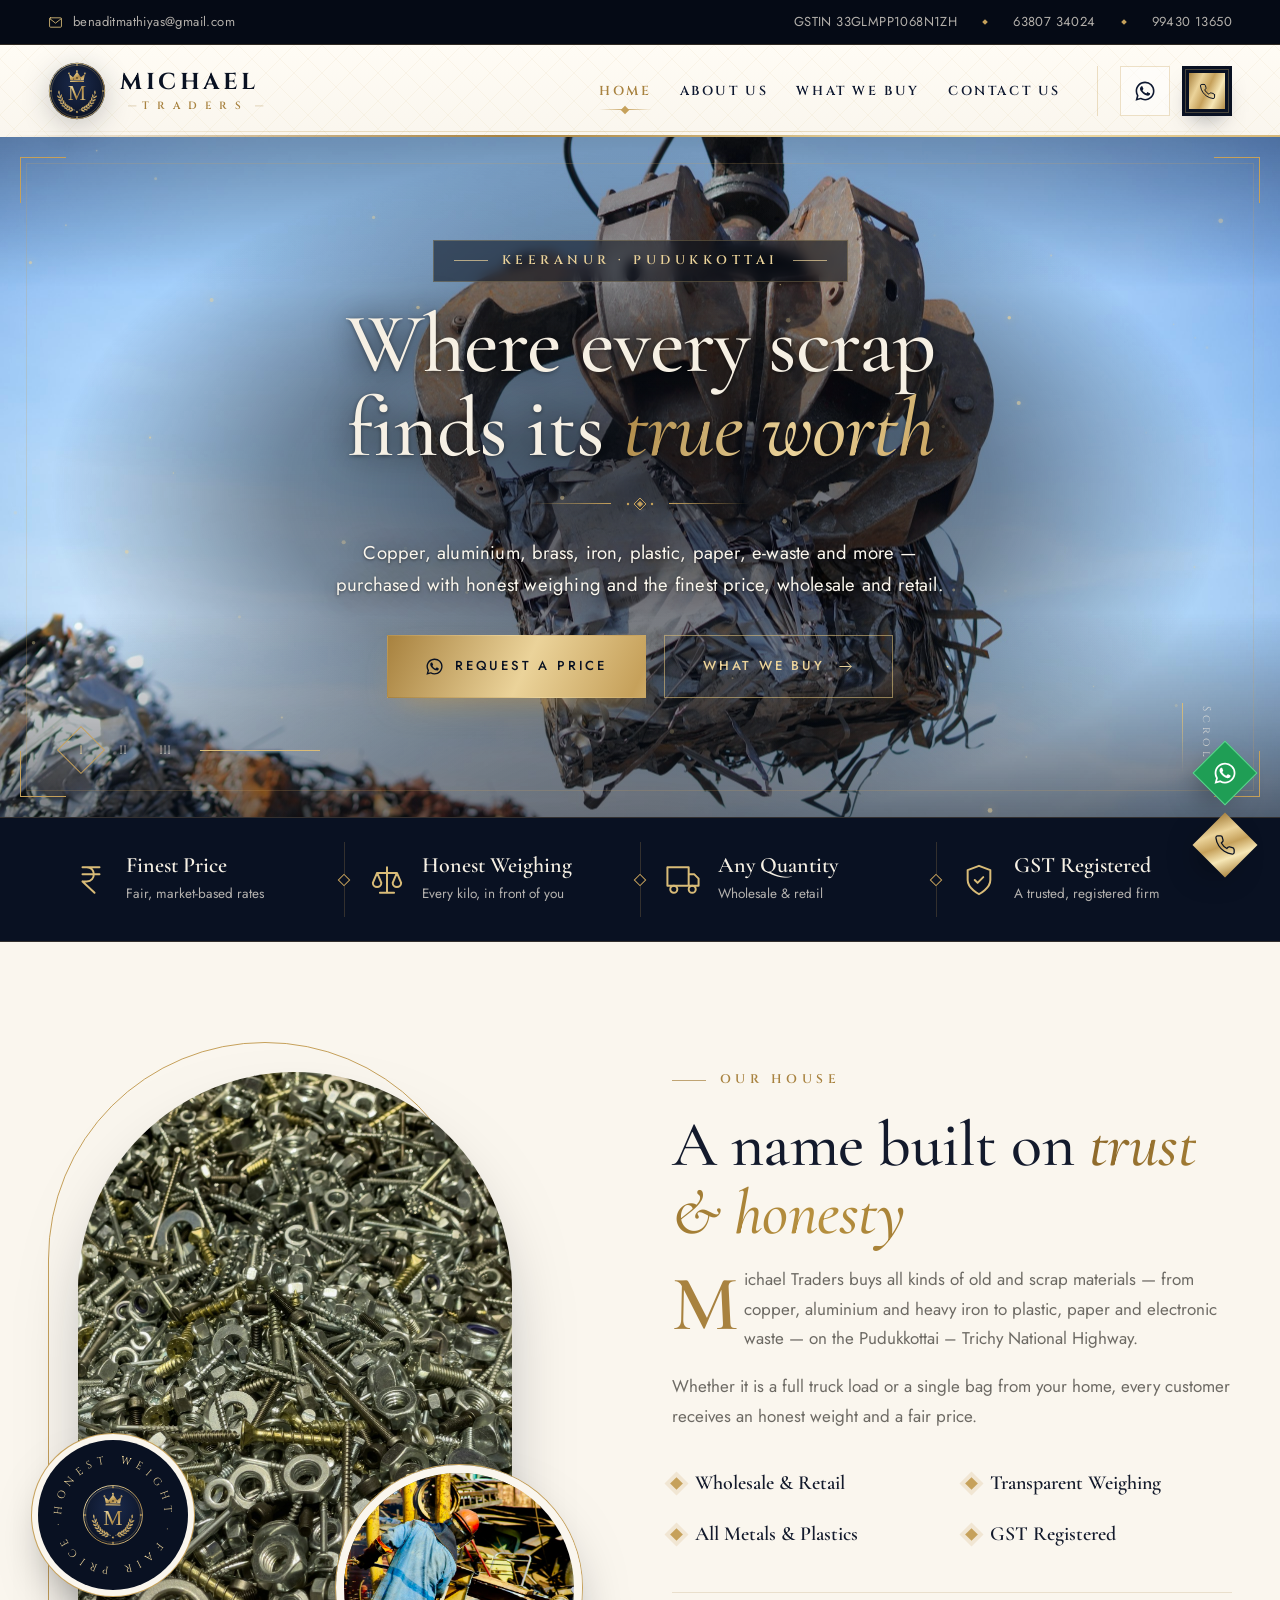
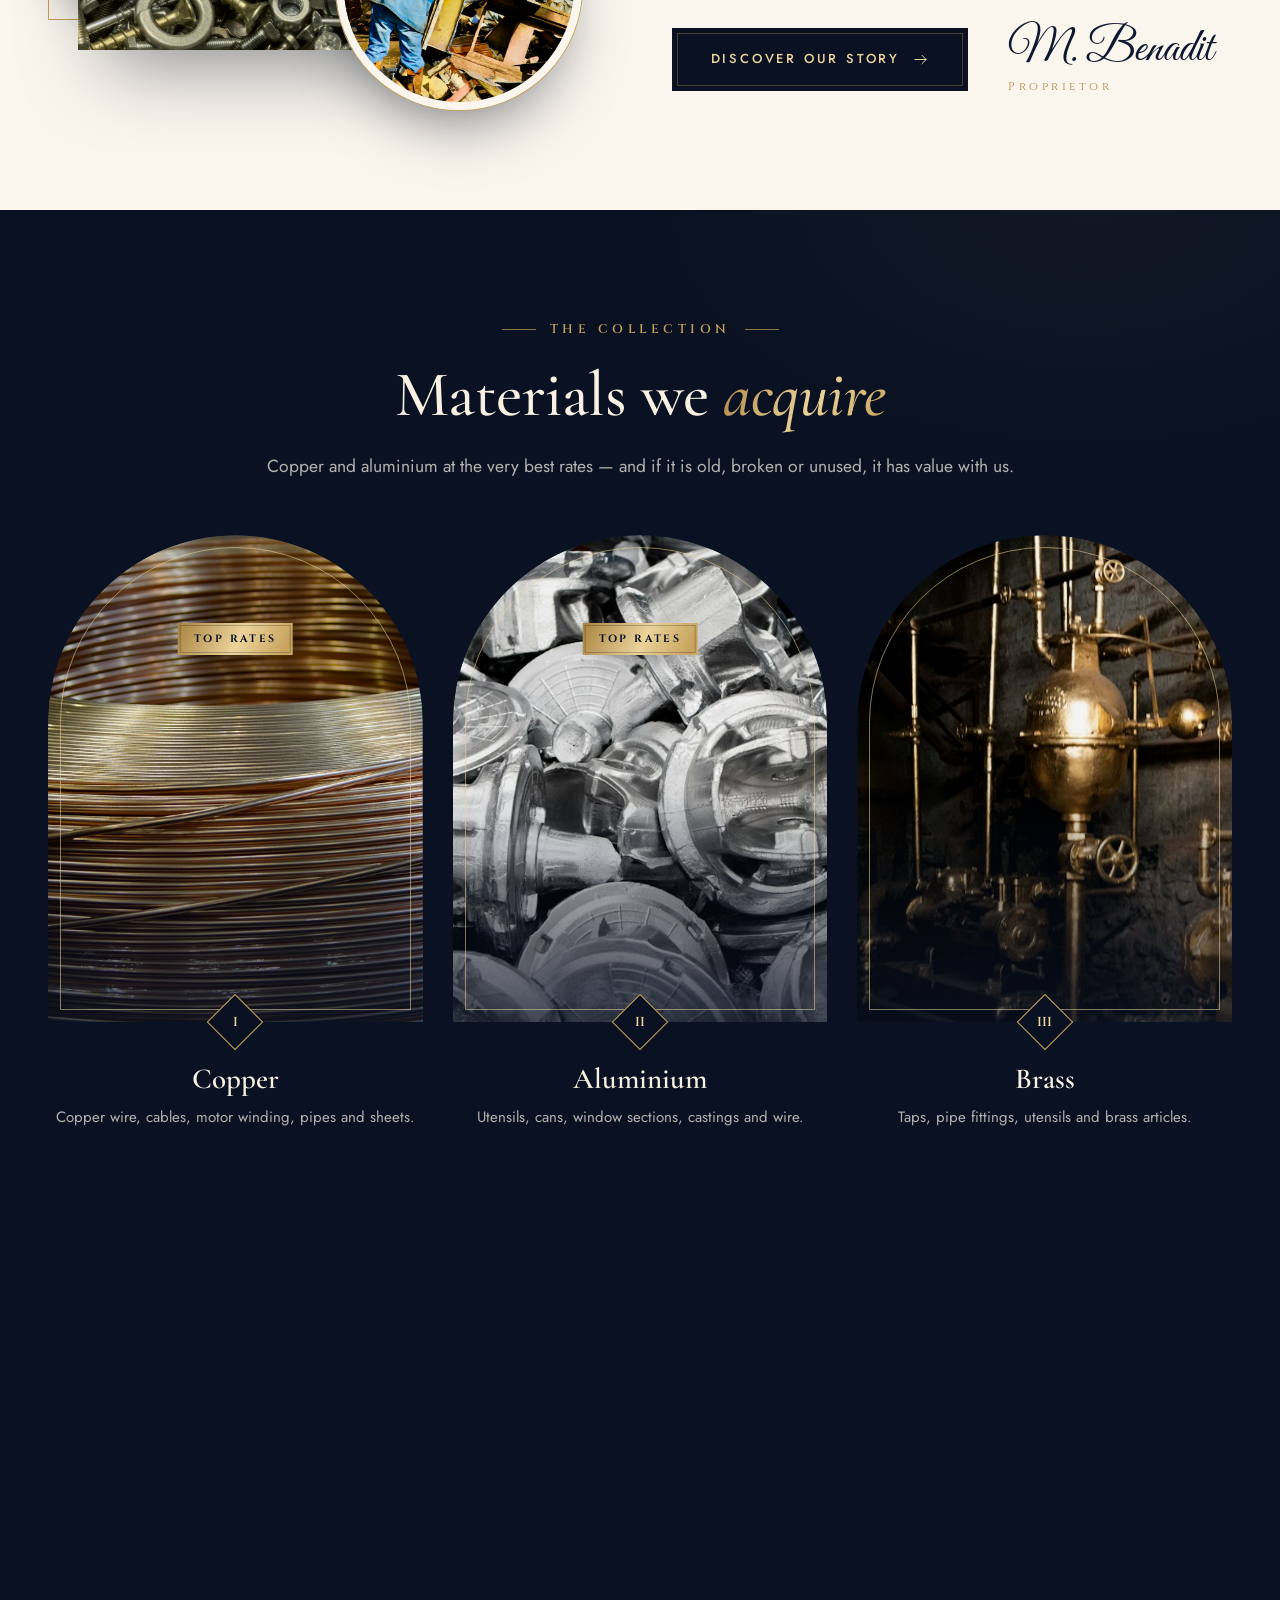
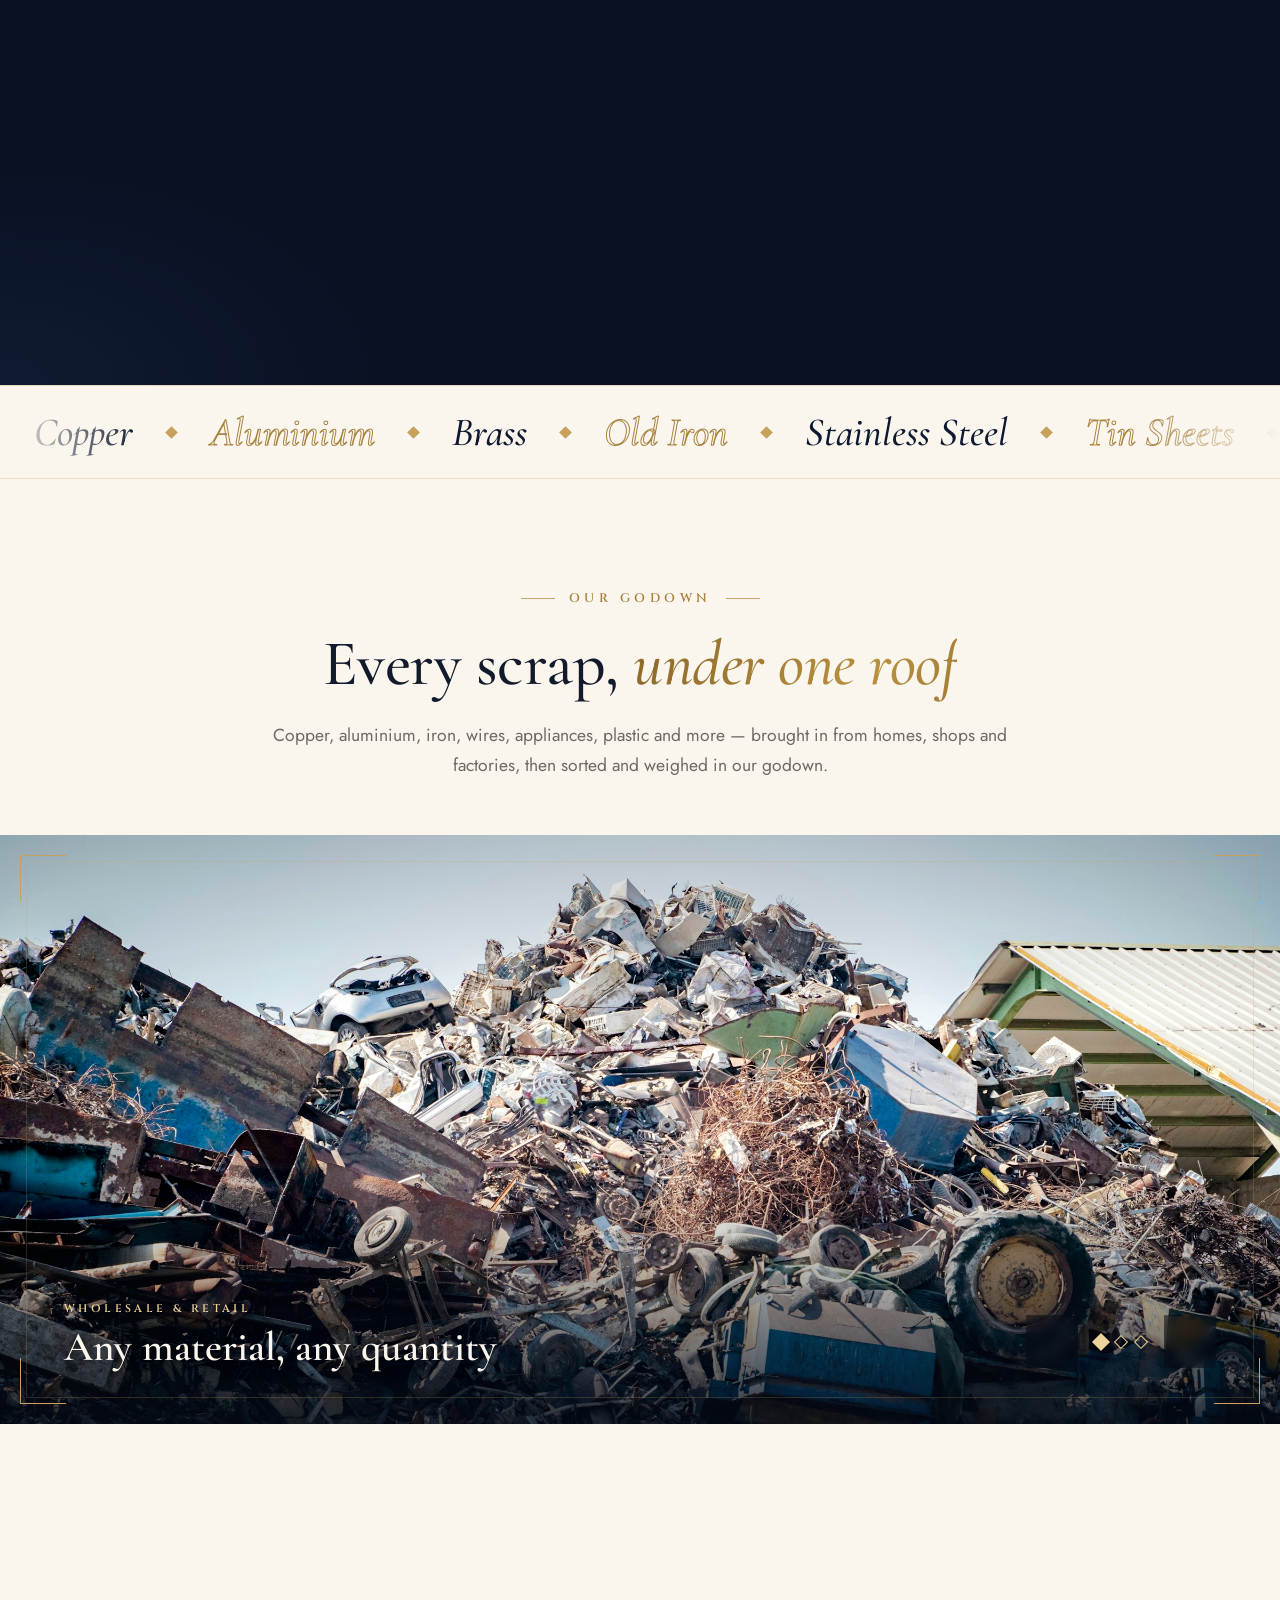
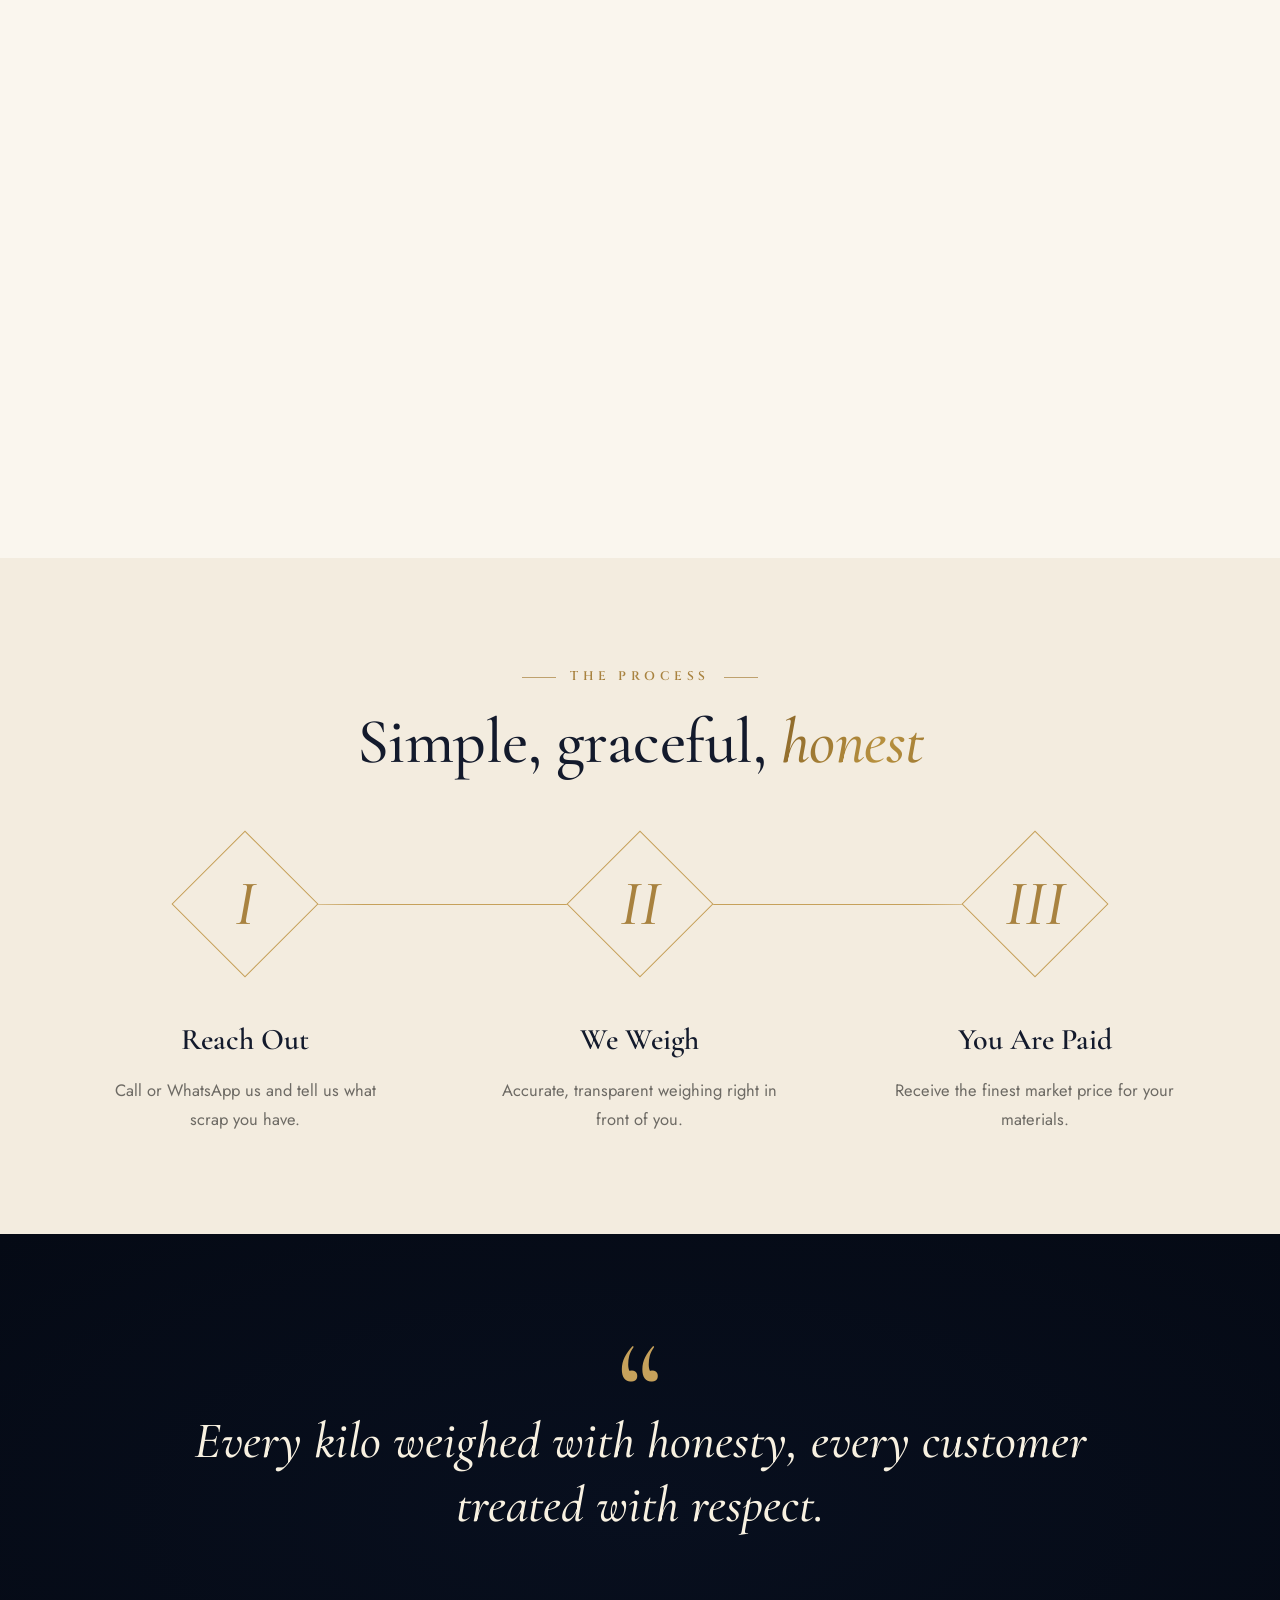
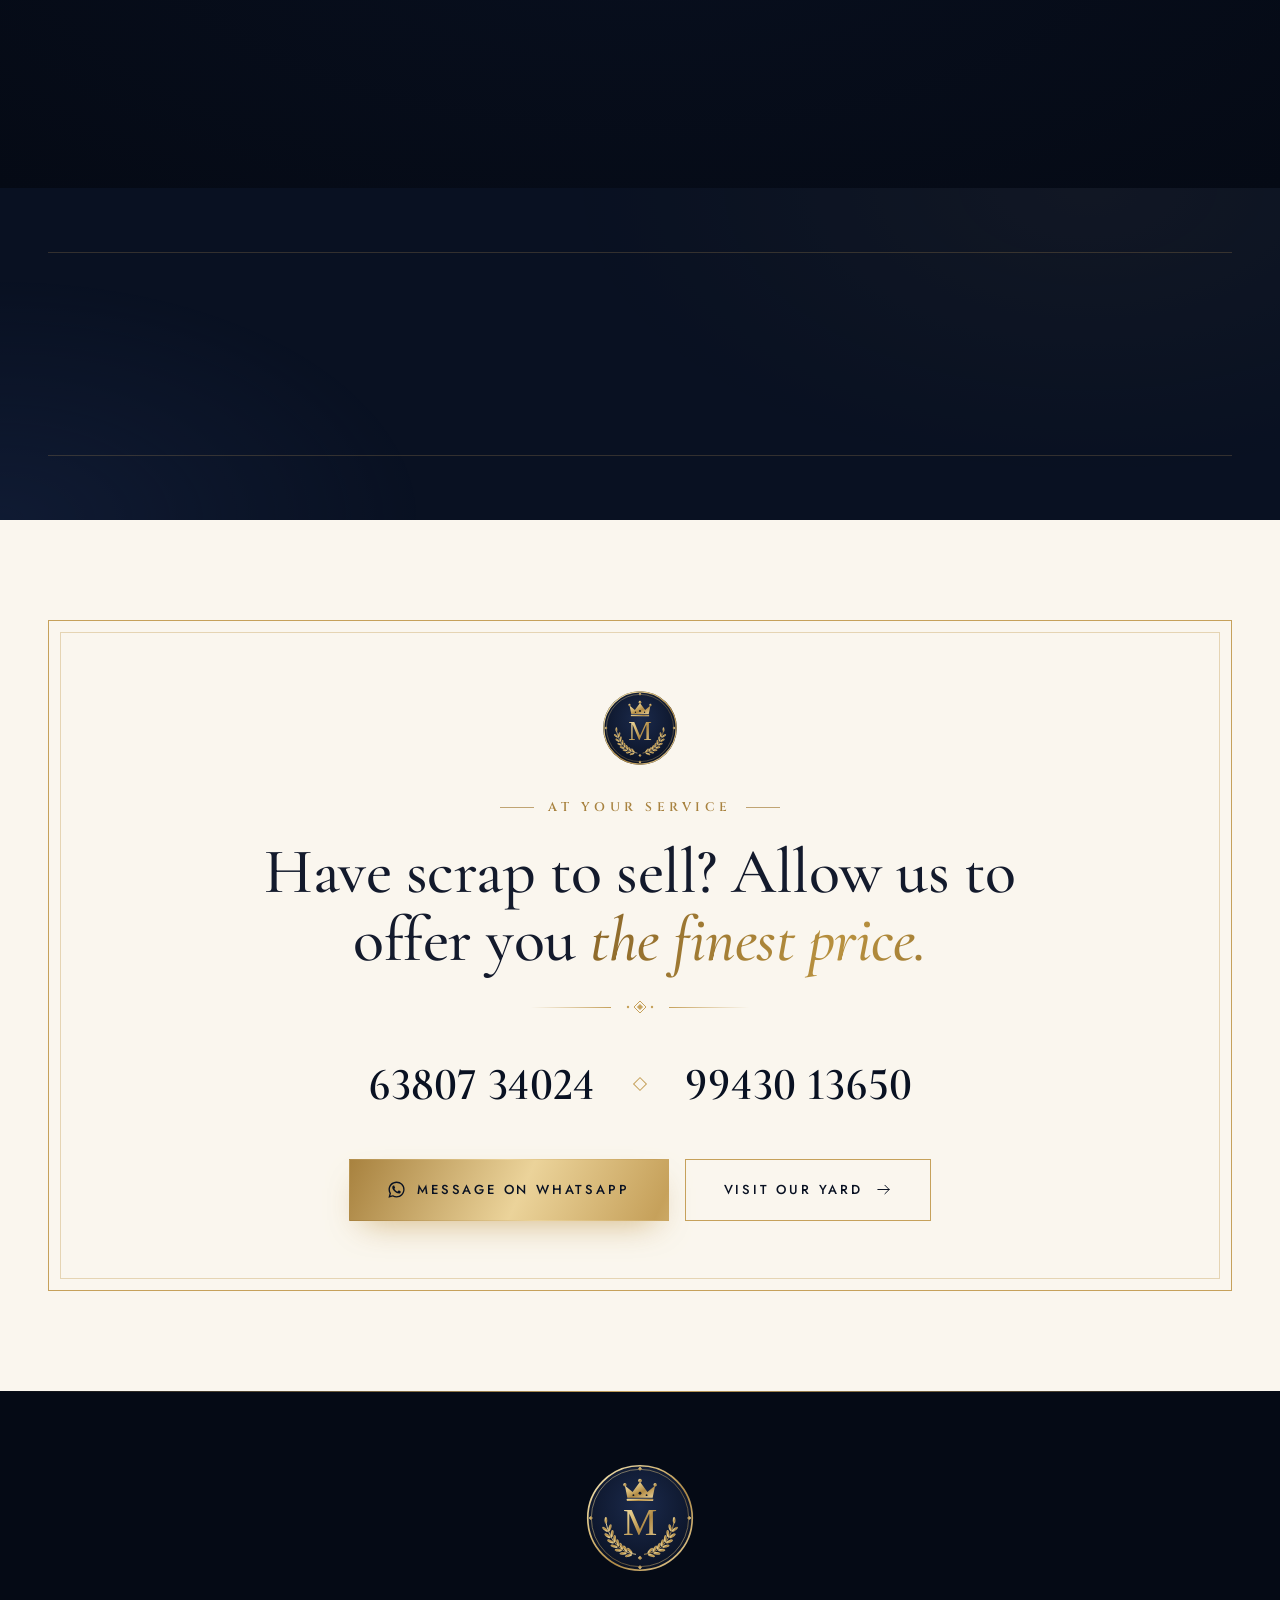
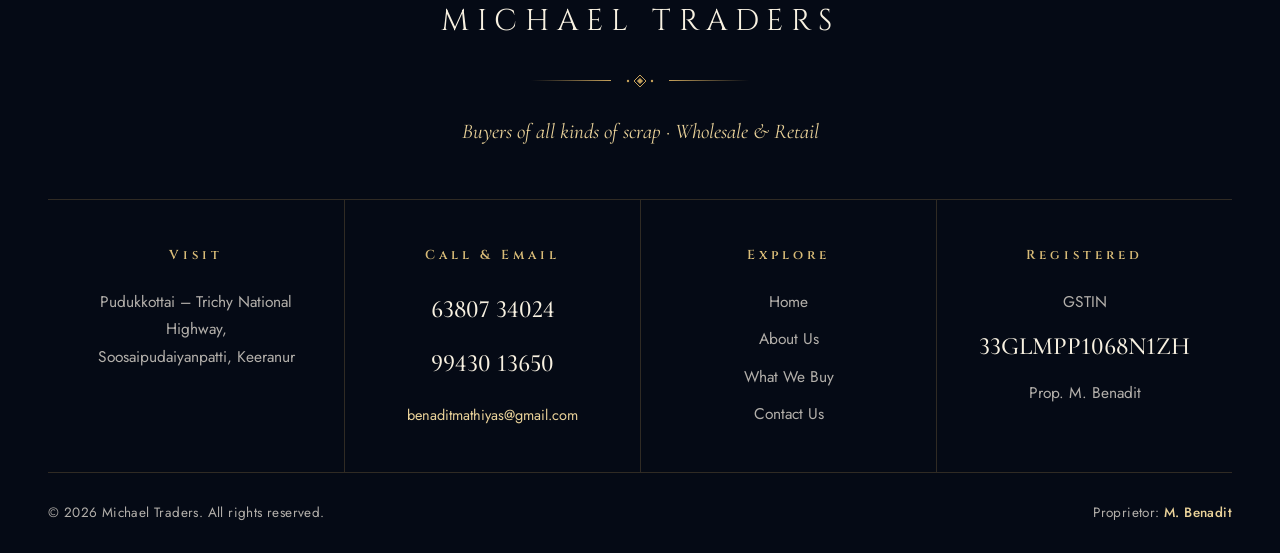
<file: index.html>
<!DOCTYPE html>
<html lang="en">
<head>
  <meta charset="UTF-8">
  <meta name="viewport" content="width=device-width, initial-scale=1.0">
  <title>Michael Traders | Scrap Buyers in Keeranur, Pudukkottai</title>
  <meta name="description" content="Michael Traders buys old iron, tin, aluminium, brass, plastic, cardboard, coconut shells, e-waste boards and old paper — wholesale &amp; retail. Pudukkottai–Trichy NH, Soosaipudaiyanpatti, Keeranur.">
  <meta name="theme-color" content="#091122">
  <link rel="icon" type="image/svg+xml" href="assets/img/favicon.svg?v=3">
  <link rel="icon" type="image/png" sizes="32x32" href="assets/img/favicon-32.png?v=3">
  <link rel="shortcut icon" href="favicon.ico?v=3">
  <link rel="apple-touch-icon" href="assets/img/apple-touch-icon.png?v=3">
  <link rel="preconnect" href="https://fonts.googleapis.com">
  <link rel="preconnect" href="https://fonts.gstatic.com" crossorigin>
  <link href="https://fonts.googleapis.com/css2?family=Cinzel:wght@500;600&family=Cormorant+Garamond:ital,wght@0,500;0,600;1,500;1,600&family=Great+Vibes&family=Jost:wght@300;400;500&display=swap" rel="stylesheet">
  <link rel="stylesheet" href="assets/css/style.css">
</head>
<body class="page-home">

  <div class="loader" aria-hidden="true"><img src="assets/img/logo.svg" alt=""></div>

  <!-- Top bar -->
  <div class="topbar">
    <div class="container">
      <a class="tb-mail" href="mailto:benaditmathiyas@gmail.com"><svg viewBox="0 0 24 24" fill="none" stroke="currentColor" stroke-width="1.4" stroke-linecap="round" stroke-linejoin="round"><rect x="2.5" y="4.5" width="19" height="15" rx="1.5"/><path d="M3 6l9 7 9-7"/></svg> benaditmathiyas@gmail.com</a>
      <div class="tb-r">
        <span class="gst">GSTIN 33GLMPP1068N1ZH</span><span class="sep s1"></span>
        <a href="tel:+916380734024">63807 34024</a><span class="sep"></span>
        <a href="tel:+919943013650">99430 13650</a>
      </div>
    </div>
  </div>

  <!-- Header -->
  <header class="header">
    <div class="container">
      <a href="index.html" class="brand" aria-label="Michael Traders home">
        <img src="assets/img/logo.svg" alt="Michael Traders crest">
        <span class="brand-text"><strong>MICHAEL</strong><small>TRADERS</small></span>
      </a>
      <nav class="nav" aria-label="Main">
        <a href="index.html" class="lnk active">Home</a>
        <a href="about.html" class="lnk">About Us</a>
        <a href="what-we-buy.html" class="lnk">What We Buy</a>
        <a href="contact.html" class="lnk">Contact Us</a>
      </nav>
      <div class="h-cta">
        <a href="https://wa.me/916380734024" target="_blank" rel="noopener" class="h-wa" aria-label="WhatsApp Michael Traders" title="WhatsApp"><svg viewBox="0 0 24 24" fill="currentColor"><path d="M17.47 14.38c-.3-.15-1.76-.87-2.03-.97-.27-.1-.47-.15-.67.15-.2.3-.77.97-.94 1.17-.17.2-.35.22-.64.07-.3-.15-1.26-.46-2.4-1.48-.89-.79-1.49-1.77-1.66-2.07-.17-.3-.02-.46.13-.6.13-.14.3-.35.45-.52.15-.17.2-.3.3-.5.1-.2.05-.37-.02-.52-.08-.15-.67-1.61-.92-2.2-.24-.58-.49-.5-.67-.51h-.57c-.2 0-.52.07-.79.37-.27.3-1.04 1.02-1.04 2.48s1.06 2.88 1.21 3.08c.15.2 2.1 3.2 5.08 4.48.71.31 1.26.49 1.69.63.71.23 1.36.2 1.87.12.57-.09 1.76-.72 2.01-1.41.25-.7.25-1.29.17-1.41-.07-.13-.27-.2-.57-.35zM12.05 21.5h-.01a9.4 9.4 0 0 1-4.79-1.31l-.34-.2-3.56.93.95-3.47-.22-.36a9.4 9.4 0 0 1-1.44-5.01c0-5.2 4.23-9.43 9.44-9.43 2.52 0 4.89.98 6.67 2.77a9.37 9.37 0 0 1 2.76 6.67c0 5.2-4.24 9.43-9.44 9.43zm8.03-17.46A11.32 11.32 0 0 0 12.05.72C5.8.72.71 5.8.71 12.06c0 2 .52 3.95 1.52 5.67L.62 23.6l6.01-1.58a11.33 11.33 0 0 0 5.42 1.38h.01c6.25 0 11.34-5.09 11.34-11.34 0-3.03-1.18-5.88-3.32-8.02z"/></svg></a>
        <a href="tel:+916380734024" class="h-call" aria-label="Call 63807 34024"><span class="ic"><svg viewBox="0 0 24 24" fill="none" stroke="currentColor" stroke-width="1.4" stroke-linecap="round" stroke-linejoin="round"><path d="M22 16.9v3a2 2 0 0 1-2.2 2 19.8 19.8 0 0 1-8.6-3.1 19.5 19.5 0 0 1-6-6A19.8 19.8 0 0 1 2.1 4.2 2 2 0 0 1 4.1 2h3a2 2 0 0 1 2 1.7c.1.9.4 1.8.7 2.7a2 2 0 0 1-.5 2.1L8 9.8a16 16 0 0 0 6 6l1.3-1.3a2 2 0 0 1 2.1-.4c.9.3 1.8.6 2.7.7a2 2 0 0 1 1.7 2z"/></svg></span><span class="tx"><small>Call for best price</small><strong>63807 34024</strong></span></a>
      </div>
      <button class="menu-btn" data-open-menu aria-label="Open menu"><svg viewBox="0 0 24 24" fill="none" stroke="currentColor" stroke-width="1.4" stroke-linecap="round" stroke-linejoin="round"><path d="M3 7h18M3 12h18M9 17h12"/></svg></button>
    </div>
  </header>

  <!-- Mobile menu -->
  <div class="drawer" aria-hidden="true">
    <div class="panel">
      <button class="close" data-close-menu aria-label="Close menu"><svg viewBox="0 0 24 24" fill="none" stroke="currentColor" stroke-width="1.4" stroke-linecap="round" stroke-linejoin="round"><path d="M18 6L6 18M6 6l12 12"/></svg></button>
      <img class="d-logo" src="assets/img/logo.svg" alt="">
      <div class="ornament " ><i></i><svg viewBox="0 0 30 14" fill="none" stroke="currentColor" stroke-width="1"><path d="M15 1l6 6-6 6-6-6z"/><path d="M15 4.5l2.5 2.5-2.5 2.5-2.5-2.5z" fill="currentColor"/><circle cx="3" cy="7" r="1.2" fill="currentColor" stroke="none"/><circle cx="27" cy="7" r="1.2" fill="currentColor" stroke="none"/></svg><i></i></div>
      <nav>
        <a href="index.html" class="active">Home</a>
        <a href="about.html">About Us</a>
        <a href="what-we-buy.html">What We Buy</a>
        <a href="contact.html">Contact Us</a>
      </nav>
      <div class="d-contact">
        <a href="tel:+916380734024" class="btn btn-gold"><svg viewBox="0 0 24 24" fill="none" stroke="currentColor" stroke-width="1.4" stroke-linecap="round" stroke-linejoin="round"><path d="M22 16.9v3a2 2 0 0 1-2.2 2 19.8 19.8 0 0 1-8.6-3.1 19.5 19.5 0 0 1-6-6A19.8 19.8 0 0 1 2.1 4.2 2 2 0 0 1 4.1 2h3a2 2 0 0 1 2 1.7c.1.9.4 1.8.7 2.7a2 2 0 0 1-.5 2.1L8 9.8a16 16 0 0 0 6 6l1.3-1.3a2 2 0 0 1 2.1-.4c.9.3 1.8.6 2.7.7a2 2 0 0 1 1.7 2z"/></svg> 63807 34024</a>
        <a href="https://wa.me/916380734024" target="_blank" rel="noopener" class="btn btn-line"><svg viewBox="0 0 24 24" fill="currentColor"><path d="M17.47 14.38c-.3-.15-1.76-.87-2.03-.97-.27-.1-.47-.15-.67.15-.2.3-.77.97-.94 1.17-.17.2-.35.22-.64.07-.3-.15-1.26-.46-2.4-1.48-.89-.79-1.49-1.77-1.66-2.07-.17-.3-.02-.46.13-.6.13-.14.3-.35.45-.52.15-.17.2-.3.3-.5.1-.2.05-.37-.02-.52-.08-.15-.67-1.61-.92-2.2-.24-.58-.49-.5-.67-.51h-.57c-.2 0-.52.07-.79.37-.27.3-1.04 1.02-1.04 2.48s1.06 2.88 1.21 3.08c.15.2 2.1 3.2 5.08 4.48.71.31 1.26.49 1.69.63.71.23 1.36.2 1.87.12.57-.09 1.76-.72 2.01-1.41.25-.7.25-1.29.17-1.41-.07-.13-.27-.2-.57-.35zM12.05 21.5h-.01a9.4 9.4 0 0 1-4.79-1.31l-.34-.2-3.56.93.95-3.47-.22-.36a9.4 9.4 0 0 1-1.44-5.01c0-5.2 4.23-9.43 9.44-9.43 2.52 0 4.89.98 6.67 2.77a9.37 9.37 0 0 1 2.76 6.67c0 5.2-4.24 9.43-9.44 9.43zm8.03-17.46A11.32 11.32 0 0 0 12.05.72C5.8.72.71 5.8.71 12.06c0 2 .52 3.95 1.52 5.67L.62 23.6l6.01-1.58a11.33 11.33 0 0 0 5.42 1.38h.01c6.25 0 11.34-5.09 11.34-11.34 0-3.03-1.18-5.88-3.32-8.02z"/></svg> WhatsApp</a>
        <a href="mailto:benaditmathiyas@gmail.com" class="d-mail"><svg viewBox="0 0 24 24" fill="none" stroke="currentColor" stroke-width="1.4" stroke-linecap="round" stroke-linejoin="round"><rect x="2.5" y="4.5" width="19" height="15" rx="1.5"/><path d="M3 6l9 7 9-7"/></svg> benaditmathiyas@gmail.com</a>
      </div>
    </div>
  </div>

  <!-- Hero -->
  <section class="hero">
    <div class="slides">
      <div class="slide active"><img src="assets/img/photos/hero-2.jpg" alt=""></div>
      <div class="slide"><img src="assets/img/photos/yard-grab.jpg" alt=""></div>
      <div class="slide"><img src="assets/img/photos/yard-claw.jpg" alt=""></div>
    </div>
    <canvas class="dust" aria-hidden="true"></canvas>
    <div class="frame"><span></span></div>
    <div class="inner">
      <span class="eyebrow reveal">Keeranur · Pudukkottai</span>
      <h1 class="lines"><span class="ln"><span>Where every scrap</span></span><span class="ln"><span>finds its <em class="g">true worth</em></span></span></h1>
      <div class="reveal d3"><div class="ornament " ><i></i><svg viewBox="0 0 30 14" fill="none" stroke="currentColor" stroke-width="1"><path d="M15 1l6 6-6 6-6-6z"/><path d="M15 4.5l2.5 2.5-2.5 2.5-2.5-2.5z" fill="currentColor"/><circle cx="3" cy="7" r="1.2" fill="currentColor" stroke="none"/><circle cx="27" cy="7" r="1.2" fill="currentColor" stroke="none"/></svg><i></i></div></div>
      <p class="lead reveal d3">Copper, aluminium, brass, iron, plastic, paper, e-waste and more — purchased with honest weighing and the finest price, wholesale and retail.</p>
      <div class="hero-actions reveal d4">
        <a href="https://wa.me/916380734024?text=Hello%20Michael%20Traders%2C%20I%20have%20scrap%20to%20sell." target="_blank" rel="noopener" class="btn btn-gold"><svg viewBox="0 0 24 24" fill="currentColor"><path d="M17.47 14.38c-.3-.15-1.76-.87-2.03-.97-.27-.1-.47-.15-.67.15-.2.3-.77.97-.94 1.17-.17.2-.35.22-.64.07-.3-.15-1.26-.46-2.4-1.48-.89-.79-1.49-1.77-1.66-2.07-.17-.3-.02-.46.13-.6.13-.14.3-.35.45-.52.15-.17.2-.3.3-.5.1-.2.05-.37-.02-.52-.08-.15-.67-1.61-.92-2.2-.24-.58-.49-.5-.67-.51h-.57c-.2 0-.52.07-.79.37-.27.3-1.04 1.02-1.04 2.48s1.06 2.88 1.21 3.08c.15.2 2.1 3.2 5.08 4.48.71.31 1.26.49 1.69.63.71.23 1.36.2 1.87.12.57-.09 1.76-.72 2.01-1.41.25-.7.25-1.29.17-1.41-.07-.13-.27-.2-.57-.35zM12.05 21.5h-.01a9.4 9.4 0 0 1-4.79-1.31l-.34-.2-3.56.93.95-3.47-.22-.36a9.4 9.4 0 0 1-1.44-5.01c0-5.2 4.23-9.43 9.44-9.43 2.52 0 4.89.98 6.67 2.77a9.37 9.37 0 0 1 2.76 6.67c0 5.2-4.24 9.43-9.44 9.43zm8.03-17.46A11.32 11.32 0 0 0 12.05.72C5.8.72.71 5.8.71 12.06c0 2 .52 3.95 1.52 5.67L.62 23.6l6.01-1.58a11.33 11.33 0 0 0 5.42 1.38h.01c6.25 0 11.34-5.09 11.34-11.34 0-3.03-1.18-5.88-3.32-8.02z"/></svg> Request a Price</a>
        <a href="what-we-buy.html" class="btn btn-line">What We Buy <svg viewBox="0 0 24 24" fill="none" stroke="currentColor" stroke-width="1.4" stroke-linecap="round" stroke-linejoin="round"><path d="M4 12h16M14 6l6 6-6 6"/></svg></a>
      </div>
    </div>
    <div class="hero-counter">
      <div class="hero-nums"><button class="active" aria-label="Slide 1"><span>I</span></button><button aria-label="Slide 2"><span>II</span></button><button aria-label="Slide 3"><span>III</span></button></div>
      <span class="bar"><i></i></span>
    </div>
    <div class="scroll-hint">Scroll</div>
  </section>

  <!-- Promise strip -->
  <section class="promise">
    <div class="container">
      <div class="p-item reveal"><svg viewBox="0 0 24 24" fill="none" stroke="currentColor" stroke-width="1.4" stroke-linecap="round" stroke-linejoin="round"><path d="M6 3h12M6 8h12M6 13l8.5 8M6 13h3c6.67 0 6.67-10 0-10"/></svg><div><strong>Finest Price</strong><small>Fair, market-based rates</small></div></div>
      <div class="p-item reveal d1"><svg viewBox="0 0 24 24" fill="none" stroke="currentColor" stroke-width="1.4" stroke-linecap="round" stroke-linejoin="round"><path d="M12 3v18M7 21h10M5 7h14M5 7l-3 7a3 3 0 0 0 6 0zM19 7l-3 7a3 3 0 0 0 6 0z"/></svg><div><strong>Honest Weighing</strong><small>Every kilo, in front of you</small></div></div>
      <div class="p-item reveal d2"><svg viewBox="0 0 24 24" fill="none" stroke="currentColor" stroke-width="1.4" stroke-linecap="round" stroke-linejoin="round"><path d="M1 3h15v13H1zM16 8h4l3 3v5h-7z"/><circle cx="5.5" cy="18.5" r="2.5"/><circle cx="18.5" cy="18.5" r="2.5"/></svg><div><strong>Any Quantity</strong><small>Wholesale &amp; retail</small></div></div>
      <div class="p-item reveal d3"><svg viewBox="0 0 24 24" fill="none" stroke="currentColor" stroke-width="1.4" stroke-linecap="round" stroke-linejoin="round"><path d="M12 22s8-4 8-10V5l-8-3-8 3v7c0 6 8 10 8 10z"/><path d="M9 12l2 2 4-4"/></svg><div><strong>GST Registered</strong><small>A trusted, registered firm</small></div></div>
    </div>
  </section>

  <!-- About -->
  <section class="section on-light">
    <div class="container about">
      
        <div class="arch-stack reveal left">
          <div class="arch-main"><img src="assets/img/photos/bolts2.jpg" alt="" loading="lazy"></div>
          <div class="round-sm"><img src="assets/img/photos/about-1.jpg" alt="" loading="lazy"></div>
          <div class="seal">
            <svg class="ring" viewBox="0 0 134 134"><defs><path id="sp" d="M67,67 m-52,0 a52,52 0 1,1 104,0 a52,52 0 1,1 -104,0"/></defs><text><textPath href="#sp" textLength="322" lengthAdjust="spacing">HONEST WEIGHT · FAIR PRICE · </textPath></text></svg>
            <img src="assets/img/logo.svg" alt="">
          </div>
        </div>
      <div>
        <span class="eyebrow left reveal">Our House</span>
        <h2 class="h2 reveal d1">A name built on <em class="g">trust &amp; honesty</em></h2>
        <div class="prose reveal d2">
          <p class="drop">Michael Traders buys all kinds of old and scrap materials — from copper, aluminium and heavy iron to plastic, paper and electronic waste — on the Pudukkottai – Trichy National Highway.</p>
          <p>Whether it is a full truck load or a single bag from your home, every customer receives an honest weight and a fair price.</p>
        </div>
        <ul class="checks reveal d3">
          <li>Wholesale &amp; Retail</li><li>Transparent Weighing</li><li>All Metals &amp; Plastics</li><li>GST Registered</li>
        </ul>
        <div class="sign reveal d4">
          <a href="about.html" class="btn btn-navy">Discover Our Story <svg viewBox="0 0 24 24" fill="none" stroke="currentColor" stroke-width="1.4" stroke-linecap="round" stroke-linejoin="round"><path d="M4 12h16M14 6l6 6-6 6"/></svg></a>
          <div class="sig">M. Benadit<small>Proprietor</small></div>
        </div>
      </div>
    </div>
  </section>

  <!-- Materials -->
  <section class="section navy">
    <div class="container">
      <div class="head">
        <span class="eyebrow reveal">The Collection</span>
        <h2 class="h2 reveal d1">Materials we <em class="g">acquire</em></h2>
        <p class="lede reveal d2">Copper and aluminium at the very best rates — and if it is old, broken or unused, it has value with us.</p>
      </div>
      <div class="materials">
        
        <a href="contact.html" class="mat reveal d1">
          <div class="arch-wrap"><div class="arch"><img src="assets/img/photos/copper.jpg" alt="Copper scrap" loading="lazy"></div><span class="num"><span>I</span></span><span class="hot">Top Rates</span></div>
          <h3>Copper</h3>
          <p>Copper wire, cables, motor winding, pipes and sheets.</p>
        </a>
        <a href="contact.html" class="mat reveal d2">
          <div class="arch-wrap"><div class="arch"><img src="assets/img/photos/aluminium.jpg" alt="Aluminium scrap" loading="lazy"></div><span class="num"><span>II</span></span><span class="hot">Top Rates</span></div>
          <h3>Aluminium</h3>
          <p>Utensils, cans, window sections, castings and wire.</p>
        </a>
        <a href="contact.html" class="mat reveal d3">
          <div class="arch-wrap"><div class="arch"><img src="assets/img/photos/brass.jpg" alt="Brass scrap" loading="lazy"></div><span class="num"><span>III</span></span></div>
          <h3>Brass</h3>
          <p>Taps, pipe fittings, utensils and brass articles.</p>
        </a>
        <a href="contact.html" class="mat reveal d1">
          <div class="arch-wrap"><div class="arch"><img src="assets/img/photos/iron.jpg" alt="Old Iron scrap" loading="lazy"></div><span class="num"><span>IV</span></span></div>
          <h3>Old Iron</h3>
          <p>Rods, sheets, machinery parts and heavy iron scrap.</p>
        </a>
        <a href="contact.html" class="mat reveal d2">
          <div class="arch-wrap"><div class="arch"><img src="assets/img/photos/steel.jpg" alt="Stainless Steel scrap" loading="lazy"></div><span class="num"><span>V</span></span></div>
          <h3>Stainless Steel</h3>
          <p>Vessels, utensils, sinks and steel sheets.</p>
        </a>
        <a href="contact.html" class="mat reveal d3">
          <div class="arch-wrap"><div class="arch"><img src="assets/img/photos/battery.jpg" alt="Batteries scrap" loading="lazy"></div><span class="num"><span>VI</span></span></div>
          <h3>Batteries</h3>
          <p>Inverter, UPS, car and bike batteries.</p>
        </a>
      </div>
      <div style="text-align:center;margin-top:52px" class="reveal">
        <a href="what-we-buy.html" class="btn btn-line">View the Complete List <svg viewBox="0 0 24 24" fill="none" stroke="currentColor" stroke-width="1.4" stroke-linecap="round" stroke-linejoin="round"><path d="M4 12h16M14 6l6 6-6 6"/></svg></a>
      </div>
    </div>
  </section>

  <!-- Ticker -->
  <div class="ticker" aria-hidden="true">
    <div class="track"><div class="row"><span>Copper</span><i></i><span>Aluminium</span><i></i><span>Brass</span><i></i><span>Old Iron</span><i></i><span>Stainless Steel</span><i></i><span>Tin Sheets</span><i></i><span>Wires &amp; Cables</span><i></i><span>Batteries</span><i></i><span>Motors &amp; Pumps</span><i></i><span>Home Appliances</span><i></i><span>E-Waste Boards</span><i></i><span>Plastic</span><i></i><span>Cardboard</span><i></i><span>Old Paper</span><i></i><span>Coconut Shells</span><i></i><span>Old Items</span><i></i></div><div class="row"><span>Copper</span><i></i><span>Aluminium</span><i></i><span>Brass</span><i></i><span>Old Iron</span><i></i><span>Stainless Steel</span><i></i><span>Tin Sheets</span><i></i><span>Wires &amp; Cables</span><i></i><span>Batteries</span><i></i><span>Motors &amp; Pumps</span><i></i><span>Home Appliances</span><i></i><span>E-Waste Boards</span><i></i><span>Plastic</span><i></i><span>Cardboard</span><i></i><span>Old Paper</span><i></i><span>Coconut Shells</span><i></i><span>Old Items</span><i></i></div></div>
  </div>

  <!-- Bulk gallery -->
  <section class="section on-light bulk">
    <div class="container">
      <div class="head">
        <span class="eyebrow reveal">Our Godown</span>
        <h2 class="h2 reveal d1">Every scrap, <em class="g">under one roof</em></h2>
        <p class="lede reveal d2">Copper, aluminium, iron, wires, appliances, plastic and more — brought in from homes, shops and factories, then sorted and weighed in our godown.</p>
      </div>
    </div>
    <div class="godown" data-inview>
      <div class="g-track">
        <figure class="g-slide active"><img src="assets/img/photos/godown-1.jpg" alt="A large scrap yard piled high with metal, machines and old items" loading="lazy"></figure>
        <figure class="g-slide"><img src="assets/img/photos/godown-2.jpg" alt="A wide scrap yard with metal stock and machinery" loading="lazy"></figure>
        <figure class="g-slide"><img src="assets/img/photos/godown-3.jpg" alt="A large scrap yard with a mountain of metal scrap, a rail wagon and an overhead crane" loading="lazy"></figure>
      </div>
      <div class="frame"><span></span></div>
      <div class="g-cap"><small>Wholesale &amp; Retail</small>Any material, any quantity</div>
      <div class="g-nav">
        <button class="g-prev" aria-label="Previous photo"><svg viewBox="0 0 24 24" fill="none" stroke="currentColor" stroke-width="1.5"><path d="M15 5l-7 7 7 7"/></svg></button>
        <div class="g-dots"><button class="active" aria-label="Photo 1"></button><button aria-label="Photo 2"></button><button aria-label="Photo 3"></button></div>
        <button class="g-next" aria-label="Next photo"><svg viewBox="0 0 24 24" fill="none" stroke="currentColor" stroke-width="1.5"><path d="M9 5l7 7-7 7"/></svg></button>
      </div>
    </div>
    <div class="container">
      <div class="bulk-grid">
        <figure class="b-big reveal"><img src="assets/img/photos/bulk-copper.jpg" alt="Stacked copper sheets in bulk" loading="lazy"><figcaption><small>I · Prime Metal</small>Copper in bulk</figcaption></figure>
        <figure class="reveal d1"><img src="assets/img/photos/bulk-alu.jpg" alt="Bulk aluminium castings" loading="lazy"><figcaption><small>II · Prime Metal</small>Aluminium castings</figcaption></figure>
        <figure class="reveal d2"><img src="assets/img/photos/bulk-metal.jpg" alt="Industrial metal scrap" loading="lazy"><figcaption><small>III · Industrial</small>Mixed metal scrap</figcaption></figure>
        <figure class="reveal d2"><img src="assets/img/photos/bulk-paper.jpg" alt="Baled paper and cardboard" loading="lazy"><figcaption><small>IV · Factory Loads</small>Paper &amp; cardboard bales</figcaption></figure>
        <figure class="reveal d3"><img src="assets/img/photos/bulk-plastic.jpg" alt="Plastic bottles collected in bulk" loading="lazy"><figcaption><small>V · Recyclables</small>Plastic in bulk</figcaption></figure>
      </div>
    </div>
  </section>

  <!-- Steps -->
  <section class="section ivory-2 on-light">
    <div class="container">
      <div class="head">
        <span class="eyebrow reveal">The Process</span>
        <h2 class="h2 reveal d1">Simple, graceful, <em class="g">honest</em></h2>
      </div>
      <div class="steps" data-inview>
        <div class="step reveal d1"><div class="rn"><span>I</span></div><h3>Reach Out</h3><p>Call or WhatsApp us and tell us what scrap you have.</p></div>
        <div class="step reveal d2"><div class="rn"><span>II</span></div><h3>We Weigh</h3><p>Accurate, transparent weighing right in front of you.</p></div>
        <div class="step reveal d3"><div class="rn"><span>III</span></div><h3>You Are Paid</h3><p>Receive the finest market price for your materials.</p></div>
      </div>
    </div>
  </section>

  <!-- Quote -->
  <section class="quote-band">
    <div class="bg"><img data-parallax src="assets/img/photos/welding.jpg" alt="" loading="lazy"></div>
    <div class="container">
      <div class="qm reveal">&ldquo;</div>
      <blockquote class="reveal d1 split">Every kilo weighed with honesty, every customer treated with respect.</blockquote>
      <div class="reveal d2"><div class="ornament " ><i></i><svg viewBox="0 0 30 14" fill="none" stroke="currentColor" stroke-width="1"><path d="M15 1l6 6-6 6-6-6z"/><path d="M15 4.5l2.5 2.5-2.5 2.5-2.5-2.5z" fill="currentColor"/><circle cx="3" cy="7" r="1.2" fill="currentColor" stroke="none"/><circle cx="27" cy="7" r="1.2" fill="currentColor" stroke="none"/></svg><i></i></div></div>
      <div class="by reveal d2">M. Benadit<small>Proprietor, Michael Traders</small></div>
    </div>
  </section>

  <!-- Stats -->
  <section class="section navy" style="padding:64px 0">
    <div class="container">
      <div class="stats">
        <div class="stat reveal"><div class="v gold-shine" data-count="16" data-suffix="+">16+</div><div class="l">Materials Accepted</div></div>
        <div class="stat reveal d1"><div class="v gold-shine" data-count="100" data-suffix="%">100%</div><div class="l">Honest Weighing</div></div>
        <div class="stat reveal d2"><div class="v gold-shine">0</div><div class="l">Hidden Deductions</div></div>
        <div class="stat reveal d3"><div class="v gold-shine" data-count="2">2</div><div class="l">Direct Phone Lines</div></div>
      </div>
    </div>
  </section>

  
  <section class="section on-light ">
    <div class="container">
      <div class="cta-panel reveal">
        <img class="c-crest" src="assets/img/logo.svg" alt="">
        <span class="eyebrow">At Your Service</span>
        <h2 class="h2">Have scrap to sell? Allow us to offer you <em class="g">the finest price.</em></h2>
        <div class="ornament " ><i></i><svg viewBox="0 0 30 14" fill="none" stroke="currentColor" stroke-width="1"><path d="M15 1l6 6-6 6-6-6z"/><path d="M15 4.5l2.5 2.5-2.5 2.5-2.5-2.5z" fill="currentColor"/><circle cx="3" cy="7" r="1.2" fill="currentColor" stroke="none"/><circle cx="27" cy="7" r="1.2" fill="currentColor" stroke="none"/></svg><i></i></div>
        <div class="cta-phones">
          <a href="tel:+916380734024">63807 34024</a><span></span><a href="tel:+919943013650">99430 13650</a>
        </div>
        <div class="acts">
          <a href="https://wa.me/916380734024" target="_blank" rel="noopener" class="btn btn-gold"><svg viewBox="0 0 24 24" fill="currentColor"><path d="M17.47 14.38c-.3-.15-1.76-.87-2.03-.97-.27-.1-.47-.15-.67.15-.2.3-.77.97-.94 1.17-.17.2-.35.22-.64.07-.3-.15-1.26-.46-2.4-1.48-.89-.79-1.49-1.77-1.66-2.07-.17-.3-.02-.46.13-.6.13-.14.3-.35.45-.52.15-.17.2-.3.3-.5.1-.2.05-.37-.02-.52-.08-.15-.67-1.61-.92-2.2-.24-.58-.49-.5-.67-.51h-.57c-.2 0-.52.07-.79.37-.27.3-1.04 1.02-1.04 2.48s1.06 2.88 1.21 3.08c.15.2 2.1 3.2 5.08 4.48.71.31 1.26.49 1.69.63.71.23 1.36.2 1.87.12.57-.09 1.76-.72 2.01-1.41.25-.7.25-1.29.17-1.41-.07-.13-.27-.2-.57-.35zM12.05 21.5h-.01a9.4 9.4 0 0 1-4.79-1.31l-.34-.2-3.56.93.95-3.47-.22-.36a9.4 9.4 0 0 1-1.44-5.01c0-5.2 4.23-9.43 9.44-9.43 2.52 0 4.89.98 6.67 2.77a9.37 9.37 0 0 1 2.76 6.67c0 5.2-4.24 9.43-9.44 9.43zm8.03-17.46A11.32 11.32 0 0 0 12.05.72C5.8.72.71 5.8.71 12.06c0 2 .52 3.95 1.52 5.67L.62 23.6l6.01-1.58a11.33 11.33 0 0 0 5.42 1.38h.01c6.25 0 11.34-5.09 11.34-11.34 0-3.03-1.18-5.88-3.32-8.02z"/></svg> Message on WhatsApp</a>
          <a href="contact.html" class="btn btn-line">Visit Our Yard <svg viewBox="0 0 24 24" fill="none" stroke="currentColor" stroke-width="1.4" stroke-linecap="round" stroke-linejoin="round"><path d="M4 12h16M14 6l6 6-6 6"/></svg></a>
        </div>
      </div>
    </div>
  </section>


  <!-- Footer -->
  <footer class="footer">
    <div class="container">
      <div class="f-head reveal">
        <img src="assets/img/logo.svg" alt="Michael Traders crest">
        <div class="name">MICHAEL TRADERS</div>
        <div class="ornament " ><i></i><svg viewBox="0 0 30 14" fill="none" stroke="currentColor" stroke-width="1"><path d="M15 1l6 6-6 6-6-6z"/><path d="M15 4.5l2.5 2.5-2.5 2.5-2.5-2.5z" fill="currentColor"/><circle cx="3" cy="7" r="1.2" fill="currentColor" stroke="none"/><circle cx="27" cy="7" r="1.2" fill="currentColor" stroke="none"/></svg><i></i></div>
        <div class="tag">Buyers of all kinds of scrap · Wholesale &amp; Retail</div>
      </div>
      <div class="f-cols">
        <div class="f-col">
          <h4>Visit</h4>
          <ul><li>Pudukkottai – Trichy National Highway,<br>Soosaipudaiyanpatti, Keeranur</li></ul>
        </div>
        <div class="f-col">
          <h4>Call &amp; Email</h4>
          <ul>
            <li><a class="big" href="tel:+916380734024">63807 34024</a></li>
            <li><a class="big" href="tel:+919943013650">99430 13650</a></li>
            <li><a class="f-mail" href="mailto:benaditmathiyas@gmail.com">benaditmathiyas@gmail.com</a></li>
          </ul>
        </div>
        <div class="f-col">
          <h4>Explore</h4>
          <ul>
            <li><a href="index.html">Home</a></li>
            <li><a href="about.html">About Us</a></li>
            <li><a href="what-we-buy.html">What We Buy</a></li>
            <li><a href="contact.html">Contact Us</a></li>
          </ul>
        </div>
        <div class="f-col">
          <h4>Registered</h4>
          <ul><li>GSTIN</li><li class="big">33GLMPP1068N1ZH</li><li>Prop. M. Benadit</li></ul>
        </div>
      </div>
    </div>
    <div class="f-bottom">
      <div class="container">
        <span>© <span data-year>2026</span> Michael Traders. All rights reserved.</span>
        <span>Proprietor: <b>M. Benadit</b></span>
      </div>
    </div>
  </footer>

  <div class="fab">
    <a href="https://wa.me/916380734024" target="_blank" rel="noopener" class="wa" aria-label="Chat on WhatsApp"><svg viewBox="0 0 24 24" fill="currentColor"><path d="M17.47 14.38c-.3-.15-1.76-.87-2.03-.97-.27-.1-.47-.15-.67.15-.2.3-.77.97-.94 1.17-.17.2-.35.22-.64.07-.3-.15-1.26-.46-2.4-1.48-.89-.79-1.49-1.77-1.66-2.07-.17-.3-.02-.46.13-.6.13-.14.3-.35.45-.52.15-.17.2-.3.3-.5.1-.2.05-.37-.02-.52-.08-.15-.67-1.61-.92-2.2-.24-.58-.49-.5-.67-.51h-.57c-.2 0-.52.07-.79.37-.27.3-1.04 1.02-1.04 2.48s1.06 2.88 1.21 3.08c.15.2 2.1 3.2 5.08 4.48.71.31 1.26.49 1.69.63.71.23 1.36.2 1.87.12.57-.09 1.76-.72 2.01-1.41.25-.7.25-1.29.17-1.41-.07-.13-.27-.2-.57-.35zM12.05 21.5h-.01a9.4 9.4 0 0 1-4.79-1.31l-.34-.2-3.56.93.95-3.47-.22-.36a9.4 9.4 0 0 1-1.44-5.01c0-5.2 4.23-9.43 9.44-9.43 2.52 0 4.89.98 6.67 2.77a9.37 9.37 0 0 1 2.76 6.67c0 5.2-4.24 9.43-9.44 9.43zm8.03-17.46A11.32 11.32 0 0 0 12.05.72C5.8.72.71 5.8.71 12.06c0 2 .52 3.95 1.52 5.67L.62 23.6l6.01-1.58a11.33 11.33 0 0 0 5.42 1.38h.01c6.25 0 11.34-5.09 11.34-11.34 0-3.03-1.18-5.88-3.32-8.02z"/></svg></a>
    <a href="tel:+916380734024" class="call" aria-label="Call Michael Traders"><svg viewBox="0 0 24 24" fill="none" stroke="currentColor" stroke-width="1.4" stroke-linecap="round" stroke-linejoin="round"><path d="M22 16.9v3a2 2 0 0 1-2.2 2 19.8 19.8 0 0 1-8.6-3.1 19.5 19.5 0 0 1-6-6A19.8 19.8 0 0 1 2.1 4.2 2 2 0 0 1 4.1 2h3a2 2 0 0 1 2 1.7c.1.9.4 1.8.7 2.7a2 2 0 0 1-.5 2.1L8 9.8a16 16 0 0 0 6 6l1.3-1.3a2 2 0 0 1 2.1-.4c.9.3 1.8.6 2.7.7a2 2 0 0 1 1.7 2z"/></svg></a>
  </div>
  <button class="to-top" aria-label="Back to top"><svg viewBox="0 0 24 24" fill="none" stroke="currentColor" stroke-width="1.6" stroke-linecap="round" stroke-linejoin="round"><path d="M12 19V5M5 12l7-7 7 7"/></svg></button>

  <script src="assets/js/main.js"></script>
</body>
</html>
</file>
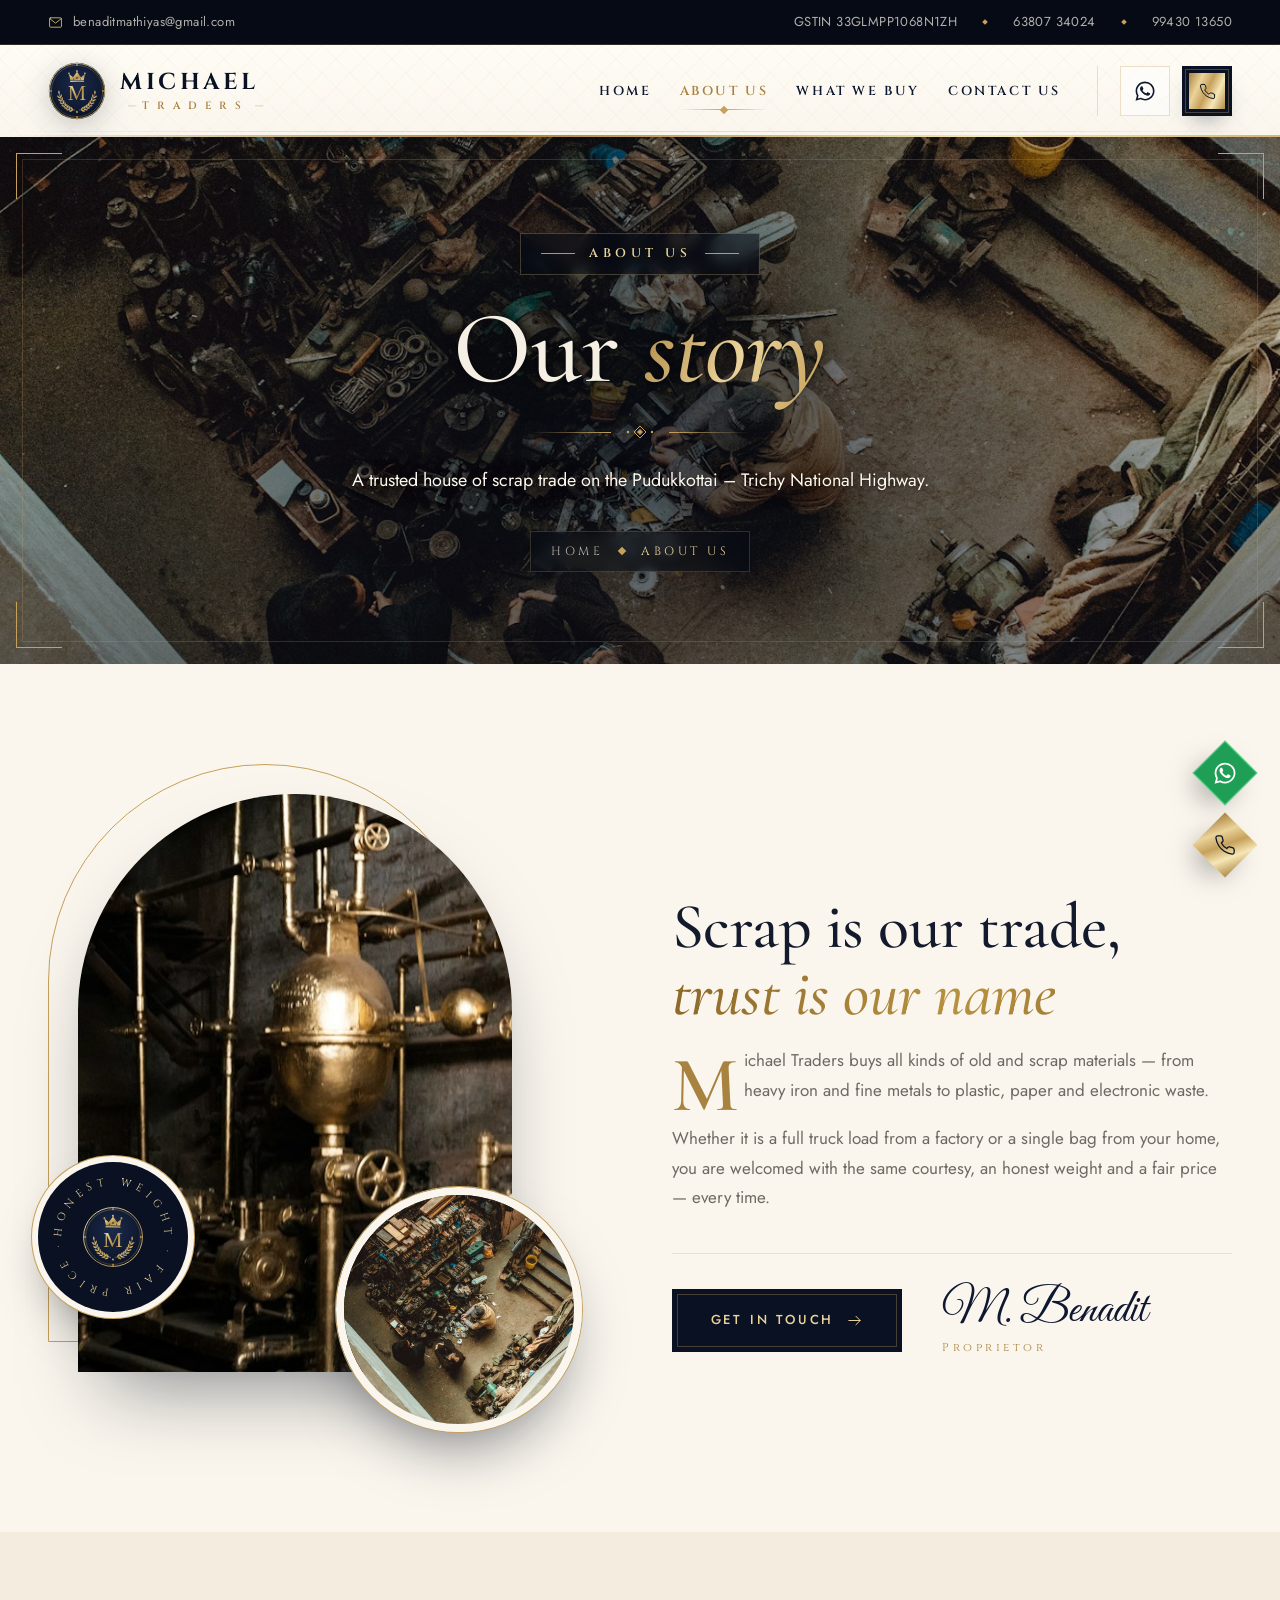
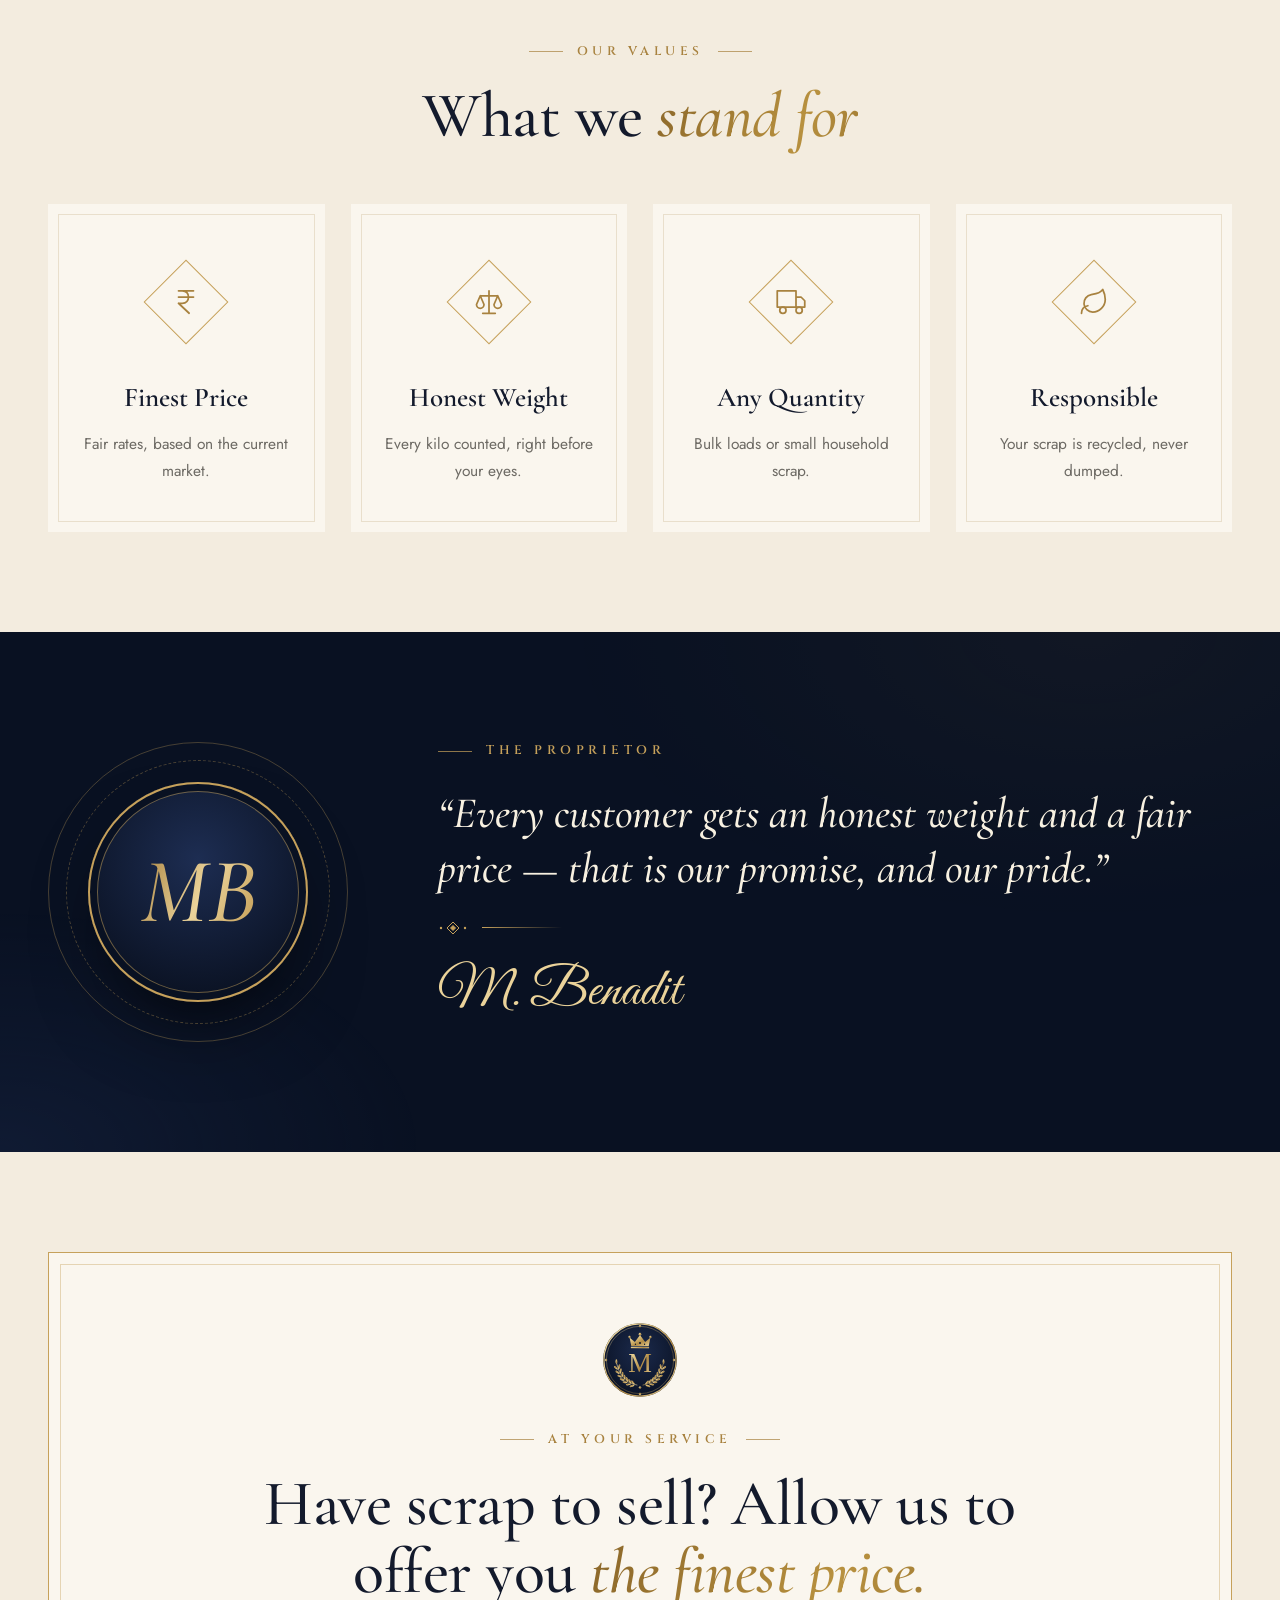
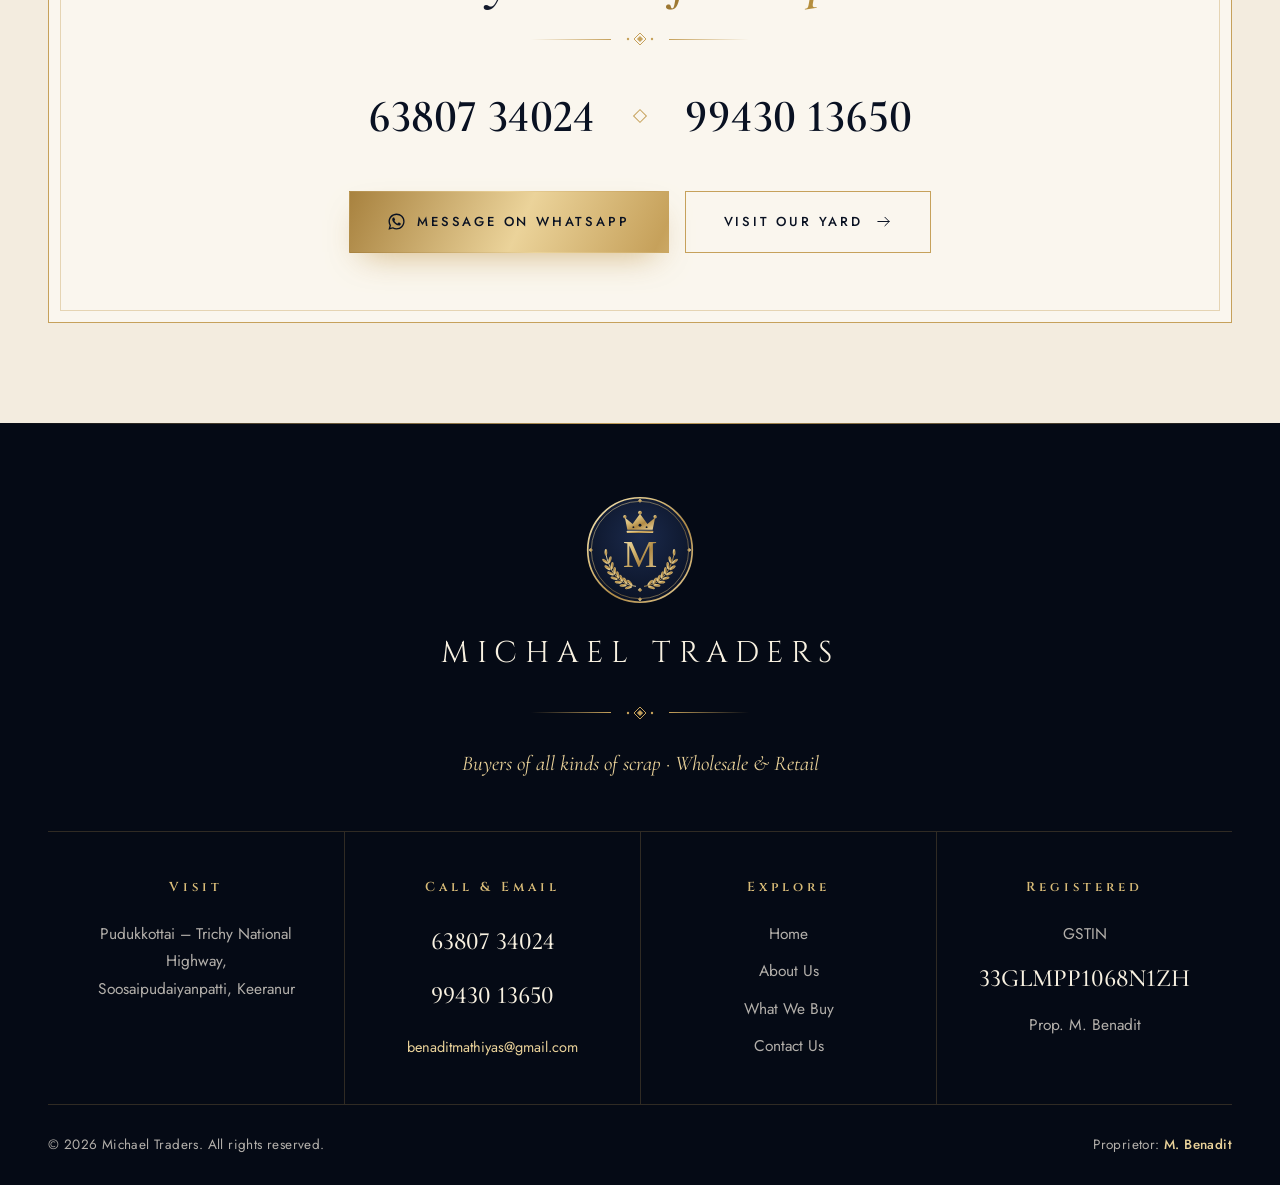
<file: about.html>
<!DOCTYPE html>
<html lang="en">
<head>
  <meta charset="UTF-8">
  <meta name="viewport" content="width=device-width, initial-scale=1.0">
  <title>About Us | Michael Traders, Keeranur</title>
  <meta name="description" content="Michael Traders is a scrap buyer on the Pudukkottai–Trichy NH at Soosaipudaiyanpatti, Keeranur. Proprietor: M. Benadit.">
  <meta name="theme-color" content="#091122">
  <link rel="icon" type="image/svg+xml" href="assets/img/favicon.svg?v=3">
  <link rel="icon" type="image/png" sizes="32x32" href="assets/img/favicon-32.png?v=3">
  <link rel="shortcut icon" href="favicon.ico?v=3">
  <link rel="apple-touch-icon" href="assets/img/apple-touch-icon.png?v=3">
  <link rel="preconnect" href="https://fonts.googleapis.com">
  <link rel="preconnect" href="https://fonts.gstatic.com" crossorigin>
  <link href="https://fonts.googleapis.com/css2?family=Cinzel:wght@500;600&family=Cormorant+Garamond:ital,wght@0,500;0,600;1,500;1,600&family=Great+Vibes&family=Jost:wght@300;400;500&display=swap" rel="stylesheet">
  <link rel="stylesheet" href="assets/css/style.css">
</head>
<body class="page-about">

  <div class="loader" aria-hidden="true"><img src="assets/img/logo.svg" alt=""></div>

  <!-- Top bar -->
  <div class="topbar">
    <div class="container">
      <a class="tb-mail" href="mailto:benaditmathiyas@gmail.com"><svg viewBox="0 0 24 24" fill="none" stroke="currentColor" stroke-width="1.4" stroke-linecap="round" stroke-linejoin="round"><rect x="2.5" y="4.5" width="19" height="15" rx="1.5"/><path d="M3 6l9 7 9-7"/></svg> benaditmathiyas@gmail.com</a>
      <div class="tb-r">
        <span class="gst">GSTIN 33GLMPP1068N1ZH</span><span class="sep s1"></span>
        <a href="tel:+916380734024">63807 34024</a><span class="sep"></span>
        <a href="tel:+919943013650">99430 13650</a>
      </div>
    </div>
  </div>

  <!-- Header -->
  <header class="header">
    <div class="container">
      <a href="index.html" class="brand" aria-label="Michael Traders home">
        <img src="assets/img/logo.svg" alt="Michael Traders crest">
        <span class="brand-text"><strong>MICHAEL</strong><small>TRADERS</small></span>
      </a>
      <nav class="nav" aria-label="Main">
        <a href="index.html" class="lnk">Home</a>
        <a href="about.html" class="lnk active">About Us</a>
        <a href="what-we-buy.html" class="lnk">What We Buy</a>
        <a href="contact.html" class="lnk">Contact Us</a>
      </nav>
      <div class="h-cta">
        <a href="https://wa.me/916380734024" target="_blank" rel="noopener" class="h-wa" aria-label="WhatsApp Michael Traders" title="WhatsApp"><svg viewBox="0 0 24 24" fill="currentColor"><path d="M17.47 14.38c-.3-.15-1.76-.87-2.03-.97-.27-.1-.47-.15-.67.15-.2.3-.77.97-.94 1.17-.17.2-.35.22-.64.07-.3-.15-1.26-.46-2.4-1.48-.89-.79-1.49-1.77-1.66-2.07-.17-.3-.02-.46.13-.6.13-.14.3-.35.45-.52.15-.17.2-.3.3-.5.1-.2.05-.37-.02-.52-.08-.15-.67-1.61-.92-2.2-.24-.58-.49-.5-.67-.51h-.57c-.2 0-.52.07-.79.37-.27.3-1.04 1.02-1.04 2.48s1.06 2.88 1.21 3.08c.15.2 2.1 3.2 5.08 4.48.71.31 1.26.49 1.69.63.71.23 1.36.2 1.87.12.57-.09 1.76-.72 2.01-1.41.25-.7.25-1.29.17-1.41-.07-.13-.27-.2-.57-.35zM12.05 21.5h-.01a9.4 9.4 0 0 1-4.79-1.31l-.34-.2-3.56.93.95-3.47-.22-.36a9.4 9.4 0 0 1-1.44-5.01c0-5.2 4.23-9.43 9.44-9.43 2.52 0 4.89.98 6.67 2.77a9.37 9.37 0 0 1 2.76 6.67c0 5.2-4.24 9.43-9.44 9.43zm8.03-17.46A11.32 11.32 0 0 0 12.05.72C5.8.72.71 5.8.71 12.06c0 2 .52 3.95 1.52 5.67L.62 23.6l6.01-1.58a11.33 11.33 0 0 0 5.42 1.38h.01c6.25 0 11.34-5.09 11.34-11.34 0-3.03-1.18-5.88-3.32-8.02z"/></svg></a>
        <a href="tel:+916380734024" class="h-call" aria-label="Call 63807 34024"><span class="ic"><svg viewBox="0 0 24 24" fill="none" stroke="currentColor" stroke-width="1.4" stroke-linecap="round" stroke-linejoin="round"><path d="M22 16.9v3a2 2 0 0 1-2.2 2 19.8 19.8 0 0 1-8.6-3.1 19.5 19.5 0 0 1-6-6A19.8 19.8 0 0 1 2.1 4.2 2 2 0 0 1 4.1 2h3a2 2 0 0 1 2 1.7c.1.9.4 1.8.7 2.7a2 2 0 0 1-.5 2.1L8 9.8a16 16 0 0 0 6 6l1.3-1.3a2 2 0 0 1 2.1-.4c.9.3 1.8.6 2.7.7a2 2 0 0 1 1.7 2z"/></svg></span><span class="tx"><small>Call for best price</small><strong>63807 34024</strong></span></a>
      </div>
      <button class="menu-btn" data-open-menu aria-label="Open menu"><svg viewBox="0 0 24 24" fill="none" stroke="currentColor" stroke-width="1.4" stroke-linecap="round" stroke-linejoin="round"><path d="M3 7h18M3 12h18M9 17h12"/></svg></button>
    </div>
  </header>

  <!-- Mobile menu -->
  <div class="drawer" aria-hidden="true">
    <div class="panel">
      <button class="close" data-close-menu aria-label="Close menu"><svg viewBox="0 0 24 24" fill="none" stroke="currentColor" stroke-width="1.4" stroke-linecap="round" stroke-linejoin="round"><path d="M18 6L6 18M6 6l12 12"/></svg></button>
      <img class="d-logo" src="assets/img/logo.svg" alt="">
      <div class="ornament " ><i></i><svg viewBox="0 0 30 14" fill="none" stroke="currentColor" stroke-width="1"><path d="M15 1l6 6-6 6-6-6z"/><path d="M15 4.5l2.5 2.5-2.5 2.5-2.5-2.5z" fill="currentColor"/><circle cx="3" cy="7" r="1.2" fill="currentColor" stroke="none"/><circle cx="27" cy="7" r="1.2" fill="currentColor" stroke="none"/></svg><i></i></div>
      <nav>
        <a href="index.html">Home</a>
        <a href="about.html" class="active">About Us</a>
        <a href="what-we-buy.html">What We Buy</a>
        <a href="contact.html">Contact Us</a>
      </nav>
      <div class="d-contact">
        <a href="tel:+916380734024" class="btn btn-gold"><svg viewBox="0 0 24 24" fill="none" stroke="currentColor" stroke-width="1.4" stroke-linecap="round" stroke-linejoin="round"><path d="M22 16.9v3a2 2 0 0 1-2.2 2 19.8 19.8 0 0 1-8.6-3.1 19.5 19.5 0 0 1-6-6A19.8 19.8 0 0 1 2.1 4.2 2 2 0 0 1 4.1 2h3a2 2 0 0 1 2 1.7c.1.9.4 1.8.7 2.7a2 2 0 0 1-.5 2.1L8 9.8a16 16 0 0 0 6 6l1.3-1.3a2 2 0 0 1 2.1-.4c.9.3 1.8.6 2.7.7a2 2 0 0 1 1.7 2z"/></svg> 63807 34024</a>
        <a href="https://wa.me/916380734024" target="_blank" rel="noopener" class="btn btn-line"><svg viewBox="0 0 24 24" fill="currentColor"><path d="M17.47 14.38c-.3-.15-1.76-.87-2.03-.97-.27-.1-.47-.15-.67.15-.2.3-.77.97-.94 1.17-.17.2-.35.22-.64.07-.3-.15-1.26-.46-2.4-1.48-.89-.79-1.49-1.77-1.66-2.07-.17-.3-.02-.46.13-.6.13-.14.3-.35.45-.52.15-.17.2-.3.3-.5.1-.2.05-.37-.02-.52-.08-.15-.67-1.61-.92-2.2-.24-.58-.49-.5-.67-.51h-.57c-.2 0-.52.07-.79.37-.27.3-1.04 1.02-1.04 2.48s1.06 2.88 1.21 3.08c.15.2 2.1 3.2 5.08 4.48.71.31 1.26.49 1.69.63.71.23 1.36.2 1.87.12.57-.09 1.76-.72 2.01-1.41.25-.7.25-1.29.17-1.41-.07-.13-.27-.2-.57-.35zM12.05 21.5h-.01a9.4 9.4 0 0 1-4.79-1.31l-.34-.2-3.56.93.95-3.47-.22-.36a9.4 9.4 0 0 1-1.44-5.01c0-5.2 4.23-9.43 9.44-9.43 2.52 0 4.89.98 6.67 2.77a9.37 9.37 0 0 1 2.76 6.67c0 5.2-4.24 9.43-9.44 9.43zm8.03-17.46A11.32 11.32 0 0 0 12.05.72C5.8.72.71 5.8.71 12.06c0 2 .52 3.95 1.52 5.67L.62 23.6l6.01-1.58a11.33 11.33 0 0 0 5.42 1.38h.01c6.25 0 11.34-5.09 11.34-11.34 0-3.03-1.18-5.88-3.32-8.02z"/></svg> WhatsApp</a>
        <a href="mailto:benaditmathiyas@gmail.com" class="d-mail"><svg viewBox="0 0 24 24" fill="none" stroke="currentColor" stroke-width="1.4" stroke-linecap="round" stroke-linejoin="round"><rect x="2.5" y="4.5" width="19" height="15" rx="1.5"/><path d="M3 6l9 7 9-7"/></svg> benaditmathiyas@gmail.com</a>
      </div>
    </div>
  </div>

  
  <section class="page-hero">
    <div class="bg"><img src="assets/img/photos/workshop.jpg" alt=""></div>
    <div class="frame"><span></span></div>
    <div class="container">
      <span class="eyebrow reveal">About Us</span>
      <h1 class="reveal d1">Our <em class="g">story</em></h1>
      <div class="reveal d2"><div class="ornament " ><i></i><svg viewBox="0 0 30 14" fill="none" stroke="currentColor" stroke-width="1"><path d="M15 1l6 6-6 6-6-6z"/><path d="M15 4.5l2.5 2.5-2.5 2.5-2.5-2.5z" fill="currentColor"/><circle cx="3" cy="7" r="1.2" fill="currentColor" stroke="none"/><circle cx="27" cy="7" r="1.2" fill="currentColor" stroke="none"/></svg><i></i></div></div>
      <p class="reveal d2">A trusted house of scrap trade on the Pudukkottai – Trichy National Highway.</p>
      <div class="crumbs reveal d3"><a href="index.html">Home</a><i></i><span>About Us</span></div>
    </div>
  </section>


  <section class="section on-light">
    <div class="container about">
      
        <div class="arch-stack reveal left">
          <div class="arch-main"><img src="assets/img/photos/brass.jpg" alt="" loading="lazy"></div>
          <div class="round-sm"><img src="assets/img/photos/workshop.jpg" alt="" loading="lazy"></div>
          <div class="seal">
            <svg class="ring" viewBox="0 0 134 134"><defs><path id="sp" d="M67,67 m-52,0 a52,52 0 1,1 104,0 a52,52 0 1,1 -104,0"/></defs><text><textPath href="#sp" textLength="322" lengthAdjust="spacing">HONEST WEIGHT · FAIR PRICE · </textPath></text></svg>
            <img src="assets/img/logo.svg" alt="">
          </div>
        </div>
      <div>
        <span class="eyebrow left reveal">Who We Are</span>
        <h2 class="h2 reveal d1">Scrap is our trade, <em class="g">trust is our name</em></h2>
        <div class="prose reveal d2">
          <p class="drop">Michael Traders buys all kinds of old and scrap materials — from heavy iron and fine metals to plastic, paper and electronic waste.</p>
          <p>Whether it is a full truck load from a factory or a single bag from your home, you are welcomed with the same courtesy, an honest weight and a fair price — every time.</p>
        </div>
        <div class="sign reveal d3" style="margin-top:40px">
          <a href="contact.html" class="btn btn-navy">Get in Touch <svg viewBox="0 0 24 24" fill="none" stroke="currentColor" stroke-width="1.4" stroke-linecap="round" stroke-linejoin="round"><path d="M4 12h16M14 6l6 6-6 6"/></svg></a>
          <div class="sig">M. Benadit<small>Proprietor</small></div>
        </div>
      </div>
    </div>
  </section>

  <section class="section ivory-2 on-light">
    <div class="container">
      <div class="head">
        <span class="eyebrow reveal">Our Values</span>
        <h2 class="h2 reveal d1">What we <em class="g">stand for</em></h2>
      </div>
      <div class="values">
        <div class="value reveal d1"><span class="ic"><svg viewBox="0 0 24 24" fill="none" stroke="currentColor" stroke-width="1.4" stroke-linecap="round" stroke-linejoin="round"><path d="M6 3h12M6 8h12M6 13l8.5 8M6 13h3c6.67 0 6.67-10 0-10"/></svg></span><h3>Finest Price</h3><p>Fair rates, based on the current market.</p></div>
        <div class="value reveal d2"><span class="ic"><svg viewBox="0 0 24 24" fill="none" stroke="currentColor" stroke-width="1.4" stroke-linecap="round" stroke-linejoin="round"><path d="M12 3v18M7 21h10M5 7h14M5 7l-3 7a3 3 0 0 0 6 0zM19 7l-3 7a3 3 0 0 0 6 0z"/></svg></span><h3>Honest Weight</h3><p>Every kilo counted, right before your eyes.</p></div>
        <div class="value reveal d3"><span class="ic"><svg viewBox="0 0 24 24" fill="none" stroke="currentColor" stroke-width="1.4" stroke-linecap="round" stroke-linejoin="round"><path d="M1 3h15v13H1zM16 8h4l3 3v5h-7z"/><circle cx="5.5" cy="18.5" r="2.5"/><circle cx="18.5" cy="18.5" r="2.5"/></svg></span><h3>Any Quantity</h3><p>Bulk loads or small household scrap.</p></div>
        <div class="value reveal d4"><span class="ic"><svg viewBox="0 0 24 24" fill="none" stroke="currentColor" stroke-width="1.4" stroke-linecap="round" stroke-linejoin="round"><path d="M11 20A7 7 0 0 1 9.8 6.1C15.5 5 17 4.48 19 2c1 2 2 4.18 2 8 0 5.5-4.78 10-10 10z"/><path d="M2 21c0-3 1.85-5.36 5.08-6"/></svg></span><h3>Responsible</h3><p>Your scrap is recycled, never dumped.</p></div>
      </div>
    </div>
  </section>

  <section class="section navy">
    <div class="container proprietor">
      <div class="medallion reveal fade"><div class="core"><span class="gold-shine">MB</span></div></div>
      <div>
        <span class="eyebrow left reveal">The Proprietor</span>
        <blockquote class="reveal d1" style="margin-top:24px">&ldquo;Every customer gets an honest weight and a fair price — that is our promise, and our pride.&rdquo;</blockquote>
        <div class="reveal d2"><div class="ornament left" ><i></i><svg viewBox="0 0 30 14" fill="none" stroke="currentColor" stroke-width="1"><path d="M15 1l6 6-6 6-6-6z"/><path d="M15 4.5l2.5 2.5-2.5 2.5-2.5-2.5z" fill="currentColor"/><circle cx="3" cy="7" r="1.2" fill="currentColor" stroke="none"/><circle cx="27" cy="7" r="1.2" fill="currentColor" stroke="none"/></svg><i></i></div></div>
        <div class="sig reveal d2">M. Benadit</div>
        <div class="role reveal d3">Proprietor · Michael Traders</div>
      </div>
    </div>
  </section>


  
  <section class="section on-light ivory-2">
    <div class="container">
      <div class="cta-panel reveal">
        <img class="c-crest" src="assets/img/logo.svg" alt="">
        <span class="eyebrow">At Your Service</span>
        <h2 class="h2">Have scrap to sell? Allow us to offer you <em class="g">the finest price.</em></h2>
        <div class="ornament " ><i></i><svg viewBox="0 0 30 14" fill="none" stroke="currentColor" stroke-width="1"><path d="M15 1l6 6-6 6-6-6z"/><path d="M15 4.5l2.5 2.5-2.5 2.5-2.5-2.5z" fill="currentColor"/><circle cx="3" cy="7" r="1.2" fill="currentColor" stroke="none"/><circle cx="27" cy="7" r="1.2" fill="currentColor" stroke="none"/></svg><i></i></div>
        <div class="cta-phones">
          <a href="tel:+916380734024">63807 34024</a><span></span><a href="tel:+919943013650">99430 13650</a>
        </div>
        <div class="acts">
          <a href="https://wa.me/916380734024" target="_blank" rel="noopener" class="btn btn-gold"><svg viewBox="0 0 24 24" fill="currentColor"><path d="M17.47 14.38c-.3-.15-1.76-.87-2.03-.97-.27-.1-.47-.15-.67.15-.2.3-.77.97-.94 1.17-.17.2-.35.22-.64.07-.3-.15-1.26-.46-2.4-1.48-.89-.79-1.49-1.77-1.66-2.07-.17-.3-.02-.46.13-.6.13-.14.3-.35.45-.52.15-.17.2-.3.3-.5.1-.2.05-.37-.02-.52-.08-.15-.67-1.61-.92-2.2-.24-.58-.49-.5-.67-.51h-.57c-.2 0-.52.07-.79.37-.27.3-1.04 1.02-1.04 2.48s1.06 2.88 1.21 3.08c.15.2 2.1 3.2 5.08 4.48.71.31 1.26.49 1.69.63.71.23 1.36.2 1.87.12.57-.09 1.76-.72 2.01-1.41.25-.7.25-1.29.17-1.41-.07-.13-.27-.2-.57-.35zM12.05 21.5h-.01a9.4 9.4 0 0 1-4.79-1.31l-.34-.2-3.56.93.95-3.47-.22-.36a9.4 9.4 0 0 1-1.44-5.01c0-5.2 4.23-9.43 9.44-9.43 2.52 0 4.89.98 6.67 2.77a9.37 9.37 0 0 1 2.76 6.67c0 5.2-4.24 9.43-9.44 9.43zm8.03-17.46A11.32 11.32 0 0 0 12.05.72C5.8.72.71 5.8.71 12.06c0 2 .52 3.95 1.52 5.67L.62 23.6l6.01-1.58a11.33 11.33 0 0 0 5.42 1.38h.01c6.25 0 11.34-5.09 11.34-11.34 0-3.03-1.18-5.88-3.32-8.02z"/></svg> Message on WhatsApp</a>
          <a href="contact.html" class="btn btn-line">Visit Our Yard <svg viewBox="0 0 24 24" fill="none" stroke="currentColor" stroke-width="1.4" stroke-linecap="round" stroke-linejoin="round"><path d="M4 12h16M14 6l6 6-6 6"/></svg></a>
        </div>
      </div>
    </div>
  </section>


  <!-- Footer -->
  <footer class="footer">
    <div class="container">
      <div class="f-head reveal">
        <img src="assets/img/logo.svg" alt="Michael Traders crest">
        <div class="name">MICHAEL TRADERS</div>
        <div class="ornament " ><i></i><svg viewBox="0 0 30 14" fill="none" stroke="currentColor" stroke-width="1"><path d="M15 1l6 6-6 6-6-6z"/><path d="M15 4.5l2.5 2.5-2.5 2.5-2.5-2.5z" fill="currentColor"/><circle cx="3" cy="7" r="1.2" fill="currentColor" stroke="none"/><circle cx="27" cy="7" r="1.2" fill="currentColor" stroke="none"/></svg><i></i></div>
        <div class="tag">Buyers of all kinds of scrap · Wholesale &amp; Retail</div>
      </div>
      <div class="f-cols">
        <div class="f-col">
          <h4>Visit</h4>
          <ul><li>Pudukkottai – Trichy National Highway,<br>Soosaipudaiyanpatti, Keeranur</li></ul>
        </div>
        <div class="f-col">
          <h4>Call &amp; Email</h4>
          <ul>
            <li><a class="big" href="tel:+916380734024">63807 34024</a></li>
            <li><a class="big" href="tel:+919943013650">99430 13650</a></li>
            <li><a class="f-mail" href="mailto:benaditmathiyas@gmail.com">benaditmathiyas@gmail.com</a></li>
          </ul>
        </div>
        <div class="f-col">
          <h4>Explore</h4>
          <ul>
            <li><a href="index.html">Home</a></li>
            <li><a href="about.html">About Us</a></li>
            <li><a href="what-we-buy.html">What We Buy</a></li>
            <li><a href="contact.html">Contact Us</a></li>
          </ul>
        </div>
        <div class="f-col">
          <h4>Registered</h4>
          <ul><li>GSTIN</li><li class="big">33GLMPP1068N1ZH</li><li>Prop. M. Benadit</li></ul>
        </div>
      </div>
    </div>
    <div class="f-bottom">
      <div class="container">
        <span>© <span data-year>2026</span> Michael Traders. All rights reserved.</span>
        <span>Proprietor: <b>M. Benadit</b></span>
      </div>
    </div>
  </footer>

  <div class="fab">
    <a href="https://wa.me/916380734024" target="_blank" rel="noopener" class="wa" aria-label="Chat on WhatsApp"><svg viewBox="0 0 24 24" fill="currentColor"><path d="M17.47 14.38c-.3-.15-1.76-.87-2.03-.97-.27-.1-.47-.15-.67.15-.2.3-.77.97-.94 1.17-.17.2-.35.22-.64.07-.3-.15-1.26-.46-2.4-1.48-.89-.79-1.49-1.77-1.66-2.07-.17-.3-.02-.46.13-.6.13-.14.3-.35.45-.52.15-.17.2-.3.3-.5.1-.2.05-.37-.02-.52-.08-.15-.67-1.61-.92-2.2-.24-.58-.49-.5-.67-.51h-.57c-.2 0-.52.07-.79.37-.27.3-1.04 1.02-1.04 2.48s1.06 2.88 1.21 3.08c.15.2 2.1 3.2 5.08 4.48.71.31 1.26.49 1.69.63.71.23 1.36.2 1.87.12.57-.09 1.76-.72 2.01-1.41.25-.7.25-1.29.17-1.41-.07-.13-.27-.2-.57-.35zM12.05 21.5h-.01a9.4 9.4 0 0 1-4.79-1.31l-.34-.2-3.56.93.95-3.47-.22-.36a9.4 9.4 0 0 1-1.44-5.01c0-5.2 4.23-9.43 9.44-9.43 2.52 0 4.89.98 6.67 2.77a9.37 9.37 0 0 1 2.76 6.67c0 5.2-4.24 9.43-9.44 9.43zm8.03-17.46A11.32 11.32 0 0 0 12.05.72C5.8.72.71 5.8.71 12.06c0 2 .52 3.95 1.52 5.67L.62 23.6l6.01-1.58a11.33 11.33 0 0 0 5.42 1.38h.01c6.25 0 11.34-5.09 11.34-11.34 0-3.03-1.18-5.88-3.32-8.02z"/></svg></a>
    <a href="tel:+916380734024" class="call" aria-label="Call Michael Traders"><svg viewBox="0 0 24 24" fill="none" stroke="currentColor" stroke-width="1.4" stroke-linecap="round" stroke-linejoin="round"><path d="M22 16.9v3a2 2 0 0 1-2.2 2 19.8 19.8 0 0 1-8.6-3.1 19.5 19.5 0 0 1-6-6A19.8 19.8 0 0 1 2.1 4.2 2 2 0 0 1 4.1 2h3a2 2 0 0 1 2 1.7c.1.9.4 1.8.7 2.7a2 2 0 0 1-.5 2.1L8 9.8a16 16 0 0 0 6 6l1.3-1.3a2 2 0 0 1 2.1-.4c.9.3 1.8.6 2.7.7a2 2 0 0 1 1.7 2z"/></svg></a>
  </div>
  <button class="to-top" aria-label="Back to top"><svg viewBox="0 0 24 24" fill="none" stroke="currentColor" stroke-width="1.6" stroke-linecap="round" stroke-linejoin="round"><path d="M12 19V5M5 12l7-7 7 7"/></svg></button>

  <script src="assets/js/main.js"></script>
</body>
</html>
</file>
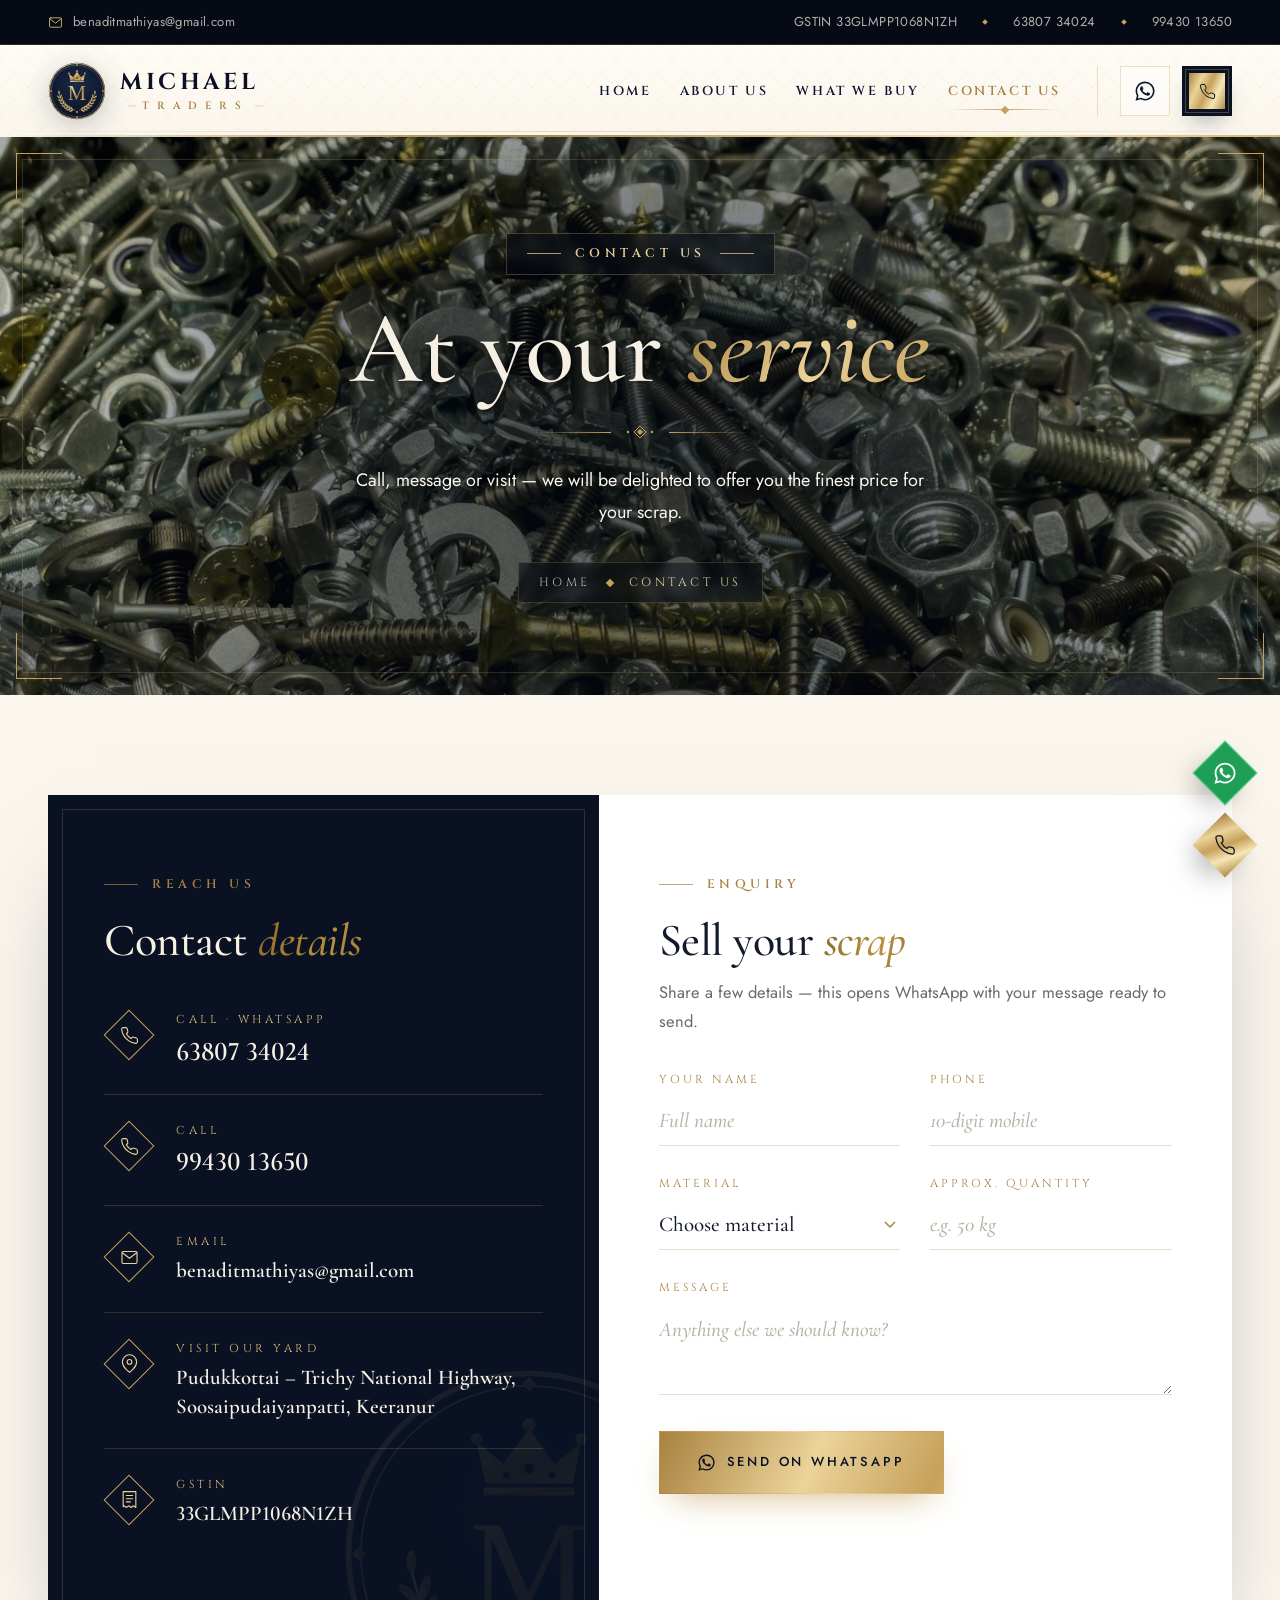
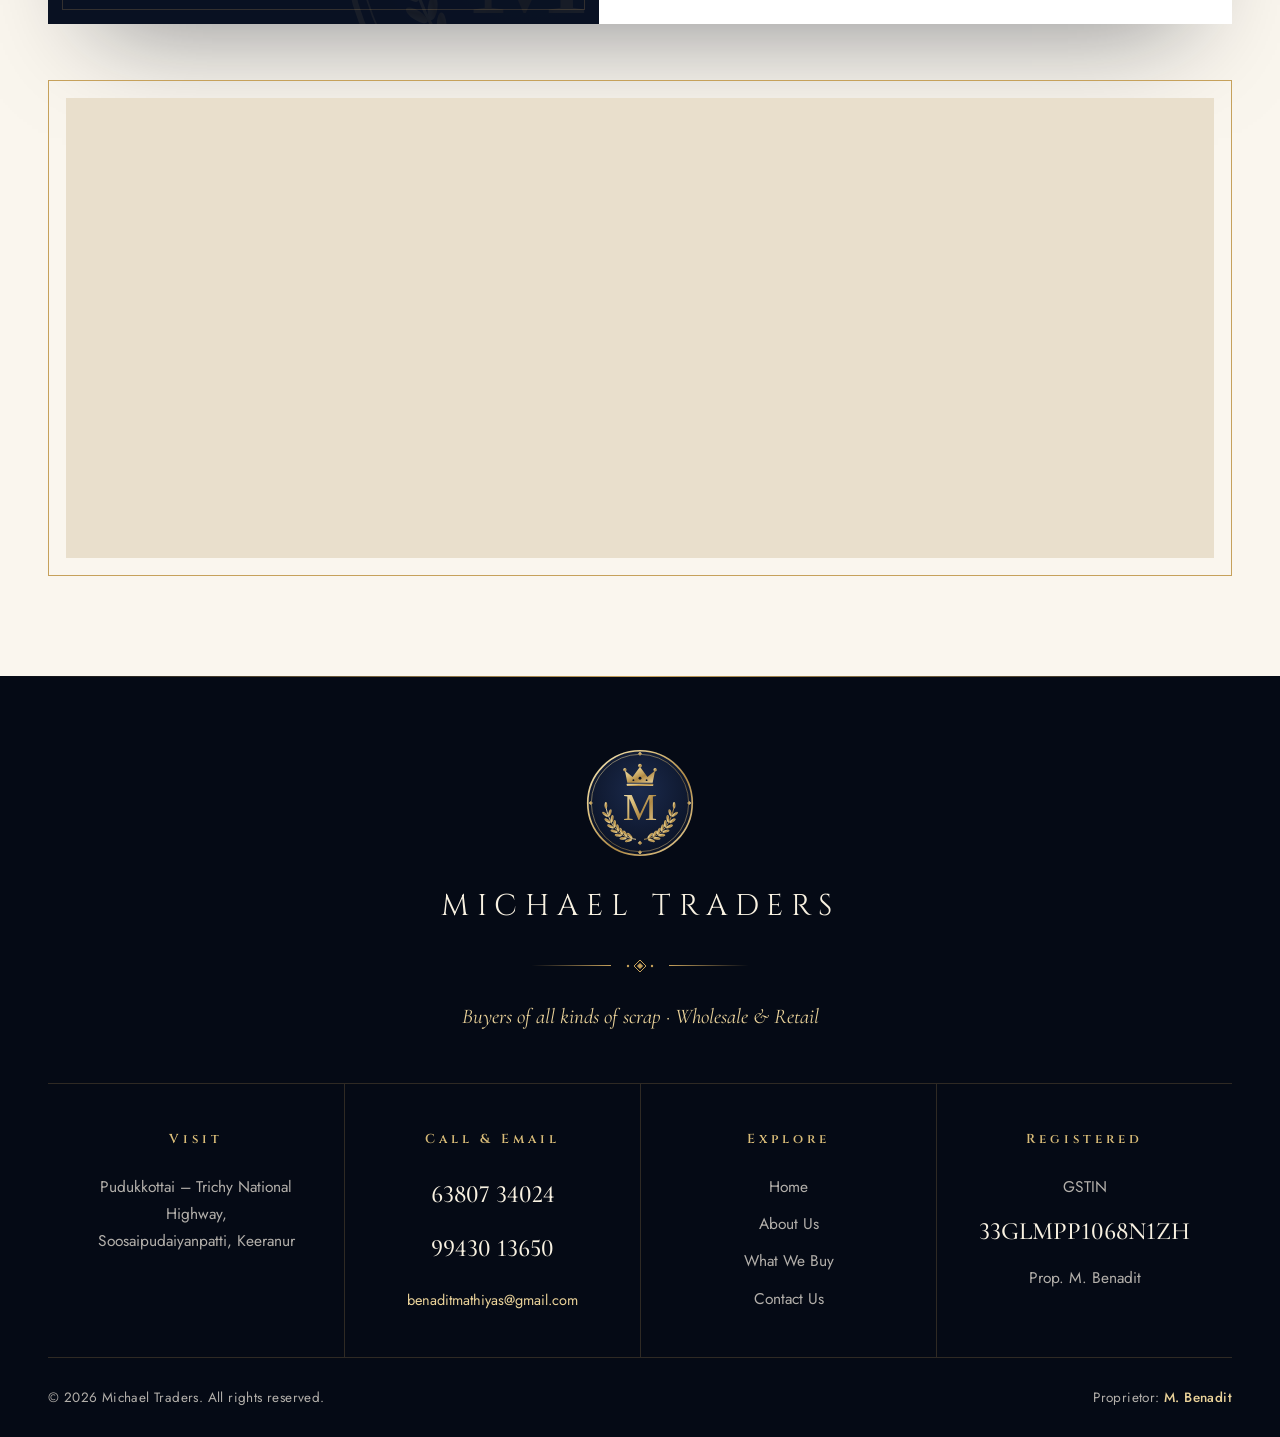
<file: contact.html>
<!DOCTYPE html>
<html lang="en">
<head>
  <meta charset="UTF-8">
  <meta name="viewport" content="width=device-width, initial-scale=1.0">
  <title>Contact Us | Michael Traders, Keeranur</title>
  <meta name="description" content="Call 63807 34024 / 99430 13650 or WhatsApp Michael Traders. Pudukkottai–Trichy NH, Soosaipudaiyanpatti, Keeranur.">
  <meta name="theme-color" content="#091122">
  <link rel="icon" type="image/svg+xml" href="assets/img/favicon.svg?v=3">
  <link rel="icon" type="image/png" sizes="32x32" href="assets/img/favicon-32.png?v=3">
  <link rel="shortcut icon" href="favicon.ico?v=3">
  <link rel="apple-touch-icon" href="assets/img/apple-touch-icon.png?v=3">
  <link rel="preconnect" href="https://fonts.googleapis.com">
  <link rel="preconnect" href="https://fonts.gstatic.com" crossorigin>
  <link href="https://fonts.googleapis.com/css2?family=Cinzel:wght@500;600&family=Cormorant+Garamond:ital,wght@0,500;0,600;1,500;1,600&family=Great+Vibes&family=Jost:wght@300;400;500&display=swap" rel="stylesheet">
  <link rel="stylesheet" href="assets/css/style.css">
</head>
<body class="page-contact">

  <div class="loader" aria-hidden="true"><img src="assets/img/logo.svg" alt=""></div>

  <!-- Top bar -->
  <div class="topbar">
    <div class="container">
      <a class="tb-mail" href="mailto:benaditmathiyas@gmail.com"><svg viewBox="0 0 24 24" fill="none" stroke="currentColor" stroke-width="1.4" stroke-linecap="round" stroke-linejoin="round"><rect x="2.5" y="4.5" width="19" height="15" rx="1.5"/><path d="M3 6l9 7 9-7"/></svg> benaditmathiyas@gmail.com</a>
      <div class="tb-r">
        <span class="gst">GSTIN 33GLMPP1068N1ZH</span><span class="sep s1"></span>
        <a href="tel:+916380734024">63807 34024</a><span class="sep"></span>
        <a href="tel:+919943013650">99430 13650</a>
      </div>
    </div>
  </div>

  <!-- Header -->
  <header class="header">
    <div class="container">
      <a href="index.html" class="brand" aria-label="Michael Traders home">
        <img src="assets/img/logo.svg" alt="Michael Traders crest">
        <span class="brand-text"><strong>MICHAEL</strong><small>TRADERS</small></span>
      </a>
      <nav class="nav" aria-label="Main">
        <a href="index.html" class="lnk">Home</a>
        <a href="about.html" class="lnk">About Us</a>
        <a href="what-we-buy.html" class="lnk">What We Buy</a>
        <a href="contact.html" class="lnk active">Contact Us</a>
      </nav>
      <div class="h-cta">
        <a href="https://wa.me/916380734024" target="_blank" rel="noopener" class="h-wa" aria-label="WhatsApp Michael Traders" title="WhatsApp"><svg viewBox="0 0 24 24" fill="currentColor"><path d="M17.47 14.38c-.3-.15-1.76-.87-2.03-.97-.27-.1-.47-.15-.67.15-.2.3-.77.97-.94 1.17-.17.2-.35.22-.64.07-.3-.15-1.26-.46-2.4-1.48-.89-.79-1.49-1.77-1.66-2.07-.17-.3-.02-.46.13-.6.13-.14.3-.35.45-.52.15-.17.2-.3.3-.5.1-.2.05-.37-.02-.52-.08-.15-.67-1.61-.92-2.2-.24-.58-.49-.5-.67-.51h-.57c-.2 0-.52.07-.79.37-.27.3-1.04 1.02-1.04 2.48s1.06 2.88 1.21 3.08c.15.2 2.1 3.2 5.08 4.48.71.31 1.26.49 1.69.63.71.23 1.36.2 1.87.12.57-.09 1.76-.72 2.01-1.41.25-.7.25-1.29.17-1.41-.07-.13-.27-.2-.57-.35zM12.05 21.5h-.01a9.4 9.4 0 0 1-4.79-1.31l-.34-.2-3.56.93.95-3.47-.22-.36a9.4 9.4 0 0 1-1.44-5.01c0-5.2 4.23-9.43 9.44-9.43 2.52 0 4.89.98 6.67 2.77a9.37 9.37 0 0 1 2.76 6.67c0 5.2-4.24 9.43-9.44 9.43zm8.03-17.46A11.32 11.32 0 0 0 12.05.72C5.8.72.71 5.8.71 12.06c0 2 .52 3.95 1.52 5.67L.62 23.6l6.01-1.58a11.33 11.33 0 0 0 5.42 1.38h.01c6.25 0 11.34-5.09 11.34-11.34 0-3.03-1.18-5.88-3.32-8.02z"/></svg></a>
        <a href="tel:+916380734024" class="h-call" aria-label="Call 63807 34024"><span class="ic"><svg viewBox="0 0 24 24" fill="none" stroke="currentColor" stroke-width="1.4" stroke-linecap="round" stroke-linejoin="round"><path d="M22 16.9v3a2 2 0 0 1-2.2 2 19.8 19.8 0 0 1-8.6-3.1 19.5 19.5 0 0 1-6-6A19.8 19.8 0 0 1 2.1 4.2 2 2 0 0 1 4.1 2h3a2 2 0 0 1 2 1.7c.1.9.4 1.8.7 2.7a2 2 0 0 1-.5 2.1L8 9.8a16 16 0 0 0 6 6l1.3-1.3a2 2 0 0 1 2.1-.4c.9.3 1.8.6 2.7.7a2 2 0 0 1 1.7 2z"/></svg></span><span class="tx"><small>Call for best price</small><strong>63807 34024</strong></span></a>
      </div>
      <button class="menu-btn" data-open-menu aria-label="Open menu"><svg viewBox="0 0 24 24" fill="none" stroke="currentColor" stroke-width="1.4" stroke-linecap="round" stroke-linejoin="round"><path d="M3 7h18M3 12h18M9 17h12"/></svg></button>
    </div>
  </header>

  <!-- Mobile menu -->
  <div class="drawer" aria-hidden="true">
    <div class="panel">
      <button class="close" data-close-menu aria-label="Close menu"><svg viewBox="0 0 24 24" fill="none" stroke="currentColor" stroke-width="1.4" stroke-linecap="round" stroke-linejoin="round"><path d="M18 6L6 18M6 6l12 12"/></svg></button>
      <img class="d-logo" src="assets/img/logo.svg" alt="">
      <div class="ornament " ><i></i><svg viewBox="0 0 30 14" fill="none" stroke="currentColor" stroke-width="1"><path d="M15 1l6 6-6 6-6-6z"/><path d="M15 4.5l2.5 2.5-2.5 2.5-2.5-2.5z" fill="currentColor"/><circle cx="3" cy="7" r="1.2" fill="currentColor" stroke="none"/><circle cx="27" cy="7" r="1.2" fill="currentColor" stroke="none"/></svg><i></i></div>
      <nav>
        <a href="index.html">Home</a>
        <a href="about.html">About Us</a>
        <a href="what-we-buy.html">What We Buy</a>
        <a href="contact.html" class="active">Contact Us</a>
      </nav>
      <div class="d-contact">
        <a href="tel:+916380734024" class="btn btn-gold"><svg viewBox="0 0 24 24" fill="none" stroke="currentColor" stroke-width="1.4" stroke-linecap="round" stroke-linejoin="round"><path d="M22 16.9v3a2 2 0 0 1-2.2 2 19.8 19.8 0 0 1-8.6-3.1 19.5 19.5 0 0 1-6-6A19.8 19.8 0 0 1 2.1 4.2 2 2 0 0 1 4.1 2h3a2 2 0 0 1 2 1.7c.1.9.4 1.8.7 2.7a2 2 0 0 1-.5 2.1L8 9.8a16 16 0 0 0 6 6l1.3-1.3a2 2 0 0 1 2.1-.4c.9.3 1.8.6 2.7.7a2 2 0 0 1 1.7 2z"/></svg> 63807 34024</a>
        <a href="https://wa.me/916380734024" target="_blank" rel="noopener" class="btn btn-line"><svg viewBox="0 0 24 24" fill="currentColor"><path d="M17.47 14.38c-.3-.15-1.76-.87-2.03-.97-.27-.1-.47-.15-.67.15-.2.3-.77.97-.94 1.17-.17.2-.35.22-.64.07-.3-.15-1.26-.46-2.4-1.48-.89-.79-1.49-1.77-1.66-2.07-.17-.3-.02-.46.13-.6.13-.14.3-.35.45-.52.15-.17.2-.3.3-.5.1-.2.05-.37-.02-.52-.08-.15-.67-1.61-.92-2.2-.24-.58-.49-.5-.67-.51h-.57c-.2 0-.52.07-.79.37-.27.3-1.04 1.02-1.04 2.48s1.06 2.88 1.21 3.08c.15.2 2.1 3.2 5.08 4.48.71.31 1.26.49 1.69.63.71.23 1.36.2 1.87.12.57-.09 1.76-.72 2.01-1.41.25-.7.25-1.29.17-1.41-.07-.13-.27-.2-.57-.35zM12.05 21.5h-.01a9.4 9.4 0 0 1-4.79-1.31l-.34-.2-3.56.93.95-3.47-.22-.36a9.4 9.4 0 0 1-1.44-5.01c0-5.2 4.23-9.43 9.44-9.43 2.52 0 4.89.98 6.67 2.77a9.37 9.37 0 0 1 2.76 6.67c0 5.2-4.24 9.43-9.44 9.43zm8.03-17.46A11.32 11.32 0 0 0 12.05.72C5.8.72.71 5.8.71 12.06c0 2 .52 3.95 1.52 5.67L.62 23.6l6.01-1.58a11.33 11.33 0 0 0 5.42 1.38h.01c6.25 0 11.34-5.09 11.34-11.34 0-3.03-1.18-5.88-3.32-8.02z"/></svg> WhatsApp</a>
        <a href="mailto:benaditmathiyas@gmail.com" class="d-mail"><svg viewBox="0 0 24 24" fill="none" stroke="currentColor" stroke-width="1.4" stroke-linecap="round" stroke-linejoin="round"><rect x="2.5" y="4.5" width="19" height="15" rx="1.5"/><path d="M3 6l9 7 9-7"/></svg> benaditmathiyas@gmail.com</a>
      </div>
    </div>
  </div>

  
  <section class="page-hero">
    <div class="bg"><img src="assets/img/photos/bolts2.jpg" alt=""></div>
    <div class="frame"><span></span></div>
    <div class="container">
      <span class="eyebrow reveal">Contact Us</span>
      <h1 class="reveal d1">At your <em class="g">service</em></h1>
      <div class="reveal d2"><div class="ornament " ><i></i><svg viewBox="0 0 30 14" fill="none" stroke="currentColor" stroke-width="1"><path d="M15 1l6 6-6 6-6-6z"/><path d="M15 4.5l2.5 2.5-2.5 2.5-2.5-2.5z" fill="currentColor"/><circle cx="3" cy="7" r="1.2" fill="currentColor" stroke="none"/><circle cx="27" cy="7" r="1.2" fill="currentColor" stroke="none"/></svg><i></i></div></div>
      <p class="reveal d2">Call, message or visit — we will be delighted to offer you the finest price for your scrap.</p>
      <div class="crumbs reveal d3"><a href="index.html">Home</a><i></i><span>Contact Us</span></div>
    </div>
  </section>


  <section class="section on-light">
    <div class="container">
      <div class="contact-wrap reveal">
        <div class="c-info">
          <span class="eyebrow left">Reach Us</span>
          <h2 class="h2" style="margin-bottom:20px">Contact <em class="g">details</em></h2>
          <a class="c-row" href="tel:+916380734024"><span class="ic"><svg viewBox="0 0 24 24" fill="none" stroke="currentColor" stroke-width="1.4" stroke-linecap="round" stroke-linejoin="round"><path d="M22 16.9v3a2 2 0 0 1-2.2 2 19.8 19.8 0 0 1-8.6-3.1 19.5 19.5 0 0 1-6-6A19.8 19.8 0 0 1 2.1 4.2 2 2 0 0 1 4.1 2h3a2 2 0 0 1 2 1.7c.1.9.4 1.8.7 2.7a2 2 0 0 1-.5 2.1L8 9.8a16 16 0 0 0 6 6l1.3-1.3a2 2 0 0 1 2.1-.4c.9.3 1.8.6 2.7.7a2 2 0 0 1 1.7 2z"/></svg></span><div><small>Call · WhatsApp</small><strong>63807 34024</strong></div></a>
          <a class="c-row" href="tel:+919943013650"><span class="ic"><svg viewBox="0 0 24 24" fill="none" stroke="currentColor" stroke-width="1.4" stroke-linecap="round" stroke-linejoin="round"><path d="M22 16.9v3a2 2 0 0 1-2.2 2 19.8 19.8 0 0 1-8.6-3.1 19.5 19.5 0 0 1-6-6A19.8 19.8 0 0 1 2.1 4.2 2 2 0 0 1 4.1 2h3a2 2 0 0 1 2 1.7c.1.9.4 1.8.7 2.7a2 2 0 0 1-.5 2.1L8 9.8a16 16 0 0 0 6 6l1.3-1.3a2 2 0 0 1 2.1-.4c.9.3 1.8.6 2.7.7a2 2 0 0 1 1.7 2z"/></svg></span><div><small>Call</small><strong>99430 13650</strong></div></a>
          <a class="c-row" href="mailto:benaditmathiyas@gmail.com"><span class="ic"><svg viewBox="0 0 24 24" fill="none" stroke="currentColor" stroke-width="1.4" stroke-linecap="round" stroke-linejoin="round"><rect x="2.5" y="4.5" width="19" height="15" rx="1.5"/><path d="M3 6l9 7 9-7"/></svg></span><div><small>Email</small><strong class="sm mail">benaditmathiyas@gmail.com</strong></div></a>
          <a class="c-row" href="https://maps.app.goo.gl/i7vPx6YhXKpeez92A" target="_blank" rel="noopener"><span class="ic"><svg viewBox="0 0 24 24" fill="none" stroke="currentColor" stroke-width="1.4" stroke-linecap="round" stroke-linejoin="round"><path d="M21 10c0 7-9 13-9 13s-9-6-9-13a9 9 0 0 1 18 0z"/><circle cx="12" cy="10" r="3"/></svg></span><div><small>Visit Our Yard</small><strong class="sm">Pudukkottai – Trichy National Highway, Soosaipudaiyanpatti, Keeranur</strong></div></a>
          <div class="c-row"><span class="ic"><svg viewBox="0 0 24 24" fill="none" stroke="currentColor" stroke-width="1.4" stroke-linecap="round" stroke-linejoin="round"><path d="M4 2h16v20l-3-2-3 2-3-2-3 2-3-2-1 1zM8 7h8M8 11h8M8 15h5"/></svg></span><div><small>GSTIN</small><strong class="sm">33GLMPP1068N1ZH</strong></div></div>
        </div>

        <form class="c-form" id="enquiry">
          <span class="eyebrow left">Enquiry</span>
          <h2 class="h2">Sell your <em class="g">scrap</em></h2>
          <p>Share a few details — this opens WhatsApp with your message ready to send.</p>
          <div class="f-row">
            <div class="field"><label for="name">Your Name</label><input id="name" name="name" type="text" placeholder="Full name" required><span class="bar"></span></div>
            <div class="field"><label for="phone">Phone</label><input id="phone" name="phone" type="tel" placeholder="10-digit mobile" required><span class="bar"></span></div>
          </div>
          <div class="f-row">
            <div class="field"><label for="material">Material</label>
              <select id="material" name="material" required>
                <option value="">Choose material</option>
                <option>Copper</option><option>Aluminium</option><option>Brass</option><option>Old Iron</option><option>Stainless Steel</option><option>Tin Sheets</option><option>Wires &amp; Cables</option><option>Batteries</option><option>Motors &amp; Pumps</option><option>Home Appliances</option><option>E-Waste Boards</option><option>Plastic</option><option>Cardboard</option><option>Old Paper</option><option>Coconut Shells</option><option>Old Items</option>
                <option>Mixed / Other</option>
              </select><span class="bar"></span>
            </div>
            <div class="field"><label for="qty">Approx. Quantity</label><input id="qty" name="qty" type="text" placeholder="e.g. 50 kg"><span class="bar"></span></div>
          </div>
          <div class="field"><label for="message">Message</label><textarea id="message" name="message" placeholder="Anything else we should know?"></textarea><span class="bar"></span></div>
          <button type="submit" class="btn btn-gold"><svg viewBox="0 0 24 24" fill="currentColor"><path d="M17.47 14.38c-.3-.15-1.76-.87-2.03-.97-.27-.1-.47-.15-.67.15-.2.3-.77.97-.94 1.17-.17.2-.35.22-.64.07-.3-.15-1.26-.46-2.4-1.48-.89-.79-1.49-1.77-1.66-2.07-.17-.3-.02-.46.13-.6.13-.14.3-.35.45-.52.15-.17.2-.3.3-.5.1-.2.05-.37-.02-.52-.08-.15-.67-1.61-.92-2.2-.24-.58-.49-.5-.67-.51h-.57c-.2 0-.52.07-.79.37-.27.3-1.04 1.02-1.04 2.48s1.06 2.88 1.21 3.08c.15.2 2.1 3.2 5.08 4.48.71.31 1.26.49 1.69.63.71.23 1.36.2 1.87.12.57-.09 1.76-.72 2.01-1.41.25-.7.25-1.29.17-1.41-.07-.13-.27-.2-.57-.35zM12.05 21.5h-.01a9.4 9.4 0 0 1-4.79-1.31l-.34-.2-3.56.93.95-3.47-.22-.36a9.4 9.4 0 0 1-1.44-5.01c0-5.2 4.23-9.43 9.44-9.43 2.52 0 4.89.98 6.67 2.77a9.37 9.37 0 0 1 2.76 6.67c0 5.2-4.24 9.43-9.44 9.43zm8.03-17.46A11.32 11.32 0 0 0 12.05.72C5.8.72.71 5.8.71 12.06c0 2 .52 3.95 1.52 5.67L.62 23.6l6.01-1.58a11.33 11.33 0 0 0 5.42 1.38h.01c6.25 0 11.34-5.09 11.34-11.34 0-3.03-1.18-5.88-3.32-8.02z"/></svg> Send on WhatsApp</button>
        </form>
      </div>

      <div class="map-frame reveal">
        <div class="map"><iframe src="https://www.google.com/maps/embed?pb=!1m18!1m12!1m3!1d3922.0588291297377!2d78.7739919!3d10.5745696!2m3!1f0!2f0!3f0!3m2!1i1024!2i768!4f13.1!3m3!1m2!1s0x3baa852742da5339%3A0xdb12d715f6ed3c0e!2sMICHAEL%20TRADERS%20%26Scrap%20shop!5e0!3m2!1sen!2sin!4v1794920609066!5m2!1sen!2sin" allowfullscreen loading="lazy" referrerpolicy="strict-origin-when-cross-origin" title="Michael Traders location"></iframe></div>
      </div>
    </div>
  </section>

  <!-- Footer -->
  <footer class="footer">
    <div class="container">
      <div class="f-head reveal">
        <img src="assets/img/logo.svg" alt="Michael Traders crest">
        <div class="name">MICHAEL TRADERS</div>
        <div class="ornament " ><i></i><svg viewBox="0 0 30 14" fill="none" stroke="currentColor" stroke-width="1"><path d="M15 1l6 6-6 6-6-6z"/><path d="M15 4.5l2.5 2.5-2.5 2.5-2.5-2.5z" fill="currentColor"/><circle cx="3" cy="7" r="1.2" fill="currentColor" stroke="none"/><circle cx="27" cy="7" r="1.2" fill="currentColor" stroke="none"/></svg><i></i></div>
        <div class="tag">Buyers of all kinds of scrap · Wholesale &amp; Retail</div>
      </div>
      <div class="f-cols">
        <div class="f-col">
          <h4>Visit</h4>
          <ul><li>Pudukkottai – Trichy National Highway,<br>Soosaipudaiyanpatti, Keeranur</li></ul>
        </div>
        <div class="f-col">
          <h4>Call &amp; Email</h4>
          <ul>
            <li><a class="big" href="tel:+916380734024">63807 34024</a></li>
            <li><a class="big" href="tel:+919943013650">99430 13650</a></li>
            <li><a class="f-mail" href="mailto:benaditmathiyas@gmail.com">benaditmathiyas@gmail.com</a></li>
          </ul>
        </div>
        <div class="f-col">
          <h4>Explore</h4>
          <ul>
            <li><a href="index.html">Home</a></li>
            <li><a href="about.html">About Us</a></li>
            <li><a href="what-we-buy.html">What We Buy</a></li>
            <li><a href="contact.html">Contact Us</a></li>
          </ul>
        </div>
        <div class="f-col">
          <h4>Registered</h4>
          <ul><li>GSTIN</li><li class="big">33GLMPP1068N1ZH</li><li>Prop. M. Benadit</li></ul>
        </div>
      </div>
    </div>
    <div class="f-bottom">
      <div class="container">
        <span>© <span data-year>2026</span> Michael Traders. All rights reserved.</span>
        <span>Proprietor: <b>M. Benadit</b></span>
      </div>
    </div>
  </footer>

  <div class="fab">
    <a href="https://wa.me/916380734024" target="_blank" rel="noopener" class="wa" aria-label="Chat on WhatsApp"><svg viewBox="0 0 24 24" fill="currentColor"><path d="M17.47 14.38c-.3-.15-1.76-.87-2.03-.97-.27-.1-.47-.15-.67.15-.2.3-.77.97-.94 1.17-.17.2-.35.22-.64.07-.3-.15-1.26-.46-2.4-1.48-.89-.79-1.49-1.77-1.66-2.07-.17-.3-.02-.46.13-.6.13-.14.3-.35.45-.52.15-.17.2-.3.3-.5.1-.2.05-.37-.02-.52-.08-.15-.67-1.61-.92-2.2-.24-.58-.49-.5-.67-.51h-.57c-.2 0-.52.07-.79.37-.27.3-1.04 1.02-1.04 2.48s1.06 2.88 1.21 3.08c.15.2 2.1 3.2 5.08 4.48.71.31 1.26.49 1.69.63.71.23 1.36.2 1.87.12.57-.09 1.76-.72 2.01-1.41.25-.7.25-1.29.17-1.41-.07-.13-.27-.2-.57-.35zM12.05 21.5h-.01a9.4 9.4 0 0 1-4.79-1.31l-.34-.2-3.56.93.95-3.47-.22-.36a9.4 9.4 0 0 1-1.44-5.01c0-5.2 4.23-9.43 9.44-9.43 2.52 0 4.89.98 6.67 2.77a9.37 9.37 0 0 1 2.76 6.67c0 5.2-4.24 9.43-9.44 9.43zm8.03-17.46A11.32 11.32 0 0 0 12.05.72C5.8.72.71 5.8.71 12.06c0 2 .52 3.95 1.52 5.67L.62 23.6l6.01-1.58a11.33 11.33 0 0 0 5.42 1.38h.01c6.25 0 11.34-5.09 11.34-11.34 0-3.03-1.18-5.88-3.32-8.02z"/></svg></a>
    <a href="tel:+916380734024" class="call" aria-label="Call Michael Traders"><svg viewBox="0 0 24 24" fill="none" stroke="currentColor" stroke-width="1.4" stroke-linecap="round" stroke-linejoin="round"><path d="M22 16.9v3a2 2 0 0 1-2.2 2 19.8 19.8 0 0 1-8.6-3.1 19.5 19.5 0 0 1-6-6A19.8 19.8 0 0 1 2.1 4.2 2 2 0 0 1 4.1 2h3a2 2 0 0 1 2 1.7c.1.9.4 1.8.7 2.7a2 2 0 0 1-.5 2.1L8 9.8a16 16 0 0 0 6 6l1.3-1.3a2 2 0 0 1 2.1-.4c.9.3 1.8.6 2.7.7a2 2 0 0 1 1.7 2z"/></svg></a>
  </div>
  <button class="to-top" aria-label="Back to top"><svg viewBox="0 0 24 24" fill="none" stroke="currentColor" stroke-width="1.6" stroke-linecap="round" stroke-linejoin="round"><path d="M12 19V5M5 12l7-7 7 7"/></svg></button>

  <script src="assets/js/main.js"></script>
</body>
</html>
</file>
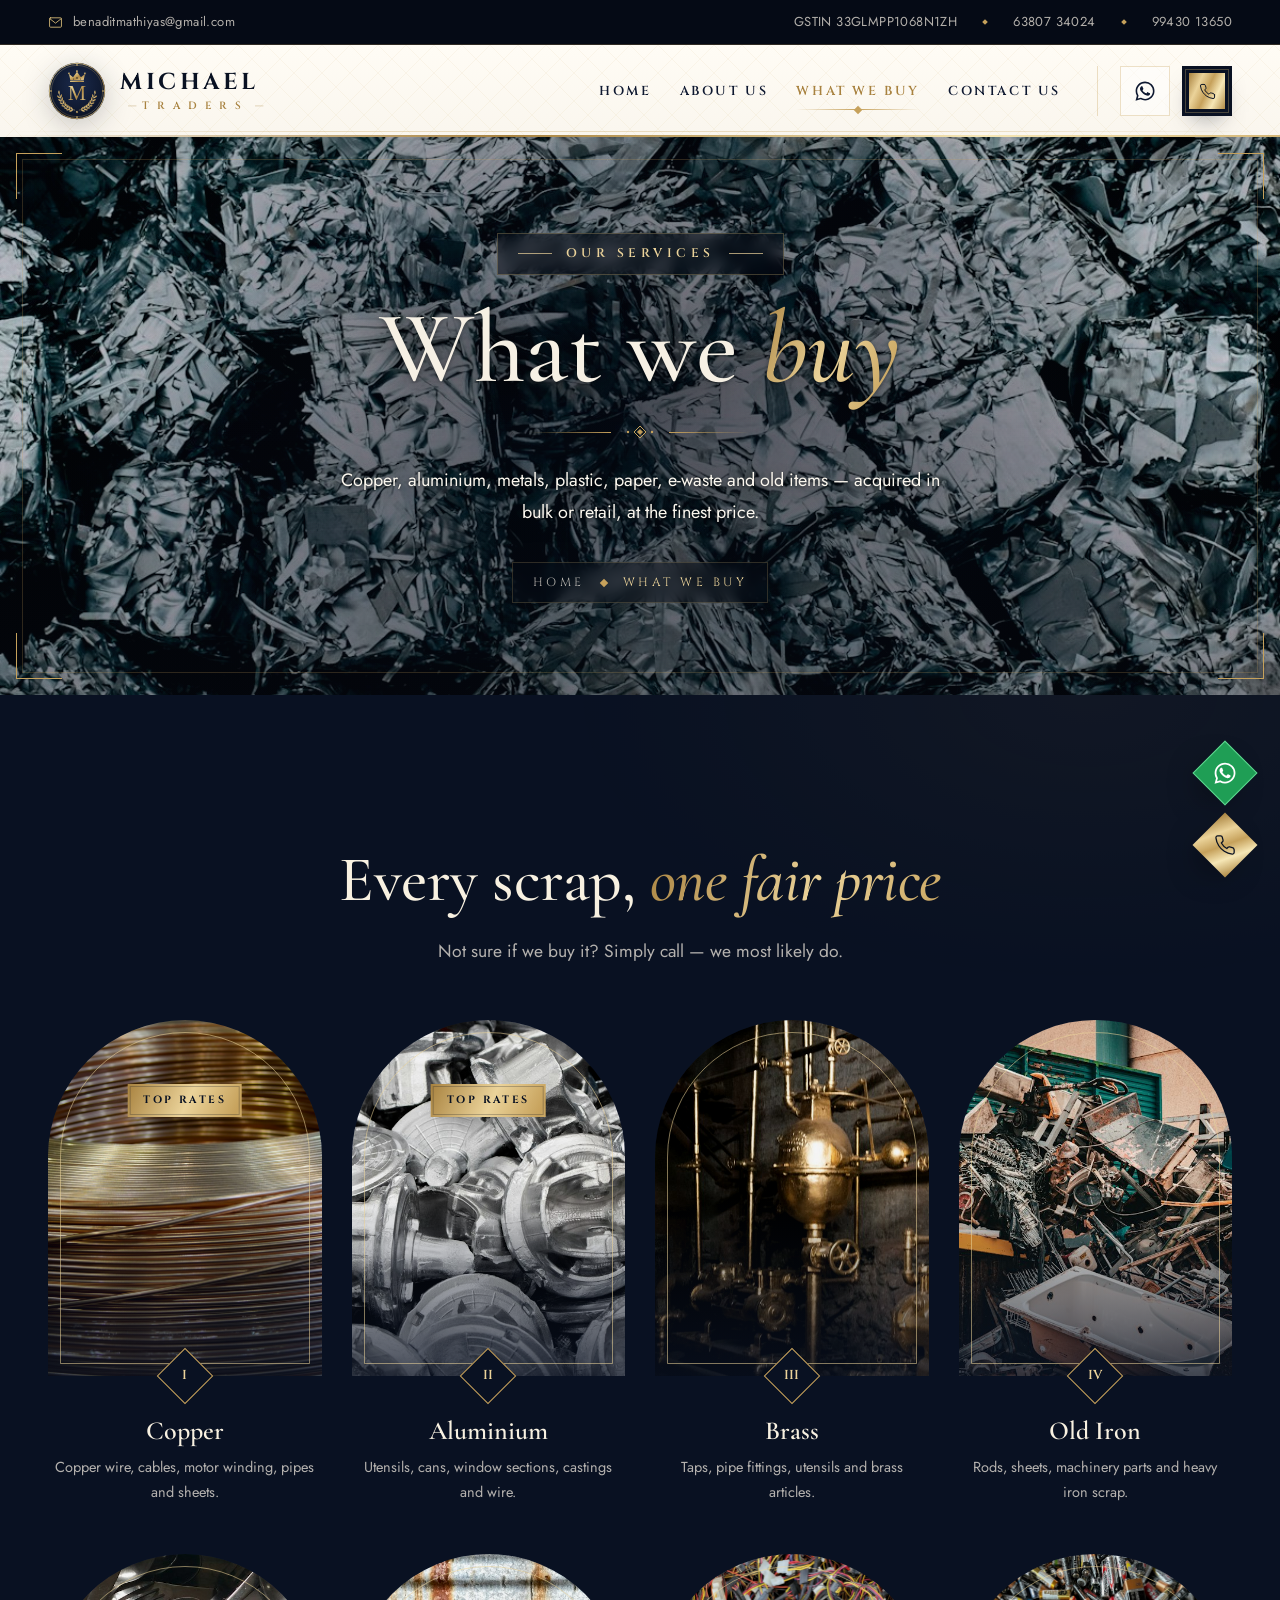
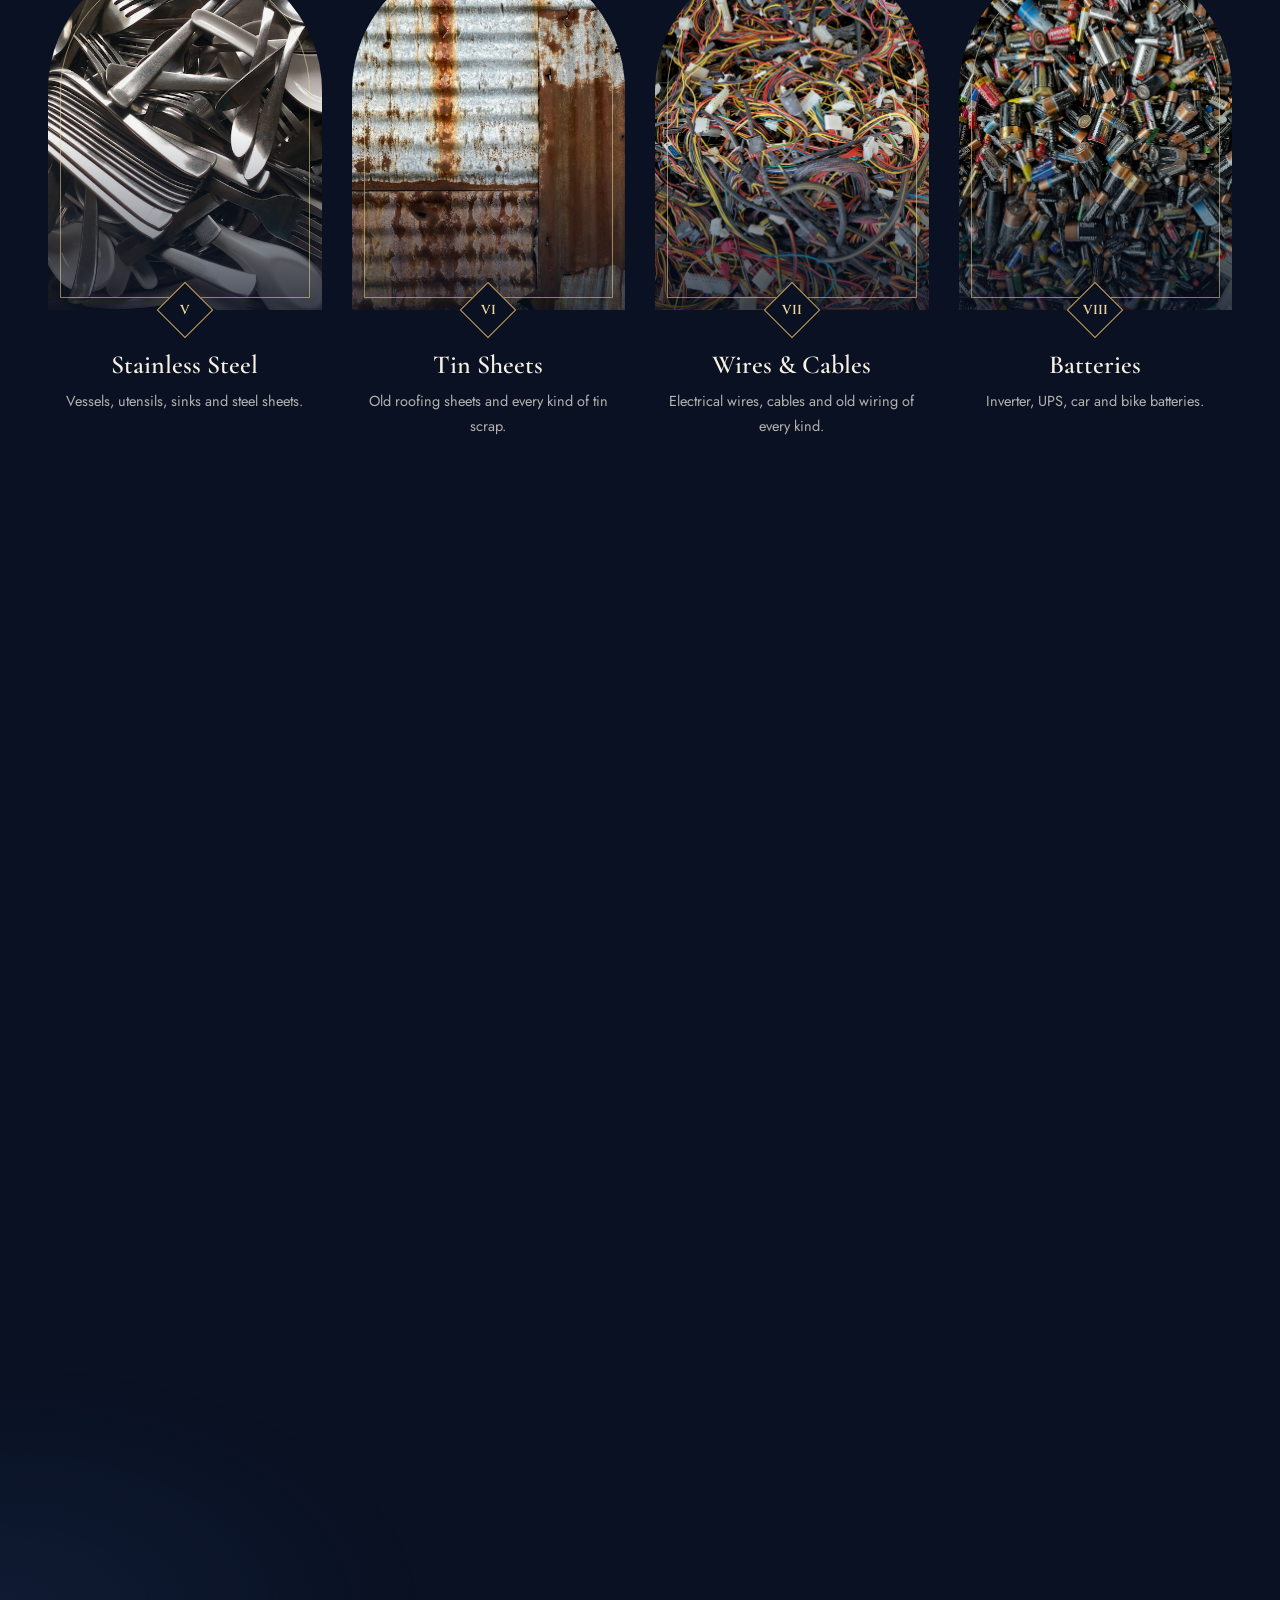
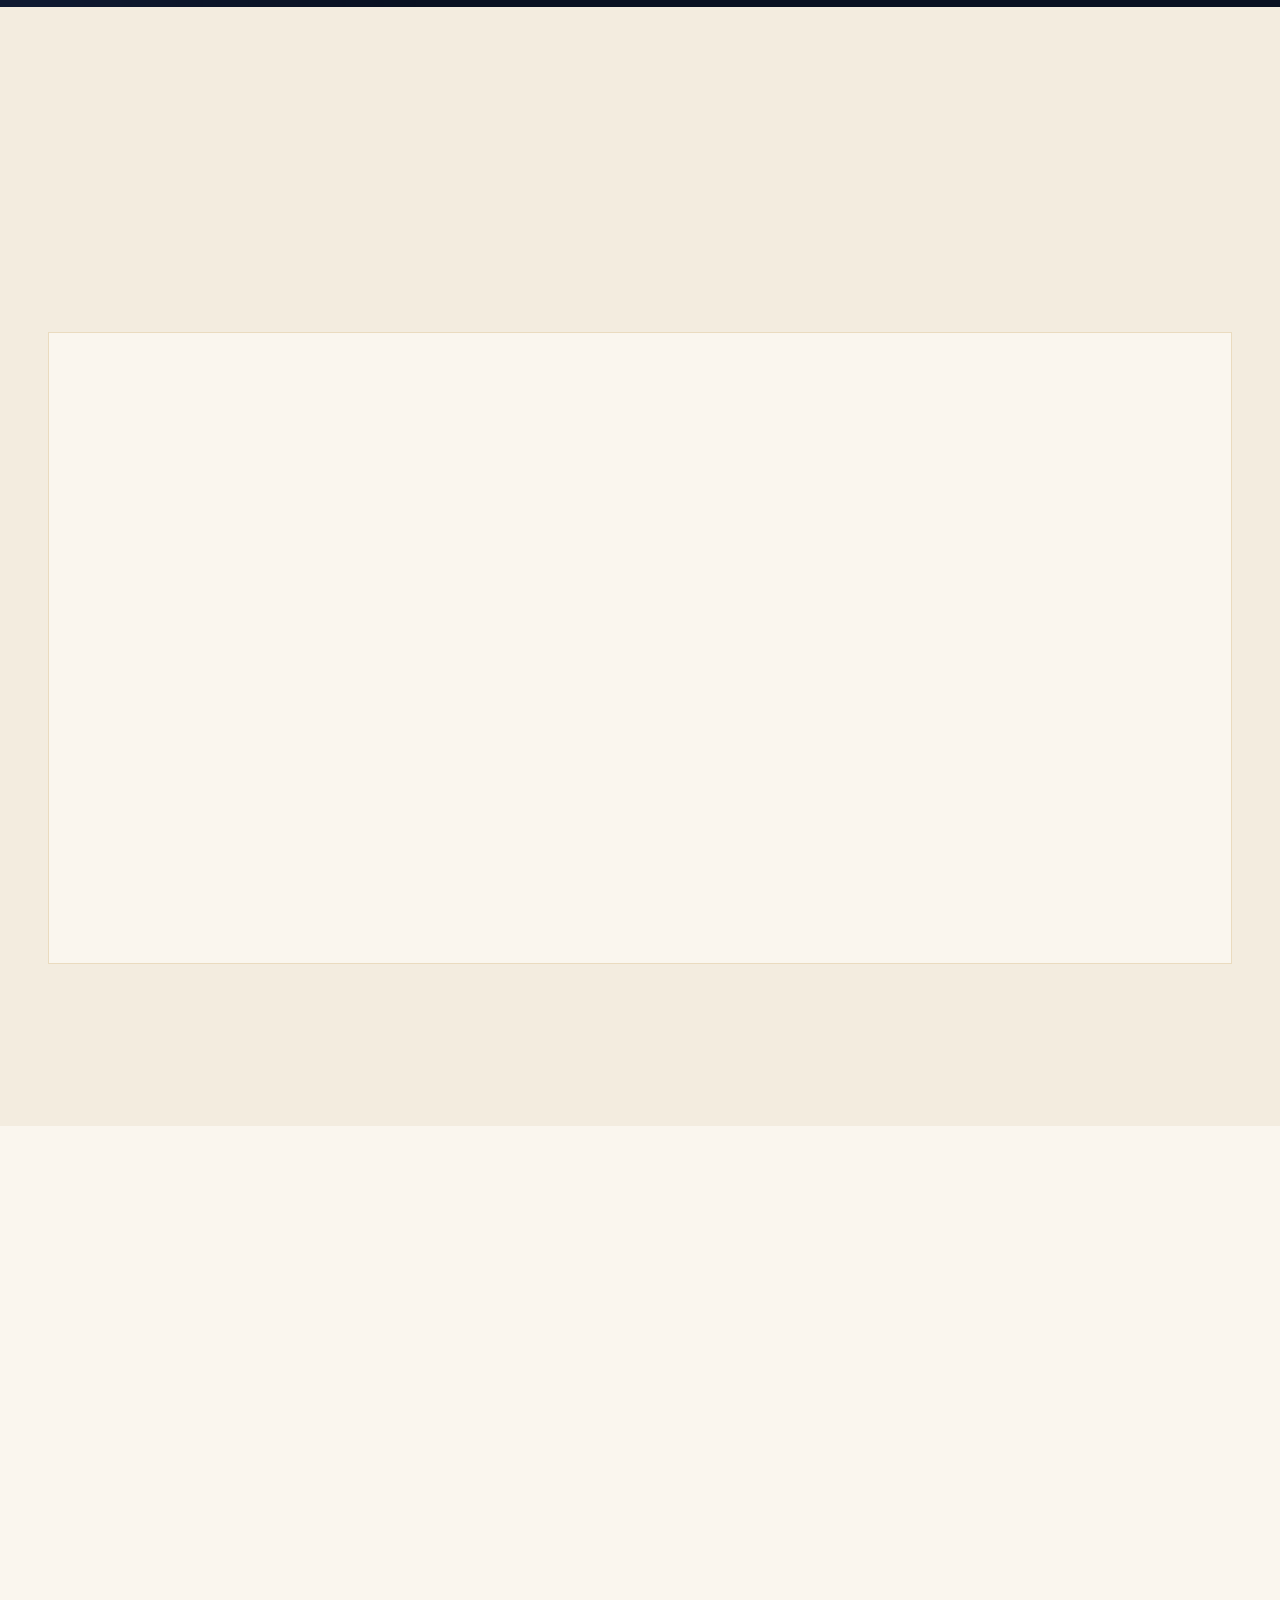
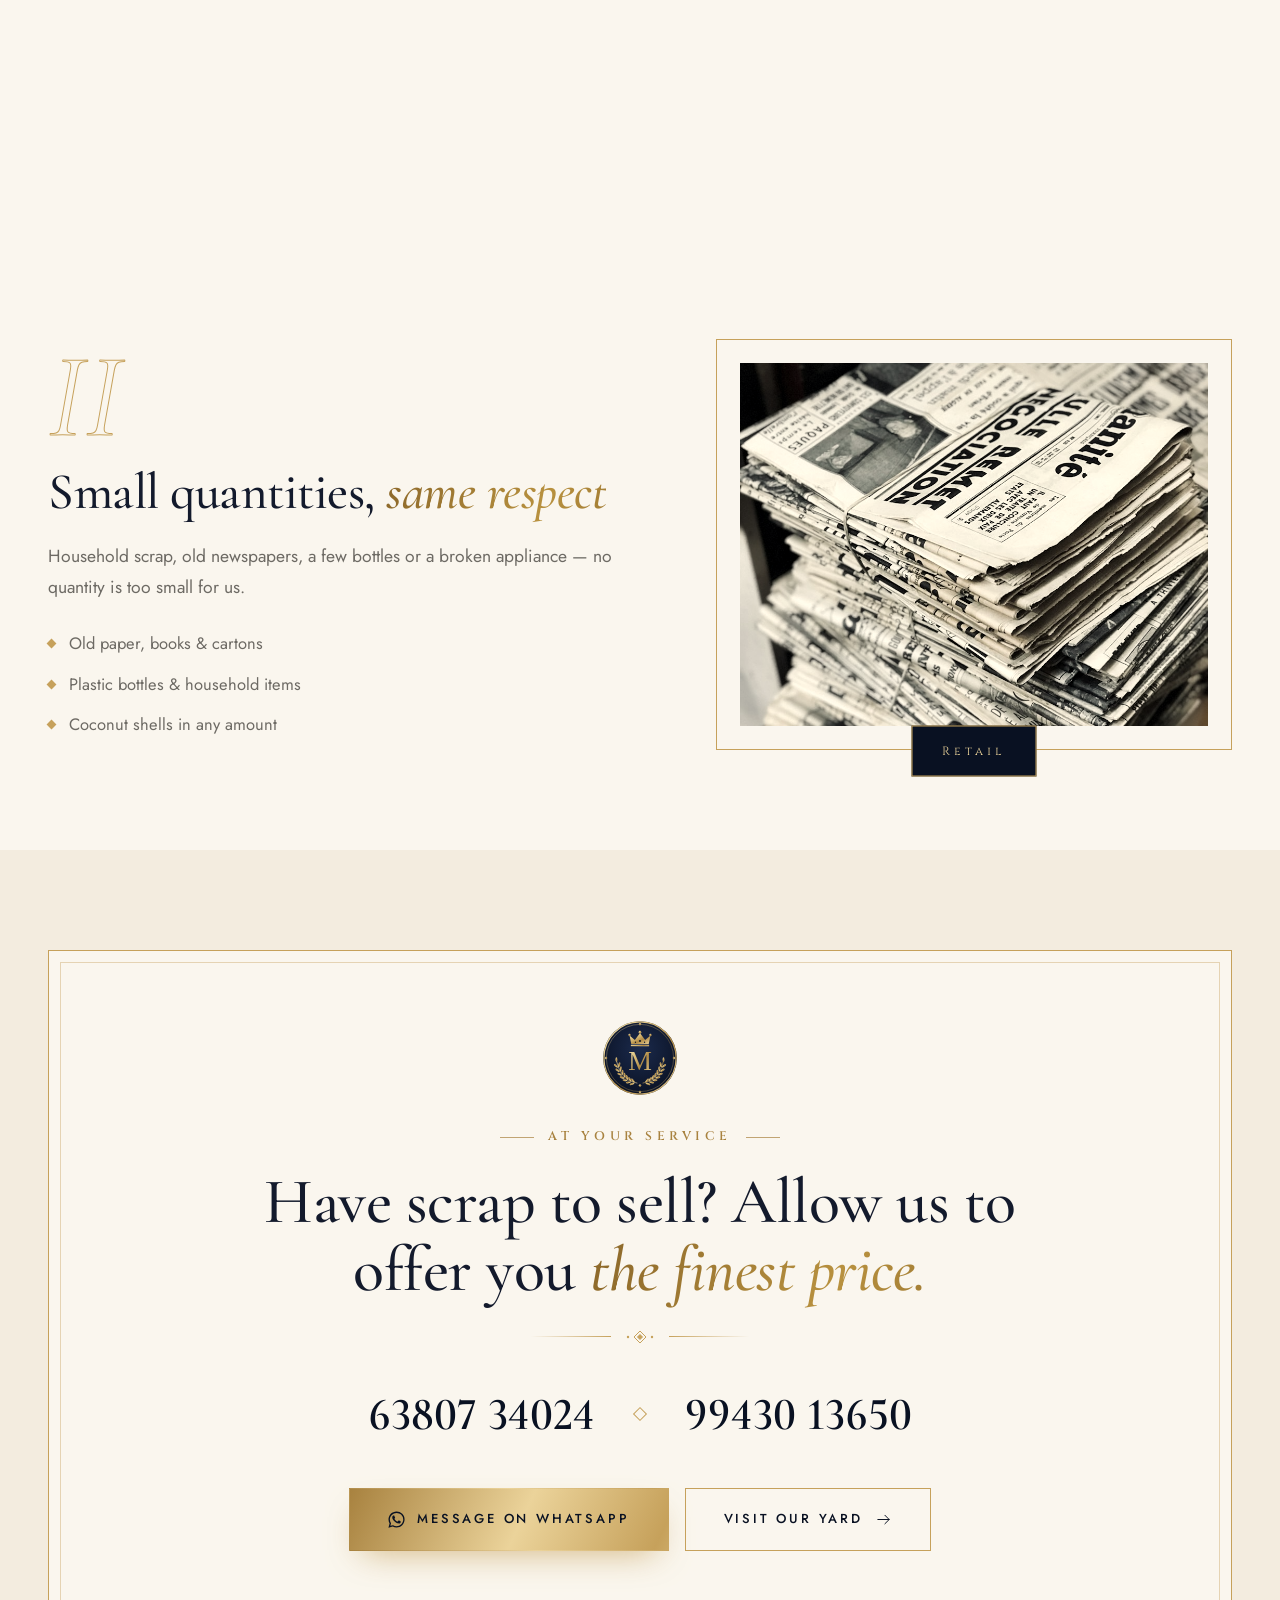
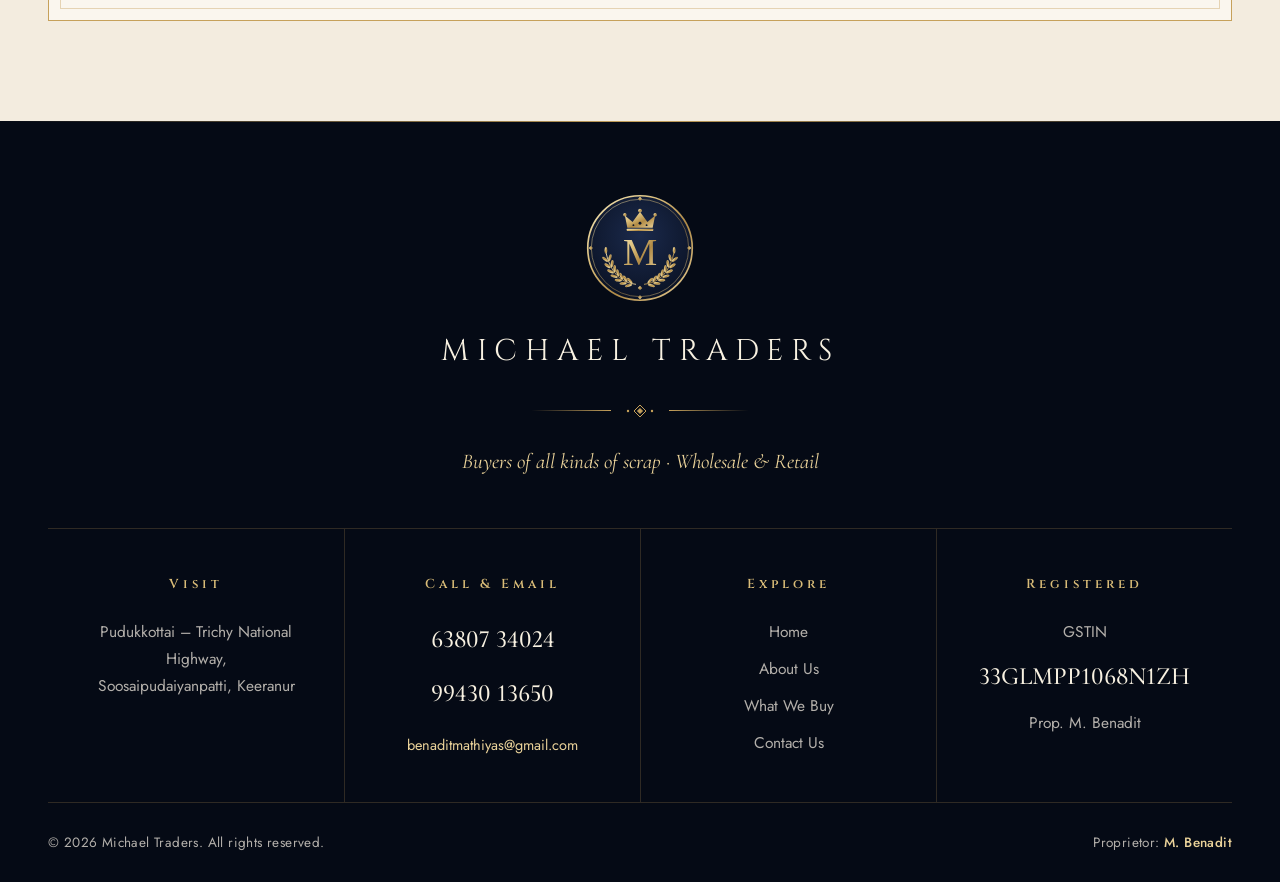
<file: what-we-buy.html>
<!DOCTYPE html>
<html lang="en">
<head>
  <meta charset="UTF-8">
  <meta name="viewport" content="width=device-width, initial-scale=1.0">
  <title>What We Buy | Michael Traders Scrap Buyers</title>
  <meta name="description" content="We buy old iron, tin sheets, aluminium, brass, plastic, cardboard, coconut shells, e-waste boards, old paper and old items — wholesale and retail.">
  <meta name="theme-color" content="#091122">
  <link rel="icon" type="image/svg+xml" href="assets/img/favicon.svg?v=3">
  <link rel="icon" type="image/png" sizes="32x32" href="assets/img/favicon-32.png?v=3">
  <link rel="shortcut icon" href="favicon.ico?v=3">
  <link rel="apple-touch-icon" href="assets/img/apple-touch-icon.png?v=3">
  <link rel="preconnect" href="https://fonts.googleapis.com">
  <link rel="preconnect" href="https://fonts.gstatic.com" crossorigin>
  <link href="https://fonts.googleapis.com/css2?family=Cinzel:wght@500;600&family=Cormorant+Garamond:ital,wght@0,500;0,600;1,500;1,600&family=Great+Vibes&family=Jost:wght@300;400;500&display=swap" rel="stylesheet">
  <link rel="stylesheet" href="assets/css/style.css">
</head>
<body class="page-what-we-buy">

  <div class="loader" aria-hidden="true"><img src="assets/img/logo.svg" alt=""></div>

  <!-- Top bar -->
  <div class="topbar">
    <div class="container">
      <a class="tb-mail" href="mailto:benaditmathiyas@gmail.com"><svg viewBox="0 0 24 24" fill="none" stroke="currentColor" stroke-width="1.4" stroke-linecap="round" stroke-linejoin="round"><rect x="2.5" y="4.5" width="19" height="15" rx="1.5"/><path d="M3 6l9 7 9-7"/></svg> benaditmathiyas@gmail.com</a>
      <div class="tb-r">
        <span class="gst">GSTIN 33GLMPP1068N1ZH</span><span class="sep s1"></span>
        <a href="tel:+916380734024">63807 34024</a><span class="sep"></span>
        <a href="tel:+919943013650">99430 13650</a>
      </div>
    </div>
  </div>

  <!-- Header -->
  <header class="header">
    <div class="container">
      <a href="index.html" class="brand" aria-label="Michael Traders home">
        <img src="assets/img/logo.svg" alt="Michael Traders crest">
        <span class="brand-text"><strong>MICHAEL</strong><small>TRADERS</small></span>
      </a>
      <nav class="nav" aria-label="Main">
        <a href="index.html" class="lnk">Home</a>
        <a href="about.html" class="lnk">About Us</a>
        <a href="what-we-buy.html" class="lnk active">What We Buy</a>
        <a href="contact.html" class="lnk">Contact Us</a>
      </nav>
      <div class="h-cta">
        <a href="https://wa.me/916380734024" target="_blank" rel="noopener" class="h-wa" aria-label="WhatsApp Michael Traders" title="WhatsApp"><svg viewBox="0 0 24 24" fill="currentColor"><path d="M17.47 14.38c-.3-.15-1.76-.87-2.03-.97-.27-.1-.47-.15-.67.15-.2.3-.77.97-.94 1.17-.17.2-.35.22-.64.07-.3-.15-1.26-.46-2.4-1.48-.89-.79-1.49-1.77-1.66-2.07-.17-.3-.02-.46.13-.6.13-.14.3-.35.45-.52.15-.17.2-.3.3-.5.1-.2.05-.37-.02-.52-.08-.15-.67-1.61-.92-2.2-.24-.58-.49-.5-.67-.51h-.57c-.2 0-.52.07-.79.37-.27.3-1.04 1.02-1.04 2.48s1.06 2.88 1.21 3.08c.15.2 2.1 3.2 5.08 4.48.71.31 1.26.49 1.69.63.71.23 1.36.2 1.87.12.57-.09 1.76-.72 2.01-1.41.25-.7.25-1.29.17-1.41-.07-.13-.27-.2-.57-.35zM12.05 21.5h-.01a9.4 9.4 0 0 1-4.79-1.31l-.34-.2-3.56.93.95-3.47-.22-.36a9.4 9.4 0 0 1-1.44-5.01c0-5.2 4.23-9.43 9.44-9.43 2.52 0 4.89.98 6.67 2.77a9.37 9.37 0 0 1 2.76 6.67c0 5.2-4.24 9.43-9.44 9.43zm8.03-17.46A11.32 11.32 0 0 0 12.05.72C5.8.72.71 5.8.71 12.06c0 2 .52 3.95 1.52 5.67L.62 23.6l6.01-1.58a11.33 11.33 0 0 0 5.42 1.38h.01c6.25 0 11.34-5.09 11.34-11.34 0-3.03-1.18-5.88-3.32-8.02z"/></svg></a>
        <a href="tel:+916380734024" class="h-call" aria-label="Call 63807 34024"><span class="ic"><svg viewBox="0 0 24 24" fill="none" stroke="currentColor" stroke-width="1.4" stroke-linecap="round" stroke-linejoin="round"><path d="M22 16.9v3a2 2 0 0 1-2.2 2 19.8 19.8 0 0 1-8.6-3.1 19.5 19.5 0 0 1-6-6A19.8 19.8 0 0 1 2.1 4.2 2 2 0 0 1 4.1 2h3a2 2 0 0 1 2 1.7c.1.9.4 1.8.7 2.7a2 2 0 0 1-.5 2.1L8 9.8a16 16 0 0 0 6 6l1.3-1.3a2 2 0 0 1 2.1-.4c.9.3 1.8.6 2.7.7a2 2 0 0 1 1.7 2z"/></svg></span><span class="tx"><small>Call for best price</small><strong>63807 34024</strong></span></a>
      </div>
      <button class="menu-btn" data-open-menu aria-label="Open menu"><svg viewBox="0 0 24 24" fill="none" stroke="currentColor" stroke-width="1.4" stroke-linecap="round" stroke-linejoin="round"><path d="M3 7h18M3 12h18M9 17h12"/></svg></button>
    </div>
  </header>

  <!-- Mobile menu -->
  <div class="drawer" aria-hidden="true">
    <div class="panel">
      <button class="close" data-close-menu aria-label="Close menu"><svg viewBox="0 0 24 24" fill="none" stroke="currentColor" stroke-width="1.4" stroke-linecap="round" stroke-linejoin="round"><path d="M18 6L6 18M6 6l12 12"/></svg></button>
      <img class="d-logo" src="assets/img/logo.svg" alt="">
      <div class="ornament " ><i></i><svg viewBox="0 0 30 14" fill="none" stroke="currentColor" stroke-width="1"><path d="M15 1l6 6-6 6-6-6z"/><path d="M15 4.5l2.5 2.5-2.5 2.5-2.5-2.5z" fill="currentColor"/><circle cx="3" cy="7" r="1.2" fill="currentColor" stroke="none"/><circle cx="27" cy="7" r="1.2" fill="currentColor" stroke="none"/></svg><i></i></div>
      <nav>
        <a href="index.html">Home</a>
        <a href="about.html">About Us</a>
        <a href="what-we-buy.html" class="active">What We Buy</a>
        <a href="contact.html">Contact Us</a>
      </nav>
      <div class="d-contact">
        <a href="tel:+916380734024" class="btn btn-gold"><svg viewBox="0 0 24 24" fill="none" stroke="currentColor" stroke-width="1.4" stroke-linecap="round" stroke-linejoin="round"><path d="M22 16.9v3a2 2 0 0 1-2.2 2 19.8 19.8 0 0 1-8.6-3.1 19.5 19.5 0 0 1-6-6A19.8 19.8 0 0 1 2.1 4.2 2 2 0 0 1 4.1 2h3a2 2 0 0 1 2 1.7c.1.9.4 1.8.7 2.7a2 2 0 0 1-.5 2.1L8 9.8a16 16 0 0 0 6 6l1.3-1.3a2 2 0 0 1 2.1-.4c.9.3 1.8.6 2.7.7a2 2 0 0 1 1.7 2z"/></svg> 63807 34024</a>
        <a href="https://wa.me/916380734024" target="_blank" rel="noopener" class="btn btn-line"><svg viewBox="0 0 24 24" fill="currentColor"><path d="M17.47 14.38c-.3-.15-1.76-.87-2.03-.97-.27-.1-.47-.15-.67.15-.2.3-.77.97-.94 1.17-.17.2-.35.22-.64.07-.3-.15-1.26-.46-2.4-1.48-.89-.79-1.49-1.77-1.66-2.07-.17-.3-.02-.46.13-.6.13-.14.3-.35.45-.52.15-.17.2-.3.3-.5.1-.2.05-.37-.02-.52-.08-.15-.67-1.61-.92-2.2-.24-.58-.49-.5-.67-.51h-.57c-.2 0-.52.07-.79.37-.27.3-1.04 1.02-1.04 2.48s1.06 2.88 1.21 3.08c.15.2 2.1 3.2 5.08 4.48.71.31 1.26.49 1.69.63.71.23 1.36.2 1.87.12.57-.09 1.76-.72 2.01-1.41.25-.7.25-1.29.17-1.41-.07-.13-.27-.2-.57-.35zM12.05 21.5h-.01a9.4 9.4 0 0 1-4.79-1.31l-.34-.2-3.56.93.95-3.47-.22-.36a9.4 9.4 0 0 1-1.44-5.01c0-5.2 4.23-9.43 9.44-9.43 2.52 0 4.89.98 6.67 2.77a9.37 9.37 0 0 1 2.76 6.67c0 5.2-4.24 9.43-9.44 9.43zm8.03-17.46A11.32 11.32 0 0 0 12.05.72C5.8.72.71 5.8.71 12.06c0 2 .52 3.95 1.52 5.67L.62 23.6l6.01-1.58a11.33 11.33 0 0 0 5.42 1.38h.01c6.25 0 11.34-5.09 11.34-11.34 0-3.03-1.18-5.88-3.32-8.02z"/></svg> WhatsApp</a>
        <a href="mailto:benaditmathiyas@gmail.com" class="d-mail"><svg viewBox="0 0 24 24" fill="none" stroke="currentColor" stroke-width="1.4" stroke-linecap="round" stroke-linejoin="round"><rect x="2.5" y="4.5" width="19" height="15" rx="1.5"/><path d="M3 6l9 7 9-7"/></svg> benaditmathiyas@gmail.com</a>
      </div>
    </div>
  </div>

  
  <section class="page-hero">
    <div class="bg"><img src="assets/img/photos/foil.jpg" alt=""></div>
    <div class="frame"><span></span></div>
    <div class="container">
      <span class="eyebrow reveal">Our Services</span>
      <h1 class="reveal d1">What we <em class="g">buy</em></h1>
      <div class="reveal d2"><div class="ornament " ><i></i><svg viewBox="0 0 30 14" fill="none" stroke="currentColor" stroke-width="1"><path d="M15 1l6 6-6 6-6-6z"/><path d="M15 4.5l2.5 2.5-2.5 2.5-2.5-2.5z" fill="currentColor"/><circle cx="3" cy="7" r="1.2" fill="currentColor" stroke="none"/><circle cx="27" cy="7" r="1.2" fill="currentColor" stroke="none"/></svg><i></i></div></div>
      <p class="reveal d2">Copper, aluminium, metals, plastic, paper, e-waste and old items — acquired in bulk or retail, at the finest price.</p>
      <div class="crumbs reveal d3"><a href="index.html">Home</a><i></i><span>What We Buy</span></div>
    </div>
  </section>


  <section class="section navy">
    <div class="container">
      <div class="head">
        <span class="eyebrow reveal">The Complete List</span>
        <h2 class="h2 reveal d1">Every scrap, <em class="g">one fair price</em></h2>
        <p class="lede reveal d2">Not sure if we buy it? Simply call — we most likely do.</p>
      </div>
      <div class="materials four">
        
        <a href="contact.html" class="mat reveal d1">
          <div class="arch-wrap"><div class="arch"><img src="assets/img/photos/copper.jpg" alt="Copper scrap" loading="lazy"></div><span class="num"><span>I</span></span><span class="hot">Top Rates</span></div>
          <h3>Copper</h3>
          <p>Copper wire, cables, motor winding, pipes and sheets.</p>
        </a>
        <a href="contact.html" class="mat reveal d2">
          <div class="arch-wrap"><div class="arch"><img src="assets/img/photos/aluminium.jpg" alt="Aluminium scrap" loading="lazy"></div><span class="num"><span>II</span></span><span class="hot">Top Rates</span></div>
          <h3>Aluminium</h3>
          <p>Utensils, cans, window sections, castings and wire.</p>
        </a>
        <a href="contact.html" class="mat reveal d3">
          <div class="arch-wrap"><div class="arch"><img src="assets/img/photos/brass.jpg" alt="Brass scrap" loading="lazy"></div><span class="num"><span>III</span></span></div>
          <h3>Brass</h3>
          <p>Taps, pipe fittings, utensils and brass articles.</p>
        </a>
        <a href="contact.html" class="mat reveal d4">
          <div class="arch-wrap"><div class="arch"><img src="assets/img/photos/iron.jpg" alt="Old Iron scrap" loading="lazy"></div><span class="num"><span>IV</span></span></div>
          <h3>Old Iron</h3>
          <p>Rods, sheets, machinery parts and heavy iron scrap.</p>
        </a>
        <a href="contact.html" class="mat reveal d1">
          <div class="arch-wrap"><div class="arch"><img src="assets/img/photos/steel.jpg" alt="Stainless Steel scrap" loading="lazy"></div><span class="num"><span>V</span></span></div>
          <h3>Stainless Steel</h3>
          <p>Vessels, utensils, sinks and steel sheets.</p>
        </a>
        <a href="contact.html" class="mat reveal d2">
          <div class="arch-wrap"><div class="arch"><img src="assets/img/photos/tin.jpg" alt="Tin Sheets scrap" loading="lazy"></div><span class="num"><span>VI</span></span></div>
          <h3>Tin Sheets</h3>
          <p>Old roofing sheets and every kind of tin scrap.</p>
        </a>
        <a href="contact.html" class="mat reveal d3">
          <div class="arch-wrap"><div class="arch"><img src="assets/img/photos/wires.jpg" alt="Wires &amp; Cables scrap" loading="lazy"></div><span class="num"><span>VII</span></span></div>
          <h3>Wires &amp; Cables</h3>
          <p>Electrical wires, cables and old wiring of every kind.</p>
        </a>
        <a href="contact.html" class="mat reveal d4">
          <div class="arch-wrap"><div class="arch"><img src="assets/img/photos/battery.jpg" alt="Batteries scrap" loading="lazy"></div><span class="num"><span>VIII</span></span></div>
          <h3>Batteries</h3>
          <p>Inverter, UPS, car and bike batteries.</p>
        </a>
        <a href="contact.html" class="mat reveal d1">
          <div class="arch-wrap"><div class="arch"><img src="assets/img/photos/motor.jpg" alt="Motors &amp; Pumps scrap" loading="lazy"></div><span class="num"><span>IX</span></span></div>
          <h3>Motors &amp; Pumps</h3>
          <p>Old motors, water pumps, starters and machine parts.</p>
        </a>
        <a href="contact.html" class="mat reveal d2">
          <div class="arch-wrap"><div class="arch"><img src="assets/img/photos/appliance.jpg" alt="Home Appliances scrap" loading="lazy"></div><span class="num"><span>X</span></span></div>
          <h3>Home Appliances</h3>
          <p>Fridges, washing machines, ACs, coolers and TVs.</p>
        </a>
        <a href="contact.html" class="mat reveal d3">
          <div class="arch-wrap"><div class="arch"><img src="assets/img/photos/ewaste.jpg" alt="E-Waste Boards scrap" loading="lazy"></div><span class="num"><span>XI</span></span></div>
          <h3>E-Waste Boards</h3>
          <p>Circuit boards, computers and old electronic parts.</p>
        </a>
        <a href="contact.html" class="mat reveal d4">
          <div class="arch-wrap"><div class="arch"><img src="assets/img/photos/plastic.jpg" alt="Plastic scrap" loading="lazy"></div><span class="num"><span>XII</span></span></div>
          <h3>Plastic</h3>
          <p>Bottles, cans, buckets, chairs and hard plastic.</p>
        </a>
        <a href="contact.html" class="mat reveal d1">
          <div class="arch-wrap"><div class="arch"><img src="assets/img/photos/cardboard.jpg" alt="Cardboard scrap" loading="lazy"></div><span class="num"><span>XIII</span></span></div>
          <h3>Cardboard</h3>
          <p>Cartons, boxes and packing cardboard.</p>
        </a>
        <a href="contact.html" class="mat reveal d2">
          <div class="arch-wrap"><div class="arch"><img src="assets/img/photos/paper.jpg" alt="Old Paper scrap" loading="lazy"></div><span class="num"><span>XIV</span></span></div>
          <h3>Old Paper</h3>
          <p>Newspapers, books, notebooks and magazines.</p>
        </a>
        <a href="contact.html" class="mat reveal d3">
          <div class="arch-wrap"><div class="arch"><img src="assets/img/photos/coconut.jpg" alt="Coconut Shells scrap" loading="lazy"></div><span class="num"><span>XV</span></span></div>
          <h3>Coconut Shells</h3>
          <p>Dry coconut shells, in any quantity.</p>
        </a>
        <a href="contact.html" class="mat reveal d4">
          <div class="arch-wrap"><div class="arch"><img src="assets/img/photos/olditems.jpg" alt="Old Items scrap" loading="lazy"></div><span class="num"><span>XVI</span></span></div>
          <h3>Old Items</h3>
          <p>Any old, broken or unused goods.</p>
        </a>
      </div>
    </div>
  </section>

  <section class="section ivory-2 on-light">
    <div class="container">
      <div class="head">
        <span class="eyebrow reveal">Everything We Buy</span>
        <h2 class="h2 reveal d1">The complete <em class="g">scrap list</em></h2>
        <p class="lede reveal d2">From a single household bag to a full factory load — here is everything we purchase.</p>
      </div>
      <div class="buy-list">
        
        <div class="bl-col reveal d1">
          <div class="bl-head"><span>I</span><h3>Metals</h3></div>
          <ul><li>Copper wire, cable &amp; sheets</li><li>Copper pipes &amp; motor winding</li><li>Aluminium utensils &amp; cans</li><li>Aluminium sections &amp; castings</li><li>Brass taps, fittings &amp; vessels</li><li>Old iron, rods &amp; angles</li><li>Stainless steel vessels &amp; sinks</li><li>Tin sheets &amp; cast iron</li><li>Lead &amp; zinc scrap</li></ul>
        </div>
        <div class="bl-col reveal d2">
          <div class="bl-head"><span>II</span><h3>Electrical &amp; E-Waste</h3></div>
          <ul><li>Electrical wires &amp; cables</li><li>Old motors &amp; water pumps</li><li>Inverter, UPS &amp; car batteries</li><li>Computers, laptops &amp; monitors</li><li>Mobile phones &amp; chargers</li><li>Circuit boards &amp; spare parts</li><li>Stabilisers, starters &amp; switches</li><li>Old TVs &amp; music systems</li></ul>
        </div>
        <div class="bl-col reveal d3">
          <div class="bl-head"><span>III</span><h3>Home &amp; Appliances</h3></div>
          <ul><li>Fridges &amp; washing machines</li><li>ACs, coolers &amp; fans</li><li>Mixers, grinders &amp; irons</li><li>Gas stoves &amp; old vessels</li><li>Iron almirahs, cots &amp; chairs</li><li>Old bicycles</li><li>Doors, grills &amp; gates</li><li>Any old, broken or unused items</li></ul>
        </div>
        <div class="bl-col reveal d4">
          <div class="bl-head"><span>IV</span><h3>Paper &amp; Plastic</h3></div>
          <ul><li>Newspapers &amp; magazines</li><li>Old books &amp; notebooks</li><li>Office files &amp; records</li><li>Cartons &amp; cardboard boxes</li><li>Plastic bottles &amp; cans</li><li>Buckets, chairs &amp; hard plastic</li><li>PVC pipes &amp; plastic drums</li><li>Dry coconut shells</li></ul>
        </div>
        <div class="bl-col reveal d5">
          <div class="bl-head"><span>V</span><h3>Industrial &amp; Vehicle</h3></div>
          <ul><li>Factory &amp; workshop scrap</li><li>Old machinery &amp; machine parts</li><li>Construction scrap &amp; rods</li><li>Rolling shutters &amp; sheets</li><li>Old bikes &amp; scooters</li><li>Car, van &amp; lorry parts</li><li>Engine blocks &amp; gearboxes</li><li>Bulk loads of any material</li></ul>
        </div>
      </div>
      <p class="bl-note reveal">Don't see your item? <a href="tel:+916380734024">Call 63807 34024</a> — we most likely buy it.</p>
    </div>
  </section>

  <section class="section on-light">
    <div class="container">
      <div class="head">
        <span class="eyebrow reveal">How We Buy</span>
        <h2 class="h2 reveal d1">Wholesale <em class="g">&amp;</em> retail</h2>
      </div>

      <div class="ed-row">
        <div class="ed-img reveal left"><div class="ph"><img src="assets/img/photos/hero-1.jpg" alt="Bulk scrap at a yard" loading="lazy"></div><span class="tag">Wholesale</span></div>
        <div class="ed-text reveal right">
          <div class="big-rn">I</div>
          <h3 class="h2" style="font-size:clamp(36px,4vw,54px)">Bulk loads, <em class="g">best rates</em></h3>
          <p class="lede">Factories, workshops, shops and construction sites — large quantities of scrap purchased at the finest rates.</p>
          <ul><li>Copper, aluminium, iron &amp; brass in bulk</li><li>Industrial e-waste &amp; cardboard</li><li>Fair weighing for every load</li></ul>
        </div>
      </div>

      <div class="ed-row flip">
        <div class="ed-img reveal right"><div class="ph"><img src="assets/img/photos/paper.jpg" alt="Bundle of old newspapers" loading="lazy"></div><span class="tag">Retail</span></div>
        <div class="ed-text reveal left">
          <div class="big-rn">II</div>
          <h3 class="h2" style="font-size:clamp(36px,4vw,54px)">Small quantities, <em class="g">same respect</em></h3>
          <p class="lede">Household scrap, old newspapers, a few bottles or a broken appliance — no quantity is too small for us.</p>
          <ul><li>Old paper, books &amp; cartons</li><li>Plastic bottles &amp; household items</li><li>Coconut shells in any amount</li></ul>
        </div>
      </div>
    </div>
  </section>

  
  <section class="section on-light ivory-2">
    <div class="container">
      <div class="cta-panel reveal">
        <img class="c-crest" src="assets/img/logo.svg" alt="">
        <span class="eyebrow">At Your Service</span>
        <h2 class="h2">Have scrap to sell? Allow us to offer you <em class="g">the finest price.</em></h2>
        <div class="ornament " ><i></i><svg viewBox="0 0 30 14" fill="none" stroke="currentColor" stroke-width="1"><path d="M15 1l6 6-6 6-6-6z"/><path d="M15 4.5l2.5 2.5-2.5 2.5-2.5-2.5z" fill="currentColor"/><circle cx="3" cy="7" r="1.2" fill="currentColor" stroke="none"/><circle cx="27" cy="7" r="1.2" fill="currentColor" stroke="none"/></svg><i></i></div>
        <div class="cta-phones">
          <a href="tel:+916380734024">63807 34024</a><span></span><a href="tel:+919943013650">99430 13650</a>
        </div>
        <div class="acts">
          <a href="https://wa.me/916380734024" target="_blank" rel="noopener" class="btn btn-gold"><svg viewBox="0 0 24 24" fill="currentColor"><path d="M17.47 14.38c-.3-.15-1.76-.87-2.03-.97-.27-.1-.47-.15-.67.15-.2.3-.77.97-.94 1.17-.17.2-.35.22-.64.07-.3-.15-1.26-.46-2.4-1.48-.89-.79-1.49-1.77-1.66-2.07-.17-.3-.02-.46.13-.6.13-.14.3-.35.45-.52.15-.17.2-.3.3-.5.1-.2.05-.37-.02-.52-.08-.15-.67-1.61-.92-2.2-.24-.58-.49-.5-.67-.51h-.57c-.2 0-.52.07-.79.37-.27.3-1.04 1.02-1.04 2.48s1.06 2.88 1.21 3.08c.15.2 2.1 3.2 5.08 4.48.71.31 1.26.49 1.69.63.71.23 1.36.2 1.87.12.57-.09 1.76-.72 2.01-1.41.25-.7.25-1.29.17-1.41-.07-.13-.27-.2-.57-.35zM12.05 21.5h-.01a9.4 9.4 0 0 1-4.79-1.31l-.34-.2-3.56.93.95-3.47-.22-.36a9.4 9.4 0 0 1-1.44-5.01c0-5.2 4.23-9.43 9.44-9.43 2.52 0 4.89.98 6.67 2.77a9.37 9.37 0 0 1 2.76 6.67c0 5.2-4.24 9.43-9.44 9.43zm8.03-17.46A11.32 11.32 0 0 0 12.05.72C5.8.72.71 5.8.71 12.06c0 2 .52 3.95 1.52 5.67L.62 23.6l6.01-1.58a11.33 11.33 0 0 0 5.42 1.38h.01c6.25 0 11.34-5.09 11.34-11.34 0-3.03-1.18-5.88-3.32-8.02z"/></svg> Message on WhatsApp</a>
          <a href="contact.html" class="btn btn-line">Visit Our Yard <svg viewBox="0 0 24 24" fill="none" stroke="currentColor" stroke-width="1.4" stroke-linecap="round" stroke-linejoin="round"><path d="M4 12h16M14 6l6 6-6 6"/></svg></a>
        </div>
      </div>
    </div>
  </section>


  <!-- Footer -->
  <footer class="footer">
    <div class="container">
      <div class="f-head reveal">
        <img src="assets/img/logo.svg" alt="Michael Traders crest">
        <div class="name">MICHAEL TRADERS</div>
        <div class="ornament " ><i></i><svg viewBox="0 0 30 14" fill="none" stroke="currentColor" stroke-width="1"><path d="M15 1l6 6-6 6-6-6z"/><path d="M15 4.5l2.5 2.5-2.5 2.5-2.5-2.5z" fill="currentColor"/><circle cx="3" cy="7" r="1.2" fill="currentColor" stroke="none"/><circle cx="27" cy="7" r="1.2" fill="currentColor" stroke="none"/></svg><i></i></div>
        <div class="tag">Buyers of all kinds of scrap · Wholesale &amp; Retail</div>
      </div>
      <div class="f-cols">
        <div class="f-col">
          <h4>Visit</h4>
          <ul><li>Pudukkottai – Trichy National Highway,<br>Soosaipudaiyanpatti, Keeranur</li></ul>
        </div>
        <div class="f-col">
          <h4>Call &amp; Email</h4>
          <ul>
            <li><a class="big" href="tel:+916380734024">63807 34024</a></li>
            <li><a class="big" href="tel:+919943013650">99430 13650</a></li>
            <li><a class="f-mail" href="mailto:benaditmathiyas@gmail.com">benaditmathiyas@gmail.com</a></li>
          </ul>
        </div>
        <div class="f-col">
          <h4>Explore</h4>
          <ul>
            <li><a href="index.html">Home</a></li>
            <li><a href="about.html">About Us</a></li>
            <li><a href="what-we-buy.html">What We Buy</a></li>
            <li><a href="contact.html">Contact Us</a></li>
          </ul>
        </div>
        <div class="f-col">
          <h4>Registered</h4>
          <ul><li>GSTIN</li><li class="big">33GLMPP1068N1ZH</li><li>Prop. M. Benadit</li></ul>
        </div>
      </div>
    </div>
    <div class="f-bottom">
      <div class="container">
        <span>© <span data-year>2026</span> Michael Traders. All rights reserved.</span>
        <span>Proprietor: <b>M. Benadit</b></span>
      </div>
    </div>
  </footer>

  <div class="fab">
    <a href="https://wa.me/916380734024" target="_blank" rel="noopener" class="wa" aria-label="Chat on WhatsApp"><svg viewBox="0 0 24 24" fill="currentColor"><path d="M17.47 14.38c-.3-.15-1.76-.87-2.03-.97-.27-.1-.47-.15-.67.15-.2.3-.77.97-.94 1.17-.17.2-.35.22-.64.07-.3-.15-1.26-.46-2.4-1.48-.89-.79-1.49-1.77-1.66-2.07-.17-.3-.02-.46.13-.6.13-.14.3-.35.45-.52.15-.17.2-.3.3-.5.1-.2.05-.37-.02-.52-.08-.15-.67-1.61-.92-2.2-.24-.58-.49-.5-.67-.51h-.57c-.2 0-.52.07-.79.37-.27.3-1.04 1.02-1.04 2.48s1.06 2.88 1.21 3.08c.15.2 2.1 3.2 5.08 4.48.71.31 1.26.49 1.69.63.71.23 1.36.2 1.87.12.57-.09 1.76-.72 2.01-1.41.25-.7.25-1.29.17-1.41-.07-.13-.27-.2-.57-.35zM12.05 21.5h-.01a9.4 9.4 0 0 1-4.79-1.31l-.34-.2-3.56.93.95-3.47-.22-.36a9.4 9.4 0 0 1-1.44-5.01c0-5.2 4.23-9.43 9.44-9.43 2.52 0 4.89.98 6.67 2.77a9.37 9.37 0 0 1 2.76 6.67c0 5.2-4.24 9.43-9.44 9.43zm8.03-17.46A11.32 11.32 0 0 0 12.05.72C5.8.72.71 5.8.71 12.06c0 2 .52 3.95 1.52 5.67L.62 23.6l6.01-1.58a11.33 11.33 0 0 0 5.42 1.38h.01c6.25 0 11.34-5.09 11.34-11.34 0-3.03-1.18-5.88-3.32-8.02z"/></svg></a>
    <a href="tel:+916380734024" class="call" aria-label="Call Michael Traders"><svg viewBox="0 0 24 24" fill="none" stroke="currentColor" stroke-width="1.4" stroke-linecap="round" stroke-linejoin="round"><path d="M22 16.9v3a2 2 0 0 1-2.2 2 19.8 19.8 0 0 1-8.6-3.1 19.5 19.5 0 0 1-6-6A19.8 19.8 0 0 1 2.1 4.2 2 2 0 0 1 4.1 2h3a2 2 0 0 1 2 1.7c.1.9.4 1.8.7 2.7a2 2 0 0 1-.5 2.1L8 9.8a16 16 0 0 0 6 6l1.3-1.3a2 2 0 0 1 2.1-.4c.9.3 1.8.6 2.7.7a2 2 0 0 1 1.7 2z"/></svg></a>
  </div>
  <button class="to-top" aria-label="Back to top"><svg viewBox="0 0 24 24" fill="none" stroke="currentColor" stroke-width="1.6" stroke-linecap="round" stroke-linejoin="round"><path d="M12 19V5M5 12l7-7 7 7"/></svg></button>

  <script src="assets/js/main.js"></script>
</body>
</html>
</file>
<file: assets/css/style.css>
/* =========================================================
   MICHAEL TRADERS — Royal Edition
   Midnight navy · Antique gold · Ivory
   ========================================================= */
:root {
  --navy-950: #050a15;
  --navy-900: #091122;
  --navy-800: #0e1830;
  --navy-700: #15223f;
  --navy-600: #1d2d52;
  --gold-200: #f6e7b6;
  --gold-300: #ebd39a;
  --gold-400: #d9bc78;
  --gold-500: #c6a15b;
  --gold-600: #a8823f;
  --ivory: #faf6ee;
  --ivory-2: #f3ecdf;
  --ivory-3: #e9dfcc;
  --ink: #131a2c;
  --muted: #6d6a64;
  --on-dark: rgba(246, 240, 228, .72);
  --hair: rgba(198, 161, 91, .32);
  --hair-dark: rgba(198, 161, 91, .22);
  --gold-grad: linear-gradient(115deg, #a8823f 0%, #ebd39a 28%, #c6a15b 50%, #f6e7b6 72%, #b08a45 100%);
  --serif: "Cormorant Garamond", "Playfair Display", Georgia, serif;
  --caps: "Cinzel", "Trajan Pro", Georgia, serif;
  --sans: "Jost", "Helvetica Neue", Arial, sans-serif;
  --script: "Great Vibes", "Brush Script MT", cursive;
  --container: 1240px;
  --ease: cubic-bezier(.22, .8, .2, 1);
}

*, *::before, *::after { box-sizing: border-box; margin: 0; padding: 0; }
html { scroll-behavior: smooth; }
body {
  font-family: var(--sans); font-weight: 400; font-size: 16.5px; line-height: 1.75;
  color: var(--ink); background: var(--ivory);
  overflow-x: hidden; -webkit-font-smoothing: antialiased;
  font-variant-numeric: lining-nums;
}
img, svg { display: block; max-width: 100%; }
a { color: inherit; text-decoration: none; }
ul { list-style: none; }
button { font: inherit; }
::selection { background: var(--gold-400); color: var(--navy-900); }

.container { width: 100%; max-width: var(--container); margin: 0 auto; padding: 0 28px; }
.gold-text {
  background: var(--gold-grad); background-size: 200% 100%;
  -webkit-background-clip: text; background-clip: text; -webkit-text-fill-color: transparent;
}
em.g { font-style: italic; font-weight: 500; }
em.g, .gold-shine {
  background: var(--gold-grad); background-size: 220% 100%;
  -webkit-background-clip: text; background-clip: text; -webkit-text-fill-color: transparent;
  animation: shine 7s ease-in-out infinite;
}
@keyframes shine { 0%, 100% { background-position: 0% 50%; } 50% { background-position: 100% 50%; } }
.on-light em.g { background-image: linear-gradient(115deg, #8a6629 0%, #b8913f 35%, #8f6b2c 60%, #c49c4c 100%); }

/* ---------- Ornaments ---------- */
.eyebrow {
  display: inline-flex; align-items: center; gap: 14px;
  font-family: var(--caps); font-size: 12.5px; font-weight: 600; letter-spacing: 4.5px; text-transform: uppercase;
  color: var(--gold-500);
}
.eyebrow::before, .eyebrow::after { content: ""; width: 34px; height: 1px; background: currentColor; opacity: .7; }
.eyebrow.left::after { display: none; }
.on-light .eyebrow { color: var(--gold-600); }

.ornament { display: flex; align-items: center; justify-content: center; gap: 14px; color: var(--gold-500); margin: 26px auto; }
.ornament i { display: block; height: 1px; width: 80px; background: linear-gradient(90deg, transparent, currentColor); }
.ornament i:last-child { background: linear-gradient(90deg, currentColor, transparent); }
.ornament svg { width: 30px; height: 14px; }
.ornament.left { justify-content: flex-start; margin-left: 0; }
.ornament.left i:first-child { display: none; }
.reveal .ornament i, .ornament.reveal i { transform: scaleX(0); transition: transform 1.4s var(--ease) .3s; }
.reveal.in .ornament i, .ornament.reveal.in i { transform: scaleX(1); }
.ornament i:first-child { transform-origin: right; }
.ornament i:last-child { transform-origin: left; }

/* ---------- Buttons ---------- */
.btn {
  position: relative; display: inline-flex; align-items: center; justify-content: center; gap: 12px;
  padding: 19px 38px; overflow: hidden; isolation: isolate;
  font-family: var(--sans); font-size: 13px; font-weight: 500; letter-spacing: 2.8px; text-transform: uppercase;
  border: 1px solid transparent; cursor: pointer;
  transition: color .5s var(--ease), border-color .5s ease, background .5s ease, transform .5s var(--ease), box-shadow .5s ease;
}
.btn svg { width: 17px; height: 17px; }
.btn-gold { background: var(--gold-grad); background-size: 200% 100%; color: var(--navy-900); box-shadow: 0 14px 34px -14px rgba(198, 161, 91, .8); }
.btn-gold::after {
  content: ""; position: absolute; top: 0; bottom: 0; left: -60%; width: 40%; z-index: -1;
  background: linear-gradient(100deg, transparent, rgba(255,255,255,.55), transparent);
  transform: skewX(-20deg); transition: left .9s var(--ease);
}
.btn-gold:hover { background-position: 100% 0; transform: translateY(-3px); box-shadow: 0 20px 40px -14px rgba(198, 161, 91, .9); }
.btn-gold:hover::after { left: 130%; }
.btn-line { color: var(--gold-300); border-color: rgba(217, 188, 120, .6); }
.btn-line::before {
  content: ""; position: absolute; inset: 0; z-index: -1; background: var(--gold-grad);
  transform: scaleY(0); transform-origin: bottom; transition: transform .6s var(--ease);
}
.btn-line:hover { color: var(--navy-900); border-color: var(--gold-400); }
.btn-line:hover::before { transform: scaleY(1); }
.btn-navy { background: var(--navy-900); color: var(--gold-300); }
.btn-navy::before { content: ""; position: absolute; inset: 4px; border: 1px solid var(--hair); pointer-events: none; }
.btn-navy:hover { background: var(--navy-700); transform: translateY(-3px); }
.on-light .btn-line { color: var(--navy-900); border-color: var(--gold-500); }

.text-link {
  display: inline-flex; align-items: center; gap: 12px;
  font-family: var(--caps); font-size: 13px; font-weight: 600; letter-spacing: 3px; text-transform: uppercase; color: var(--gold-600);
}
.text-link svg { width: 18px; height: 18px; transition: transform .4s var(--ease); }
.text-link:hover svg { transform: translateX(6px); }

/* ---------- Topbar ---------- */
.topbar { background: var(--navy-950); color: var(--on-dark); font-size: 13px; letter-spacing: .4px; border-bottom: 1px solid var(--hair-dark); position: relative; z-index: 101; }
.topbar .container { display: flex; align-items: center; justify-content: space-between; height: 44px; gap: 20px; }
.topbar .tb-mail { display: flex; align-items: center; gap: 10px; transition: color .3s ease; }
.topbar .tb-mail svg { width: 15px; height: 15px; color: var(--gold-400); }
.topbar .tb-mail:hover { color: var(--gold-300); }
.topbar .tb-r { display: flex; align-items: center; gap: 26px; }
.topbar .tb-r a:hover { color: var(--gold-300); }
.topbar .tb-r span.sep { width: 4px; height: 4px; background: var(--gold-500); transform: rotate(45deg); }

/* ---------- Header (ivory, royal) ---------- */
.header {
  position: sticky; top: 0; z-index: 100; color: var(--navy-900);
  background:
    url("data:image/svg+xml,%3Csvg xmlns='http://www.w3.org/2000/svg' width='28' height='28'%3E%3Cpath d='M14 0L28 14L14 28L0 14Z' fill='none' stroke='%23c6a15b' stroke-opacity='.10' stroke-width='.8'/%3E%3C/svg%3E"),
    linear-gradient(180deg, #fffcf5 0%, var(--ivory) 100%);
  transition: box-shadow .5s ease;
}
.header::after {
  content: ""; position: absolute; left: 0; right: 0; bottom: 0; height: 2px;
  background: linear-gradient(90deg, transparent 0%, var(--gold-600) 18%, var(--gold-200) 35%, var(--gold-500) 50%, var(--gold-200) 65%, var(--gold-600) 82%, transparent 100%);
  background-size: 220% 100%; animation: goldSweep 9s linear infinite;
}
.header::before { content: ""; position: absolute; left: 0; right: 0; bottom: 5px; height: 1px; background: linear-gradient(90deg, transparent, var(--hair) 25%, var(--hair) 75%, transparent); }
@keyframes goldSweep { from { background-position: 0% 0; } to { background-position: 220% 0; } }
.header .container { display: flex; align-items: center; gap: 30px; height: 92px; transition: height .45s var(--ease); }
.header.scrolled { box-shadow: 0 16px 40px -20px rgba(9, 17, 34, .38); }
.header.scrolled .container { height: 76px; }

.nav { display: flex; align-items: center; justify-content: flex-end; gap: 36px; margin-left: auto; }
.nav a.lnk {
  position: relative; padding: 10px 0; color: var(--navy-800);
  font-family: var(--caps); font-size: 13px; font-weight: 600; letter-spacing: 2.6px; text-transform: uppercase;
  transition: color .3s ease; animation: navIn .8s var(--ease) both;
}
.nav a.lnk:nth-child(1) { animation-delay: .45s; } .nav a.lnk:nth-child(2) { animation-delay: .55s; }
.nav a.lnk:nth-child(3) { animation-delay: .65s; } .nav a.lnk:nth-child(4) { animation-delay: .75s; }
@keyframes navIn { from { opacity: 0; transform: translateY(-10px); } to { opacity: 1; transform: none; } }
.nav a.lnk::before {
  content: ""; position: absolute; left: 0; right: 0; bottom: 2px; height: 1px;
  background: linear-gradient(90deg, transparent, var(--gold-500), transparent);
  transform: scaleX(0); transition: transform .5s var(--ease);
}
.nav a.lnk::after {
  content: ""; position: absolute; left: 50%; bottom: -1px; width: 6px; height: 6px;
  background: var(--gold-500); transform: translateX(-50%) rotate(45deg) scale(0); transition: transform .45s var(--ease) .08s;
}
.nav a.lnk:hover, .nav a.lnk.active { color: var(--gold-600); }
.nav a.lnk:hover::before, .nav a.lnk.active::before { transform: scaleX(1); }
.nav a.lnk:hover::after, .nav a.lnk.active::after { transform: translateX(-50%) rotate(45deg) scale(1); }

.brand { display: flex; align-items: center; gap: 14px; flex-shrink: 0; }
.brand img { width: 58px; height: 58px; transition: transform .8s var(--ease), width .45s var(--ease), height .45s var(--ease); filter: drop-shadow(0 6px 14px rgba(9,17,34,.22)); }
.header.scrolled .brand img { width: 50px; height: 50px; }
.brand:hover img { transform: rotate(-8deg) scale(1.04); }
.brand-text { display: flex; flex-direction: column; line-height: 1; }
.brand-text strong { font-family: var(--caps); font-weight: 700; font-size: 23px; letter-spacing: 3.5px; color: var(--navy-900); }
.brand-text small { font-family: var(--caps); font-size: 10.5px; font-weight: 600; letter-spacing: 7.8px; color: var(--gold-600); margin-top: 7px; padding-left: 2px; }
.brand-text small::before, .brand-text small::after { content: "—"; letter-spacing: 0; margin: 0 6px; opacity: .6; }

.h-cta { display: flex; align-items: center; gap: 12px; margin-left: 6px; padding-left: 30px; border-left: 1px solid var(--hair); height: 50px; flex-shrink: 0; }
.h-wa {
  width: 50px; height: 50px; display: grid; place-items: center; color: var(--navy-800);
  border: 1px solid var(--hair); background: rgba(255,255,255,.5); transition: background .4s ease, color .4s ease, border-color .4s ease;
}
.h-wa svg { width: 20px; height: 20px; }
.h-wa:hover { background: #1f9d55; border-color: #1f9d55; color: #fff; }
.h-call {
  position: relative; overflow: hidden; display: flex; align-items: center; gap: 12px; height: 50px; padding: 0 20px 0 7px;
  background: var(--navy-900); color: #f6f0e4; box-shadow: 0 12px 26px -14px rgba(9,17,34,.7); transition: background .4s ease, transform .4s var(--ease);
}
.h-call::before { content: ""; position: absolute; inset: 3px; border: 1px solid rgba(217,188,120,.3); pointer-events: none; }
.h-call::after {
  content: ""; position: absolute; top: 0; bottom: 0; left: -60%; width: 40%;
  background: linear-gradient(100deg, transparent, rgba(246,231,182,.22), transparent); transform: skewX(-18deg);
  animation: btnShine 6s ease-in-out infinite 2s;
}
@keyframes btnShine { 0%, 70% { left: -60%; } 100% { left: 130%; } }
.h-call:hover { background: var(--navy-700); transform: translateY(-2px); }
.h-call .ic { width: 36px; height: 36px; display: grid; place-items: center; background: var(--gold-grad, linear-gradient(135deg, #f6e7b6, #c6a15b 55%, #a8823f)); color: var(--navy-900); }
.h-call .ic svg { width: 17px; height: 17px; animation: ring 5s ease-in-out infinite 1.5s; transform-origin: 50% 60%; }
@keyframes ring { 0%, 84%, 100% { transform: rotate(0); } 86% { transform: rotate(-16deg); } 88% { transform: rotate(14deg); } 90% { transform: rotate(-12deg); } 92% { transform: rotate(10deg); } 94% { transform: rotate(-5deg); } 96% { transform: rotate(0); } }
.h-call .tx { display: flex; flex-direction: column; line-height: 1.15; }
.h-call .tx small { font-family: var(--caps); font-size: 9.5px; letter-spacing: 1.8px; color: var(--gold-300); text-transform: uppercase; }
.h-call .tx strong { font-size: 17px; font-weight: 500; letter-spacing: 1px; margin-top: 2px; }

.menu-btn { display: none; width: 48px; height: 48px; border: 1px solid var(--hair); background: rgba(255,255,255,.5); color: var(--navy-900); cursor: pointer; place-items: center; margin-left: 12px; }
.menu-btn svg { width: 22px; height: 22px; }

@media (max-width: 1280px) {
  .nav { gap: 28px; }
  .h-cta { padding-left: 22px; }
  .h-call { padding: 0 7px; } .h-call .tx { display: none; }
}
@media (max-width: 1024px) {
  .h-cta { margin-left: auto; border-left: 0; padding-left: 0; }
  .h-call { padding: 0 18px 0 7px; } .h-call .tx { display: flex; }
}
@media (max-width: 640px) {
  .h-cta { display: none; }
  .menu-btn { margin-left: auto; }
  .header .container, .header.scrolled .container { height: 74px; }
  .header.scrolled .brand img { width: 48px; height: 48px; }
}
@media (prefers-reduced-motion: reduce) {
  .header::after, .h-call::after, .h-call .ic svg, .nav a.lnk { animation: none; }
}

/* Drawer */
.drawer { position: fixed; inset: 0; z-index: 300; visibility: hidden; pointer-events: none; }
.drawer .panel {
  position: absolute; inset: 0; background: var(--navy-900); color: #f6f0e4;
  display: flex; flex-direction: column; align-items: center; justify-content: center; text-align: center; padding: 30px;
  clip-path: circle(0% at calc(100% - 50px) 50px); transition: clip-path .8s var(--ease);
}
.drawer .panel::before { content: ""; position: absolute; inset: 16px; border: 1px solid var(--hair-dark); pointer-events: none; }
.drawer.open { visibility: visible; pointer-events: auto; }
.drawer.open .panel { clip-path: circle(150% at calc(100% - 50px) 50px); }
.drawer .close { position: absolute; top: 30px; right: 30px; width: 50px; height: 50px; border: 1px solid rgba(217,188,120,.5); background: transparent; color: var(--gold-300); display: grid; place-items: center; cursor: pointer; }
.drawer .close svg { width: 22px; height: 22px; }
.drawer .d-logo { width: 84px; margin-bottom: 10px; }
.drawer nav { display: grid; gap: 6px; margin: 14px 0 26px; }
.drawer nav a { font-family: var(--serif); font-size: 40px; font-weight: 500; line-height: 1.35; transition: color .3s ease; }
.drawer nav a.active, .drawer nav a:hover { color: var(--gold-300); font-style: italic; }
.drawer .d-contact { display: grid; gap: 12px; width: min(320px, 100%); }
.drawer .d-mail { display: flex; align-items: center; justify-content: center; gap: 10px; margin-top: 8px; font-size: 14.5px; color: var(--on-dark); }
.drawer .d-mail svg { width: 16px; height: 16px; color: var(--gold-400); }
.f-col a.f-mail { display: inline-block; margin-top: 6px; font-size: 14.5px; color: var(--gold-300); word-break: break-all; }
.c-row strong.mail { word-break: break-all; }

/* ---------- Hero ---------- */
.hero { position: relative; height: clamp(560px, calc(100vh - 136px), 680px); display: flex; align-items: center; justify-content: center; text-align: center; color: #f6f0e4; background: var(--navy-950); overflow: hidden; }
.slides { position: absolute; inset: 0; z-index: 0; isolation: isolate; }
.slide { position: absolute; inset: 0; opacity: 0; z-index: 0; }
.slide.leaving { opacity: 1; z-index: 1; }
.slide.active { z-index: 2; animation: curtain 1.6s cubic-bezier(.77,0,.18,1) both; }
.slide::after { content: ""; position: absolute; top: 0; bottom: 0; left: 50%; width: 2px; margin-left: -1px; background: linear-gradient(180deg, transparent, var(--gold-300) 30%, var(--gold-300) 70%, transparent); opacity: 0; pointer-events: none; }
.slide.active::after { animation: seam 1.6s cubic-bezier(.77,0,.18,1) both; }
@keyframes curtain { from { clip-path: inset(0 50% 0 50%); } to { clip-path: inset(0 0 0 0); } }
@keyframes seam { 0% { opacity: .9; transform: scaleX(1); } 60% { opacity: .5; } 100% { opacity: 0; transform: scaleX(1); } }
.slide img { width: 100%; height: 100%; object-fit: cover; transform: scale(1.06); filter: contrast(1.06) saturate(1.05); }
.slide.active { opacity: 1; }
.slide.active img { animation: kenburns 8s ease-out forwards; }
@keyframes kenburns { from { transform: scale(1.07); } to { transform: scale(1); } }
.hero::before {
  content: ""; position: absolute; inset: 0; z-index: 1;
  background:
    linear-gradient(180deg, rgba(5,10,21,.3) 0%, rgba(5,10,21,0) 22%, rgba(5,10,21,0) 70%, rgba(5,10,21,.55) 100%),
    radial-gradient(ellipse 46% 50% at 50% 52%, rgba(5,10,21,.72) 0%, rgba(5,10,21,.42) 60%, rgba(5,10,21,0) 100%);
}
.hero p.lead, .hero .eyebrow { text-shadow: 0 2px 24px rgba(0,0,0,.65), 0 1px 3px rgba(0,0,0,.5); }
.hero h1 { filter: drop-shadow(0 2px 18px rgba(0,0,0,.6)) drop-shadow(0 1px 2px rgba(0,0,0,.45)); }
.hero p.lead { color: rgba(250, 245, 235, .9); }

.frame { position: absolute; inset: 26px; z-index: 2; pointer-events: none; border: 1px solid var(--hair-dark); }
.frame::before, .frame::after, .frame span::before, .frame span::after {
  content: ""; position: absolute; width: 46px; height: 46px; border: 1px solid var(--gold-500);
}
.frame::before { top: -7px; left: -7px; border-right: 0; border-bottom: 0; }
.frame::after { top: -7px; right: -7px; border-left: 0; border-bottom: 0; }
.frame span::before { bottom: -7px; left: -7px; border-right: 0; border-top: 0; }
.frame span::after { bottom: -7px; right: -7px; border-left: 0; border-top: 0; }
.hero .inner { position: relative; z-index: 3; max-width: 980px; padding: 40px 28px 56px; }
.hero .crest { width: 84px; margin: 0 auto 20px; filter: drop-shadow(0 10px 30px rgba(0,0,0,.6)); }
.hero h1 {
  font-family: var(--serif); font-weight: 500; font-size: clamp(50px, 6.6vw, 96px);
  line-height: 1; letter-spacing: -1px; margin-top: 20px;
}
.hero h1 em.g { font-weight: 500; }
.hero p.lead { font-size: 18.5px; font-weight: 300; color: var(--on-dark); max-width: 620px; margin: 0 auto; letter-spacing: .2px; }
.hero-actions { display: flex; flex-wrap: wrap; justify-content: center; gap: 18px; margin-top: 34px; }

.hero-counter { position: absolute; z-index: 3; left: 64px; bottom: 50px; display: flex; align-items: center; gap: 18px; font-family: var(--caps); font-size: 13px; letter-spacing: 3px; color: var(--on-dark); }
.hero-counter b { color: var(--gold-300); font-weight: 600; font-size: 15px; }
.hero-counter .bar { width: 120px; height: 1px; background: rgba(255,255,255,.2); position: relative; overflow: hidden; }
.hero-counter .bar i { position: absolute; inset: 0; background: var(--gold-400); transform-origin: left; transform: scaleX(0); }
.hero-counter .bar i.run { animation: barfill 6s linear forwards; }
@keyframes barfill { to { transform: scaleX(1); } }
.hero-nums { display: flex; gap: 8px; }
.hero-nums button { width: 34px; height: 34px; border: 1px solid transparent; background: transparent; color: var(--on-dark); font-family: var(--caps); font-size: 12px; cursor: pointer; transition: all .3s ease; }
.hero-nums button.active { border-color: var(--gold-500); color: var(--gold-300); transform: rotate(45deg); }
.hero-nums button.active span { display: inline-block; transform: rotate(-45deg); }
.scroll-hint { position: absolute; z-index: 3; right: 64px; bottom: 44px; display: flex; flex-direction: column; align-items: center; gap: 14px; font-family: var(--caps); font-size: 11px; letter-spacing: 4px; color: var(--on-dark); writing-mode: vertical-rl; }
.scroll-hint::after { content: ""; width: 1px; height: 70px; background: linear-gradient(var(--gold-400), transparent); animation: drip 2.4s ease-in-out infinite; transform-origin: top; }
@keyframes drip { 0% { transform: scaleY(0); } 50% { transform: scaleY(1); transform-origin: top; } 51% { transform-origin: bottom; } 100% { transform: scaleY(0); transform-origin: bottom; } }

/* ---------- Promise strip ---------- */
.promise { background: var(--navy-900); color: #f6f0e4; border-top: 1px solid var(--hair-dark); border-bottom: 1px solid var(--hair-dark); }
.promise .container { display: grid; grid-template-columns: repeat(4, 1fr); }
.promise .p-item { display: flex; align-items: center; gap: 18px; padding: 34px 26px; position: relative; }
.promise .p-item + .p-item::before { content: ""; position: absolute; left: 0; top: 50%; width: 9px; height: 9px; border: 1px solid var(--gold-500); transform: translate(-50%, -50%) rotate(45deg); background: var(--navy-900); }
.promise .p-item + .p-item::after { content: ""; position: absolute; left: 0; top: 24px; bottom: 24px; width: 1px; background: var(--hair-dark); z-index: -1; }
.promise .p-item { isolation: isolate; }
.promise svg { width: 34px; height: 34px; color: var(--gold-400); flex: none; }
.promise strong { display: block; font-family: var(--serif); font-size: 22px; font-weight: 600; line-height: 1.2; }
.promise small { color: var(--on-dark); font-size: 13.5px; }

/* ---------- Sections ---------- */
.section { position: relative; padding: 100px 0; }
.section.navy { background: var(--navy-900); color: #f6f0e4; }
.section.navy-deep { background: var(--navy-950); color: #f6f0e4; }
.section.ivory-2 { background: var(--ivory-2); }
.section.pt0 { padding-top: 0; }
.section.navy::before, .section.navy-deep::before {
  content: ""; position: absolute; inset: 0; pointer-events: none; opacity: .5;
  background: radial-gradient(900px 500px at 85% 0%, rgba(198,161,91,.09), transparent 60%), radial-gradient(700px 400px at 0% 100%, rgba(29,45,82,.7), transparent 60%);
}
.section > .container { position: relative; }
.head { text-align: center; max-width: 760px; margin: 0 auto 54px; }
.head.left { text-align: left; margin-left: 0; }
.h2 { font-family: var(--serif); font-weight: 500; font-size: clamp(40px, 5vw, 68px); line-height: 1.06; letter-spacing: -.5px; margin-top: 20px; }
.navy .h2, .navy-deep .h2 { color: #f8f1e1; }
.lede { font-size: 17.5px; color: var(--muted); margin-top: 22px; font-weight: 400; }
.navy .lede, .navy-deep .lede { color: var(--on-dark); }

/* ---------- About ---------- */
.about { display: grid; grid-template-columns: 1fr 1.05fr; gap: 90px; align-items: center; }
.arch-stack { position: relative; padding: 30px 70px 60px 30px; }
.arch-stack::before {
  content: ""; position: absolute; top: 0; left: 0; right: 100px; bottom: 90px;
  border: 1px solid var(--gold-500); border-radius: 400px 400px 0 0;
}
.arch-main { position: relative; border-radius: 400px 400px 0 0; overflow: hidden; aspect-ratio: 3/4; box-shadow: 0 40px 80px -30px rgba(9,17,34,.5); }
.arch-main img { width: 100%; height: 100%; object-fit: cover; transition: transform 1.6s var(--ease); filter: saturate(.85); }
.arch-stack:hover .arch-main img { transform: scale(1.06); }
.round-sm {
  position: absolute; right: 0; bottom: 0; width: 46%; aspect-ratio: 1; border-radius: 50%; overflow: hidden;
  border: 8px solid var(--ivory); box-shadow: 0 0 0 1px var(--gold-500), 0 30px 60px -20px rgba(9,17,34,.5);
}
.ivory-2 .round-sm { border-color: var(--ivory-2); }
.round-sm img { width: 100%; height: 100%; object-fit: cover; }
.seal {
  position: absolute; left: -10px; bottom: 120px; width: 150px; height: 150px; border-radius: 50%;
  background: var(--navy-900); display: grid; place-items: center;
  box-shadow: 0 0 0 6px var(--ivory), 0 0 0 7px var(--gold-500), 0 24px 50px -16px rgba(0,0,0,.5);
}
.ivory-2 .seal { box-shadow: 0 0 0 6px var(--ivory-2), 0 0 0 7px var(--gold-500), 0 24px 50px -16px rgba(0,0,0,.5); }
.seal svg.ring { position: absolute; inset: 8px; animation: spin 30s linear infinite; }
.seal svg.ring text { font-family: var(--caps); font-size: 10.6px; letter-spacing: 3.4px; fill: var(--gold-300); }
.seal img { width: 62px; }
@keyframes spin { to { transform: rotate(360deg); } }

.prose p { color: var(--muted); font-size: 17px; margin-top: 18px; }
.prose p.drop::first-letter { font-family: var(--serif); float: left; font-size: 78px; line-height: .8; padding: 8px 6px 0 0; color: var(--gold-600); font-weight: 600; }
.checks { display: grid; grid-template-columns: 1fr 1fr; gap: 16px 30px; margin: 34px 0 40px; }
.checks li { display: flex; align-items: center; gap: 14px; font-family: var(--serif); font-size: 20px; font-weight: 600; color: var(--ink); }
.checks li::before { content: ""; width: 9px; height: 9px; flex: none; background: var(--gold-500); transform: rotate(45deg); box-shadow: 0 0 0 4px rgba(198,161,91,.18); }
.sign { display: flex; align-items: center; gap: 40px; flex-wrap: wrap; padding-top: 34px; border-top: 1px solid var(--ivory-3); }
.sign .sig { font-family: var(--script); font-size: 46px; line-height: 1; color: var(--navy-800); }
.sign .sig small { display: block; font-family: var(--caps); font-size: 11.5px; letter-spacing: 3.5px; color: var(--gold-600); margin-top: 8px; }

/* ---------- Material (arched) cards ---------- */
.materials { display: flex; flex-wrap: wrap; justify-content: center; gap: 46px 30px; }
.materials .mat { flex: 0 0 calc((100% - 60px) / 3); }
.materials.five .mat { flex-basis: calc((100% - 120px) / 5); }
.mat { display: block; text-align: center; }
.mat .arch-wrap { position: relative; }
.mat .arch { position: relative; border-radius: 400px 400px 0 0; overflow: hidden; aspect-ratio: 3/3.9; background: var(--navy-800); }
.mat .arch img { width: 100%; height: 100%; object-fit: cover; filter: saturate(.9) brightness(.94) contrast(1.05); transition: transform 1.4s var(--ease), filter .8s ease; }
.mat .arch::before { content: ""; position: absolute; inset: 0; z-index: 1; background: linear-gradient(180deg, transparent 50%, rgba(9,17,34,.75)); transition: opacity .6s ease; }
.mat .arch::after {
  content: ""; position: absolute; inset: 12px; z-index: 2; border: 1px solid rgba(235, 211, 154, .55);
  border-radius: 400px 400px 0 0; transition: inset .7s var(--ease), border-color .5s ease;
}
.mat:hover .arch img { transform: scale(1.08); filter: saturate(1) brightness(1); }
.mat:hover .arch::after { inset: 20px; border-color: rgba(246, 231, 182, .95); }
.mat .num {
  position: absolute; z-index: 3; left: 50%; bottom: 0; transform: translate(-50%, 50%);
  width: 56px; height: 56px; display: grid; place-items: center;
}
.mat .num::before { content: ""; position: absolute; inset: 8px; background: var(--navy-900); border: 1px solid var(--gold-500); transform: rotate(45deg); transition: background .5s ease; }
.mat:hover .num::before { background: var(--gold-500); }
.mat .num span { position: relative; font-family: var(--caps); font-size: 13px; font-weight: 600; color: var(--gold-300); transition: color .5s ease; }
.mat:hover .num span { color: var(--navy-900); }
.mat h3 { font-family: var(--serif); font-size: 29px; font-weight: 600; line-height: 1.15; margin-top: 40px; color: #f8f1e1; }
.mat p { color: var(--on-dark); font-size: 15px; margin-top: 8px; padding: 0 6px; }
.on-light .mat h3 { color: var(--ink); }
.on-light .mat p { color: var(--muted); }
.on-light .mat .num::before { background: var(--ivory); }
.materials.five .mat h3 { font-size: 25px; }
.materials.five .mat p { font-size: 14.5px; }

/* ---------- Steps ---------- */
.steps { display: grid; grid-template-columns: repeat(3, 1fr); gap: 0; position: relative; }
.steps::before { content: ""; position: absolute; top: 74px; left: 16.6%; right: 16.6%; height: 1px; background: linear-gradient(90deg, transparent, var(--gold-500) 15%, var(--gold-500) 85%, transparent); }
.step { text-align: center; padding: 0 34px; position: relative; }
.step .rn {
  width: 148px; height: 148px; margin: 0 auto 36px; display: grid; place-items: center; position: relative;
  font-family: var(--serif); font-style: italic; font-size: 64px; font-weight: 500; line-height: 1; color: var(--gold-600);
}
.step .rn::before { content: ""; position: absolute; inset: 22px; background: var(--ivory-2); border: 1px solid var(--gold-500); transform: rotate(45deg); transition: transform 1s var(--ease), background .6s ease; z-index: 0; }
.step .rn span { position: relative; z-index: 1; transition: color .6s ease; }
.step:hover .rn::before { transform: rotate(225deg); background: var(--navy-900); }
.step:hover .rn span { color: var(--gold-300); }
.step h3 { font-family: var(--serif); font-size: 30px; font-weight: 600; }
.step p { color: var(--muted); margin-top: 10px; max-width: 300px; margin-left: auto; margin-right: auto; }

/* ---------- Quote band ---------- */
.quote-band { position: relative; padding: 115px 0; text-align: center; color: #f6f0e4; overflow: hidden; background: var(--navy-950); }
.quote-band .bg { position: absolute; inset: -15% 0; }
.quote-band .bg img { width: 100%; height: 100%; object-fit: cover; filter: saturate(.8); }
.quote-band::before { content: ""; position: absolute; inset: 0; z-index: 1; background: radial-gradient(ellipse at center, rgba(9,17,34,.72), rgba(5,10,21,.94)); }
.quote-band .container { position: relative; z-index: 2; max-width: 960px; }
.quote-band .qm { font-family: var(--serif); font-size: 140px; line-height: .6; height: 60px; color: var(--gold-500); }
.quote-band blockquote { font-family: var(--serif); font-style: italic; font-weight: 500; font-size: clamp(30px, 4vw, 54px); line-height: 1.25; color: #f8f1e1; }
.quote-band .by { margin-top: 30px; font-family: var(--script); font-size: 42px; color: var(--gold-300); line-height: 1; }
.quote-band .by small { display: block; font-family: var(--caps); font-size: 12px; letter-spacing: 4px; color: var(--on-dark); margin-top: 12px; }

/* ---------- Stats ---------- */
.stats { display: grid; grid-template-columns: repeat(4, 1fr); border-top: 1px solid var(--hair-dark); border-bottom: 1px solid var(--hair-dark); }
.stat { text-align: center; padding: 44px 20px; position: relative; }
.stat + .stat::before { content: ""; position: absolute; left: 0; top: 30%; bottom: 30%; width: 1px; background: var(--hair-dark); }
.stat .v { font-family: var(--serif); font-weight: 500; font-size: clamp(56px, 6vw, 84px); line-height: 1; }
.stat .l { font-family: var(--caps); font-size: 12px; letter-spacing: 3.5px; text-transform: uppercase; color: var(--on-dark); margin-top: 16px; }

/* ---------- CTA panel ---------- */
.cta-panel { position: relative; text-align: center; padding: 70px 60px; background: var(--ivory); }
.cta-panel::before { content: ""; position: absolute; inset: 0; border: 1px solid var(--gold-500); }
.cta-panel::after { content: ""; position: absolute; inset: 12px; border: 1px solid rgba(198,161,91,.4); pointer-events: none; }
.ivory-2 .cta-panel { background: var(--ivory); }
.cta-panel .c-crest { width: 76px; margin: 0 auto 22px; }
.cta-panel .h2 { max-width: 760px; margin-left: auto; margin-right: auto; }
.cta-phones { display: flex; justify-content: center; align-items: center; gap: 40px; flex-wrap: wrap; margin: 30px 0 34px; }
.cta-phones a { font-family: var(--serif); font-size: clamp(32px, 3.6vw, 46px); font-weight: 600; color: var(--navy-900); transition: color .3s ease; }
.cta-phones a:hover { color: var(--gold-600); }
.cta-phones span { width: 10px; height: 10px; border: 1px solid var(--gold-500); transform: rotate(45deg); }
.cta-panel .acts { display: flex; justify-content: center; gap: 16px; flex-wrap: wrap; position: relative; z-index: 1; }

/* ---------- Page hero ---------- */
.page-hero { position: relative; padding: 96px 0 92px; text-align: center; color: #f6f0e4; background: var(--navy-950); overflow: hidden; }
.page-hero .bg { position: absolute; inset: 0; }
.page-hero .bg img { width: 100%; height: 100%; object-fit: cover; filter: contrast(1.05); animation: kenburns 14s ease-out forwards; }
.page-hero::before {
  content: ""; position: absolute; inset: 0; z-index: 1;
  background:
    linear-gradient(180deg, rgba(5,10,21,.25), rgba(5,10,21,.1) 40%, rgba(5,10,21,.45)),
    radial-gradient(ellipse 48% 62% at 50% 50%, rgba(5,10,21,.68) 0%, rgba(5,10,21,.36) 65%, rgba(5,10,21,.12) 100%);
}
.page-hero .frame { inset: 22px; }
.page-hero p, .page-hero .eyebrow, .page-hero .crumbs { text-shadow: 0 2px 22px rgba(0,0,0,.7), 0 1px 3px rgba(0,0,0,.5); }
.page-hero h1 { filter: drop-shadow(0 2px 18px rgba(0,0,0,.65)) drop-shadow(0 1px 2px rgba(0,0,0,.45)); }
.page-hero p { color: rgba(250, 245, 235, .9) !important; }
.page-hero .container { position: relative; z-index: 3; }
.page-hero h1 { font-family: var(--serif); font-weight: 500; font-size: clamp(54px, 8vw, 110px); line-height: 1; margin-top: 22px; }
.page-hero p { font-size: 18px; font-weight: 300; color: var(--on-dark); max-width: 600px; margin: 0 auto; }
.crumbs { display: inline-flex; align-items: center; gap: 16px; margin-top: 34px; font-family: var(--caps); font-size: 12px; letter-spacing: 3.5px; text-transform: uppercase; color: var(--on-dark); }
.crumbs a:hover { color: var(--gold-300); }
.crumbs i { width: 6px; height: 6px; background: var(--gold-500); transform: rotate(45deg); }
.crumbs span { color: var(--gold-300); }

/* ---------- Values ---------- */
.values { display: grid; grid-template-columns: repeat(4, 1fr); gap: 26px; }
.value { position: relative; text-align: center; padding: 56px 30px 48px; background: var(--ivory); transition: transform .7s var(--ease), box-shadow .7s ease; }
.value::before { content: ""; position: absolute; inset: 10px; border: 1px solid var(--ivory-3); transition: border-color .6s ease; pointer-events: none; }
.value:hover { transform: translateY(-10px); box-shadow: 0 40px 70px -40px rgba(9,17,34,.45); }
.value:hover::before { border-color: var(--gold-500); }
.value .ic { width: 84px; height: 84px; margin: 0 auto 30px; position: relative; display: grid; place-items: center; color: var(--gold-600); }
.value .ic::before { content: ""; position: absolute; inset: 12px; border: 1px solid var(--gold-500); transform: rotate(45deg); transition: background .6s ease, transform 1s var(--ease); }
.value:hover .ic::before { background: var(--navy-900); transform: rotate(225deg); }
.value:hover .ic { color: var(--gold-300); }
.value .ic svg { position: relative; width: 30px; height: 30px; }
.value h3 { font-family: var(--serif); font-size: 27px; font-weight: 600; }
.value p { color: var(--muted); margin-top: 8px; font-size: 15.5px; }

/* ---------- Proprietor ---------- */
.proprietor { display: grid; grid-template-columns: auto 1fr; gap: 90px; align-items: center; }
.medallion { position: relative; width: 300px; height: 300px; display: grid; place-items: center; }
.medallion::before { content: ""; position: absolute; inset: 0; border-radius: 50%; border: 1px solid var(--hair); }
.medallion::after { content: ""; position: absolute; inset: 18px; border-radius: 50%; border: 1px dashed rgba(198,161,91,.35); animation: spin 60s linear infinite; }
.medallion .core { width: 220px; height: 220px; border-radius: 50%; background: radial-gradient(circle at 50% 35%, var(--navy-600), var(--navy-950)); display: grid; place-items: center; box-shadow: inset 0 0 0 2px var(--gold-500), inset 0 0 0 9px var(--navy-900), inset 0 0 0 10px rgba(198,161,91,.5), 0 40px 80px -30px rgba(0,0,0,.8); }
.medallion .core span { font-family: var(--serif); font-size: 92px; font-weight: 500; font-style: italic; line-height: 1; }
.proprietor blockquote { font-family: var(--serif); font-size: clamp(30px, 3.4vw, 46px); font-weight: 500; font-style: italic; line-height: 1.25; color: #f8f1e1; }
.proprietor .sig { font-family: var(--script); font-size: 54px; color: var(--gold-300); margin-top: 30px; line-height: 1; }
.proprietor .role { font-family: var(--caps); font-size: 12px; letter-spacing: 4px; color: var(--on-dark); margin-top: 12px; }

.blessing { text-align: center; padding: 76px 0; background: var(--ivory); }
.blessing .cross { width: 26px; height: 26px; margin: 0 auto; color: var(--gold-500); }
.blessing p { font-family: var(--serif); font-style: italic; font-size: clamp(28px, 3.2vw, 42px); font-weight: 500; color: var(--navy-800); margin-top: 22px; }
.blessing small { display: block; font-family: var(--caps); font-size: 12px; letter-spacing: 4px; color: var(--gold-600); margin-top: 14px; }

/* ---------- Editorial rows (wholesale / retail) ---------- */
.ed-row { display: grid; grid-template-columns: 1.1fr 1fr; gap: 100px; align-items: center; }
.ed-row + .ed-row { margin-top: 90px; }
.ed-row.flip .ed-img { order: 2; }
.ed-img { position: relative; padding: 24px; }
.ed-img::before { content: ""; position: absolute; inset: 0; border: 1px solid var(--gold-500); }
.ed-img .ph { aspect-ratio: 4/3.1; overflow: hidden; position: relative; }
.ed-img .ph img { width: 100%; height: 100%; object-fit: cover; filter: saturate(.55) sepia(.2) contrast(1.05); transition: transform 1.6s var(--ease); }
.ed-row:hover .ed-img .ph img { transform: scale(1.05); }
.ed-img .tag { position: absolute; left: 50%; bottom: -1px; transform: translate(-50%, 50%); background: var(--navy-900); color: var(--gold-300); font-family: var(--caps); font-size: 12px; letter-spacing: 4px; padding: 14px 30px; border: 1px solid var(--gold-500); white-space: nowrap; }
.ed-text .big-rn { font-family: var(--serif); font-style: italic; font-size: 120px; line-height: .8; color: transparent; -webkit-text-stroke: 1px var(--gold-500); }
.ed-text ul { margin-top: 26px; display: grid; gap: 12px; }
.ed-text li { display: flex; align-items: center; gap: 14px; color: var(--muted); }
.ed-text li::before { content: ""; width: 7px; height: 7px; background: var(--gold-500); transform: rotate(45deg); flex: none; }

/* ---------- Contact ---------- */
.contact-wrap { display: grid; grid-template-columns: 1fr 1.15fr; box-shadow: 0 50px 100px -50px rgba(9,17,34,.5); }
.c-info { position: relative; background: var(--navy-900); color: #f6f0e4; padding: 70px 56px; overflow: hidden; }
.c-info::before { content: ""; position: absolute; inset: 14px; border: 1px solid var(--hair-dark); pointer-events: none; }
.c-info::after { content: ""; position: absolute; right: -120px; bottom: -120px; width: 380px; height: 380px; background: url("../img/logo.svg") center/contain no-repeat; opacity: .07; }
.c-info .h2 { font-size: 46px; color: #f8f1e1; }
.c-row { display: flex; gap: 22px; align-items: flex-start; padding: 26px 0; border-bottom: 1px solid var(--hair-dark); position: relative; z-index: 1; }
.c-row:last-child { border-bottom: 0; }
.c-row .ic { width: 50px; height: 50px; flex: none; position: relative; display: grid; place-items: center; color: var(--gold-300); }
.c-row .ic::before { content: ""; position: absolute; inset: 7px; border: 1px solid var(--gold-500); transform: rotate(45deg); transition: background .4s ease; }
a.c-row:hover .ic::before { background: var(--gold-500); }
a.c-row:hover .ic { color: var(--navy-900); }
.c-row .ic svg { position: relative; width: 19px; height: 19px; }
.c-row small { display: block; font-family: var(--caps); font-size: 11.5px; letter-spacing: 3.5px; color: var(--gold-400); text-transform: uppercase; }
.c-row strong { display: block; font-family: var(--serif); font-size: 27px; font-weight: 600; line-height: 1.25; margin-top: 4px; }
.c-row strong.sm { font-size: 21px; line-height: 1.4; }

.c-form { background: #fff; padding: 70px 60px; }
.c-form .h2 { font-size: 46px; }
.c-form > p { color: var(--muted); margin: 14px 0 34px; }
.f-row { display: grid; grid-template-columns: 1fr 1fr; gap: 30px; }
.field { position: relative; margin-bottom: 28px; }
.field label { display: block; font-family: var(--caps); font-size: 11.5px; letter-spacing: 3px; text-transform: uppercase; color: var(--gold-600); margin-bottom: 6px; }
.field input, .field select, .field textarea {
  width: 100%; padding: 12px 0; background: transparent; border: 0; border-bottom: 1px solid var(--ivory-3);
  font-family: var(--serif); font-size: 21px; font-weight: 500; color: var(--ink); outline: none; border-radius: 0;
}
.field select { appearance: none; -webkit-appearance: none; cursor: pointer; background-image: url("data:image/svg+xml;utf8,<svg xmlns='http://www.w3.org/2000/svg' width='12' height='8' viewBox='0 0 12 8'><path d='M1 1l5 5 5-5' fill='none' stroke='%23a8823f' stroke-width='1.5'/></svg>"); background-repeat: no-repeat; background-position: right 4px center; }
.field textarea { resize: vertical; min-height: 90px; }
.field input::placeholder, .field textarea::placeholder { color: #b9b2a5; font-style: italic; }
.field .bar { position: absolute; left: 0; right: 0; bottom: 0; height: 1px; background: var(--gold-500); transform: scaleX(0); transform-origin: left; transition: transform .6s var(--ease); }
.field textarea ~ .bar { bottom: 6px; }
.field input:focus ~ .bar, .field select:focus ~ .bar, .field textarea:focus ~ .bar { transform: scaleX(1); }
.c-form .gst { margin-top: 26px; font-family: var(--caps); font-size: 12px; letter-spacing: 2.5px; color: var(--muted); }
.c-form .gst b { color: var(--ink); font-weight: 600; }

.map-frame { position: relative; padding: 18px; margin-top: 56px; }
.map-frame::before { content: ""; position: absolute; inset: 0; border: 1px solid var(--gold-500); }
.map-frame .map { height: 460px; background: var(--ivory-3); position: relative; }
.map-frame iframe { position: absolute; inset: 0; width: 100%; height: 100%; border: 0; filter: sepia(.25) saturate(.8); }

/* ---------- Footer ---------- */
.footer { background: var(--navy-950); color: var(--on-dark); position: relative; overflow: hidden; }
.footer::before { content: ""; position: absolute; top: 0; left: 0; right: 0; height: 1px; background: linear-gradient(90deg, transparent, var(--gold-500), transparent); }
.f-head { text-align: center; padding: 72px 0 48px; }
.f-head img { width: 110px; margin: 0 auto; }
.f-head .name { font-family: var(--caps); font-size: 30px; letter-spacing: 8px; color: #f8f1e1; margin-top: 22px; }
.f-head .tag { font-family: var(--serif); font-style: italic; font-size: 21px; color: var(--gold-300); }
.f-cols { display: grid; grid-template-columns: repeat(4, 1fr); border-top: 1px solid var(--hair-dark); border-bottom: 1px solid var(--hair-dark); }
.f-col { padding: 44px 30px; text-align: center; }
.f-col + .f-col { border-left: 1px solid var(--hair-dark); }
.f-col h4 { font-family: var(--caps); font-size: 13px; letter-spacing: 4px; font-weight: 600; color: var(--gold-400); margin-bottom: 22px; }
.f-col ul { display: grid; gap: 10px; }
.f-col a, .f-col li { font-size: 15.5px; transition: color .3s ease; }
.f-col a:hover { color: var(--gold-300); }
.f-col .big { font-family: var(--serif); font-size: 25px; color: #f8f1e1; font-weight: 500; }
.f-bottom .container { display: flex; justify-content: space-between; flex-wrap: wrap; gap: 14px; padding-top: 28px; padding-bottom: 28px; font-size: 13.5px; letter-spacing: .4px; }
.f-bottom b { color: var(--gold-300); font-weight: 500; }

/* ---------- Floating & misc ---------- */
.fab { position: fixed; right: 26px; bottom: 26px; z-index: 90; display: grid; gap: 14px; }
.fab a { width: 58px; height: 58px; display: grid; place-items: center; transition: transform .4s var(--ease); position: relative; }
.fab a::before { content: ""; position: absolute; inset: 6px; transform: rotate(45deg); box-shadow: 0 14px 30px -10px rgba(0,0,0,.55); transition: transform .5s var(--ease); }
.fab a:hover::before { transform: rotate(135deg); }
.fab a svg { position: relative; width: 22px; height: 22px; }
.fab .wa::before { background: #1f9e55; border: 1px solid #5fd590; }
.fab .wa { color: #fff; }
.fab .call::before { background: var(--gold-grad); }
.fab .call { color: var(--navy-900); }
.to-top {
  position: fixed; left: 26px; bottom: 26px; z-index: 90; width: 52px; height: 52px;
  border: 1px solid var(--gold-500); background: var(--navy-900); color: var(--gold-300); cursor: pointer; display: grid; place-items: center;
  opacity: 0; visibility: hidden; transform: translateY(20px); transition: all .4s ease;
}
.to-top.show { opacity: 1; visibility: visible; transform: none; }
.to-top svg { width: 18px; height: 18px; }

/* Page loader */
.loader { position: fixed; inset: 0; z-index: 1000; background: var(--navy-950); display: grid; place-items: center; transition: opacity .8s ease, visibility .8s ease; }
.loader img { width: 96px; animation: pulse 1.6s ease-in-out infinite; }
.loader.hide { opacity: 0; visibility: hidden; }
@keyframes pulse { 50% { transform: scale(1.06); opacity: .75; } }

/* ---------- Reveal ---------- */
.reveal { opacity: 0; transform: translateY(46px); transition: opacity 1.3s var(--ease), transform 1.3s var(--ease); }
.reveal.fade { transform: none; }
.reveal.left { transform: translateX(-60px); }
.reveal.right { transform: translateX(60px); }
.reveal.in { opacity: 1; transform: none; }
.d1 { transition-delay: .12s; } .d2 { transition-delay: .24s; } .d3 { transition-delay: .36s; } .d4 { transition-delay: .48s; } .d5 { transition-delay: .6s; }

@media (prefers-reduced-motion: reduce) {
  *, *::before, *::after { animation: none !important; transition: none !important; }
  .reveal { opacity: 1; transform: none; }
}

/* ---------- Responsive ---------- */
@media (max-width: 1180px) {
  .materials.five .mat { flex-basis: calc((100% - 60px) / 3); }
  .values { grid-template-columns: repeat(2, 1fr); }
  .about { gap: 70px; }
  .ed-row { gap: 60px; }
}
@media (max-width: 1024px) {
  .header .container { grid-template-columns: auto 1fr; }
  .nav { display: none; }
  .menu-btn { display: grid; }
  .topbar .tb-r .gst, .topbar .tb-r .sep.s1 { display: none; }
  .hero-counter { left: 50%; transform: translateX(-50%); bottom: 34px; }
  .scroll-hint { display: none; }
  .promise .container { grid-template-columns: repeat(2, 1fr); }
  .promise .p-item:nth-child(3)::before, .promise .p-item:nth-child(3)::after { display: none; }
  .about, .ed-row, .contact-wrap, .proprietor { grid-template-columns: 1fr; }
  .ed-row.flip .ed-img { order: 0; }
  .arch-stack { max-width: 540px; margin: 0 auto; }
  .proprietor { text-align: center; justify-items: center; gap: 50px; }
  .materials .mat, .materials.five .mat { flex-basis: calc((100% - 30px) / 2); }
  .steps { grid-template-columns: 1fr; gap: 60px; }
  .steps::before { display: none; }
  .stats { grid-template-columns: repeat(2, 1fr); }
  .stat:nth-child(3)::before { display: none; }
  .stat:nth-child(-n+2) { border-bottom: 1px solid var(--hair-dark); }
  .f-cols { grid-template-columns: repeat(2, 1fr); }
  .f-col:nth-child(3) { border-left: 0; }
  .f-col:nth-child(-n+2) { border-bottom: 1px solid var(--hair-dark); }
  .section { padding: 80px 0; }
}
@media (max-width: 640px) {
  body { font-size: 16px; }
  .eyebrow { font-size: 11px; letter-spacing: 3px; gap: 10px; }
  .eyebrow::before, .eyebrow::after { width: 20px; }
  .container { padding: 0 20px; }
  .topbar .tb-mail { display: none; }
  .topbar .container { justify-content: center; }
  .topbar .tb-r { gap: 14px; font-size: 12.5px; }
  .header .container { height: 76px; }
  .brand img { width: 48px; height: 48px; }
  .brand-text strong { font-size: 18px; letter-spacing: 2.5px; }
  .brand-text small { font-size: 9px; letter-spacing: 5px; }
  .frame, .page-hero .frame { inset: 12px; }
  .frame::before, .frame::after, .frame span::before, .frame span::after { width: 26px; height: 26px; }
  .hero { height: auto; }
  .hero .inner { padding: 64px 22px 104px; }
  .hero .crest { width: 72px; }
  .hero h1 { font-size: 43px; }
  .hero p.lead { font-size: 16.5px; }
  .hero-actions .btn { width: 100%; }
  .hero-counter .bar { width: 70px; }
  .promise .container { grid-template-columns: 1fr; }
  .promise .p-item { padding: 22px 6px; border-bottom: 1px solid var(--hair-dark); }
  .promise .p-item:last-child { border-bottom: 0; }
  .promise .p-item + .p-item::before, .promise .p-item + .p-item::after { display: none; }
  .head { margin-bottom: 40px; }
  .arch-stack { padding: 20px 40px 40px 20px; }
  .arch-stack::before { right: 60px; bottom: 60px; }
  .seal { width: 112px; height: 112px; left: -6px; bottom: 80px; }
  .seal svg.ring text { font-size: 9.6px; letter-spacing: 2.4px; }
  .seal img { width: 46px; }
  .checks { grid-template-columns: 1fr; }
  .materials { gap: 40px 14px; }
  .materials .mat, .materials.five .mat { flex-basis: calc((100% - 14px) / 2); }
  .mat .arch::after { inset: 7px; }
  .mat:hover .arch::after { inset: 10px; }
  .mat .num { width: 44px; height: 44px; }
  .mat .num span { font-size: 11px; }
  .mat h3, .materials.five .mat h3 { font-size: 21px; margin-top: 32px; }
  .mat p, .materials.five .mat p { font-size: 13px; line-height: 1.5; padding: 0; }
  .stat { padding: 40px 10px; }
  .stat .l { font-size: 10.5px; letter-spacing: 2.5px; }
  .cta-panel { padding: 54px 22px; }
  .cta-phones { flex-direction: column; gap: 14px; }
  .cta-panel .acts .btn { width: 100%; }
  .page-hero { padding: 72px 0 66px; }
  .values { grid-template-columns: 1fr; }
  .medallion { width: 240px; height: 240px; }
  .medallion .core { width: 176px; height: 176px; }
  .medallion .core span { font-size: 72px; }
  .ed-row + .ed-row { margin-top: 64px; }
  .ed-img { padding: 14px; }
  .ed-text .big-rn { font-size: 90px; }
  .c-info, .c-form { padding: 50px 26px; }
  .c-info .h2, .c-form .h2 { font-size: 38px; }
  .f-row { grid-template-columns: 1fr; gap: 0; }
  .c-form .btn { width: 100%; }
  .map-frame { padding: 10px; margin-top: 40px; }
  .map-frame .map { height: 340px; }
  .f-cols { grid-template-columns: 1fr; }
  .f-col + .f-col { border-left: 0; border-top: 1px solid var(--hair-dark); }
  .f-col:nth-child(-n+2) { border-bottom: 0; }
  .f-head .name { font-size: 22px; letter-spacing: 5px; }
  .f-bottom .container { justify-content: center; text-align: center; }
  .fab a { width: 54px; height: 54px; }
  .section { padding: 64px 0; }
  .quote-band { padding: 84px 0; }
}

/* =========================================================
   HOME PAGE — signature animations (home only, lightweight)
   ========================================================= */
/* Gold dust particles in the hero */
.hero .dust { position: absolute; inset: 0; z-index: 2; width: 100%; height: 100%; pointer-events: none; }

/* Headline: each line rises from behind a mask */
.hero h1.lines .ln { display: block; overflow: hidden; padding: 0 .06em .12em; margin-bottom: -.12em; }
.hero h1.lines .ln > span { display: block; transform: translateY(108%); transition: transform 1.3s var(--ease); }
body.ready .hero h1.lines .ln > span { transform: none; }
.hero h1.lines .ln:nth-child(1) > span { transition-delay: .25s; }
.hero h1.lines .ln:nth-child(2) > span { transition-delay: .42s; }

/* Hero crest: soft gold halo pulse */
.page-home .hero .crest { animation: halo 4.5s ease-in-out infinite 2s; border-radius: 50%; }
@keyframes halo { 0%, 100% { filter: drop-shadow(0 10px 30px rgba(0,0,0,.6)) drop-shadow(0 0 0 rgba(217,188,120,0)); } 50% { filter: drop-shadow(0 10px 30px rgba(0,0,0,.6)) drop-shadow(0 0 22px rgba(217,188,120,.55)); } }

/* Scroll progress hairline */
.scroll-progress { position: fixed; top: 0; left: 0; right: 0; height: 2px; z-index: 400; background: var(--gold-grad); transform-origin: left; transform: scaleX(0); pointer-events: none; }

/* Promise strip: icons glide in */
.page-home .promise .p-item svg { transition: transform 1.1s var(--ease) .2s, opacity 1.1s ease .2s; }
.page-home .promise .p-item.reveal svg { transform: translateY(14px) rotate(-12deg); opacity: 0; }
.page-home .promise .p-item.in svg { transform: none; opacity: 1; }

/* Arched material cards: curtain unveil */
.page-home .mat .arch { clip-path: inset(100% 0 0 0 round 400px 400px 0 0); transition: clip-path 1.5s var(--ease); }
.page-home .mat .arch img { transform: scale(1.25); }
.page-home .mat.in .arch { clip-path: inset(0 0 0 0 round 400px 400px 0 0); }
.page-home .mat.in .arch img { transform: scale(1); transition: transform 2s var(--ease), filter .8s ease; }
.page-home .mat.in:hover .arch img { transform: scale(1.08); transition: transform 1.4s var(--ease), filter .8s ease; }
.page-home .mat.reveal { transform: none; }
.page-home .mat .num { opacity: 0; transition: opacity .8s ease .9s; }
.page-home .mat.in .num { opacity: 1; }

/* Process: diamonds spin into place */
.page-home .step .rn::before { transition: transform 1.4s var(--ease), background .6s ease, opacity 1s ease; }
.page-home .step.reveal .rn::before { transform: rotate(-135deg) scale(.5); opacity: 0; }
.page-home .step.in .rn::before { transform: rotate(45deg); opacity: 1; }
.page-home .step.in:hover .rn::before { transform: rotate(225deg); }
.page-home .steps::before { transform: scaleX(0); transition: transform 1.8s var(--ease) .4s; }
.page-home .steps.in::before { transform: scaleX(1); }

/* Quote: words surface one by one */
.page-home blockquote.split.reveal { opacity: 1; transform: none; }
.page-home blockquote.split .w { display: inline-block; opacity: 0; transform: translateY(.45em); filter: blur(6px); transition: opacity .9s ease, transform .9s var(--ease), filter .9s ease; }
.page-home blockquote.split.in .w { opacity: 1; transform: none; filter: none; }

@media (prefers-reduced-motion: reduce) {
  .hero h1.lines .ln > span { transform: none; }
  .page-home .mat .arch { clip-path: none; }
  .page-home .mat .num, .page-home blockquote.split .w, .page-home .promise .p-item svg { opacity: 1; transform: none; filter: none; }
  .page-home .step .rn::before { opacity: 1; transform: rotate(45deg); }
  .page-home .steps::before { transform: none; }
  .page-home .hero .dust, .scroll-progress { display: none; }
}
@media (max-width: 380px) { .hero h1 { font-size: 38px; } }

/* Hero labels: frosted backing so they read on any photo */
.hero .eyebrow, .page-hero .eyebrow {
  padding: 9px 20px; background: rgba(5, 10, 21, .55);
  border: 1px solid rgba(217, 188, 120, .28);
  backdrop-filter: blur(6px); -webkit-backdrop-filter: blur(6px);
  color: var(--gold-300); text-shadow: none;
}
.page-hero .crumbs { padding: 9px 20px; background: rgba(5, 10, 21, .5); border: 1px solid rgba(217, 188, 120, .2); backdrop-filter: blur(6px); -webkit-backdrop-filter: blur(6px); text-shadow: none; }
.hero p.lead, .page-hero p { font-weight: 400; color: #fbf7ee !important; }
@media (max-width: 640px) {
  .hero::before { background: linear-gradient(180deg, rgba(5,10,21,.5) 0%, rgba(5,10,21,.58) 50%, rgba(5,10,21,.72) 100%); }
  .page-hero::before { background: linear-gradient(180deg, rgba(5,10,21,.5), rgba(5,10,21,.62)); }
}

/* ---------- Materials ticker (home) ---------- */
.ticker { overflow: hidden; background: var(--ivory); border-top: 1px solid var(--hair); border-bottom: 1px solid var(--hair); padding: 26px 0; position: relative; }
.ticker::before, .ticker::after { content: ""; position: absolute; top: 0; bottom: 0; width: 140px; z-index: 1; pointer-events: none; }
.ticker::before { left: 0; background: linear-gradient(90deg, var(--ivory), transparent); }
.ticker::after { right: 0; background: linear-gradient(-90deg, var(--ivory), transparent); }
.ticker .track { display: flex; width: max-content; animation: tick 48s linear infinite; }
.ticker:hover .track { animation-play-state: paused; }
.ticker .row { display: flex; align-items: center; }
.ticker span { font-family: var(--serif); font-style: italic; font-size: 40px; font-weight: 500; line-height: 1; padding: 0 34px; color: var(--navy-800); white-space: nowrap; transition: color .4s ease; }
.ticker span:nth-of-type(even) { color: transparent; -webkit-text-stroke: 1px var(--gold-600); }
.ticker span:hover { color: var(--gold-600); }
.ticker i { width: 9px; height: 9px; background: var(--gold-500); transform: rotate(45deg); flex-shrink: 0; }
@keyframes tick { to { transform: translateX(-50%); } }
@media (max-width: 640px) { .ticker { padding: 18px 0; } .ticker span { font-size: 28px; padding: 0 22px; } .ticker::before, .ticker::after { width: 50px; } }

/* ---------- Material cards: gentle lift ---------- */
.mat { transition: transform .7s var(--ease); }
.mat:hover { transform: translateY(-8px); }
.mat h3 { transition: color .4s ease; }
.mat:hover h3 { color: var(--gold-300); }
.on-light .mat:hover h3 { color: var(--gold-600); }

@media (prefers-reduced-motion: reduce) {
  .slide.active, .slide.active::after, .ticker .track { animation: none; }
}

/* ---------- Materials: 4-column grid + "Top Rates" badge ---------- */
.materials.four { gap: 50px 30px; }
.materials.four .mat { flex-basis: calc((100% - 90px) / 4); }
.materials.four .mat h3 { font-size: 26px; }
.materials.four .mat p { font-size: 14.5px; }
.mat .hot {
  position: absolute; top: 18%; left: 50%; transform: translateX(-50%); z-index: 3; white-space: nowrap;
  padding: 7px 16px; font-family: var(--caps); font-size: 10.5px; font-weight: 700; letter-spacing: 2.4px; text-transform: uppercase;
  color: var(--navy-900); background: var(--gold-grad); background-size: 200% 100%; box-shadow: 0 10px 24px -10px rgba(0,0,0,.7);
  animation: hotShine 4s ease-in-out infinite;
}
.mat .hot::before { content: ""; position: absolute; inset: 2px; border: 1px solid rgba(9,17,34,.25); }
@keyframes hotShine { 0%, 100% { background-position: 0 0; } 50% { background-position: 100% 0; } }
@media (max-width: 1024px) { .materials.four .mat { flex-basis: calc((100% - 30px) / 2); } }
@media (max-width: 640px) {
  .materials.four { gap: 34px 14px; }
  .materials.four .mat { flex-basis: calc((100% - 14px) / 2); }
  .materials.four .mat h3 { font-size: 21px; }
  .materials.four .mat p { font-size: 13px; }
  .mat .hot { font-size: 8.5px; letter-spacing: 1.6px; padding: 5px 10px; }
}

/* ---------- Bulk gallery (home) ---------- */
.bulk-grid { display: grid; grid-template-columns: 1.35fr 1fr 1fr; grid-template-rows: 280px 280px; gap: 18px; }
.bulk-grid figure { position: relative; overflow: hidden; margin: 0; background: var(--navy-800); }
.bulk-grid .b-big { grid-row: span 2; }
.bulk-grid img { width: 100%; height: 100%; object-fit: cover; transition: transform 1.4s var(--ease), filter .8s ease; filter: saturate(.92); }
.bulk-grid figure::before { content: ""; position: absolute; inset: 0; z-index: 1; background: linear-gradient(180deg, transparent 45%, rgba(5,10,21,.82)); transition: opacity .6s ease; }
.bulk-grid figure::after { content: ""; position: absolute; inset: 14px; z-index: 2; border: 1px solid rgba(235,211,154,.35); transition: inset .7s var(--ease), border-color .7s ease; pointer-events: none; }
.bulk-grid figure:hover img { transform: scale(1.07); filter: saturate(1.08); }
.bulk-grid figure:hover::after { inset: 22px; border-color: rgba(246,231,182,.85); }
.bulk-grid figcaption { position: absolute; left: 34px; right: 34px; bottom: 30px; z-index: 3; color: #fbf7ee; font-family: var(--serif); font-size: 26px; font-weight: 600; line-height: 1.1; transition: transform .7s var(--ease); }
.bulk-grid .b-big figcaption { font-size: 38px; bottom: 40px; left: 44px; }
.bulk-grid figcaption small { display: block; font-family: var(--caps); font-size: 10.5px; font-weight: 600; letter-spacing: 3px; text-transform: uppercase; color: var(--gold-300); margin-bottom: 8px; }
.bulk-grid figure:hover figcaption { transform: translateY(-6px); }
@media (max-width: 1024px) {
  .bulk-grid { grid-template-columns: 1fr 1fr; grid-template-rows: 380px 240px 240px; }
  .bulk-grid .b-big { grid-column: span 2; grid-row: auto; }
}
@media (max-width: 640px) {
  .bulk-grid { grid-template-columns: 1fr 1fr; grid-template-rows: 280px 170px 170px; gap: 10px; }
  .bulk-grid figcaption { left: 18px; right: 14px; bottom: 16px; font-size: 18px; }
  .bulk-grid .b-big figcaption { font-size: 28px; left: 24px; bottom: 24px; }
  .bulk-grid figcaption small { font-size: 8.5px; letter-spacing: 1.8px; margin-bottom: 5px; }
  .bulk-grid figure::after { inset: 8px; }
}

/* ---------- Complete scrap list (What We Buy) ---------- */
.buy-list { display: grid; grid-template-columns: repeat(5, 1fr); border: 1px solid var(--hair); background: var(--ivory); }
.bl-col { padding: 34px 26px 36px; position: relative; transition: background .5s ease; }
.bl-col + .bl-col { border-left: 1px solid var(--hair); }
.bl-col:hover { background: #fffdf7; }
.bl-head { text-align: center; padding-bottom: 22px; margin-bottom: 20px; border-bottom: 1px solid var(--hair); }
.bl-head span { display: inline-grid; place-items: center; width: 40px; height: 40px; font-family: var(--caps); font-size: 12px; font-weight: 600; color: var(--gold-600); position: relative; }
.bl-head span::before { content: ""; position: absolute; inset: 6px; border: 1px solid var(--gold-500); transform: rotate(45deg); transition: transform .6s var(--ease), background .5s ease; z-index: -1; }
.bl-col:hover .bl-head span::before { transform: rotate(225deg); background: rgba(198,161,91,.14); }
.bl-head h3 { font-family: var(--serif); font-size: 25px; font-weight: 600; color: var(--ink); margin-top: 10px; line-height: 1.15; }
.bl-col ul { list-style: none; margin: 0; padding: 0; }
.bl-col li { position: relative; padding: 8px 0 8px 18px; font-size: 14.5px; line-height: 1.45; color: var(--muted); transition: color .3s ease, transform .3s ease; }
.bl-col li::before { content: ""; position: absolute; left: 1px; top: 15px; width: 5px; height: 5px; background: var(--gold-500); transform: rotate(45deg); }
.bl-col li:hover { color: var(--ink); transform: translateX(3px); }
.bl-note { text-align: center; margin-top: 34px; font-size: 16px; color: var(--muted); }
.bl-note a { color: var(--gold-600); font-weight: 600; border-bottom: 1px solid var(--hair); }
@media (max-width: 1180px) {
  .buy-list { grid-template-columns: repeat(3, 1fr); }
  .bl-col:nth-child(4) { border-left: 0; }
  .bl-col:nth-child(n+4) { border-top: 1px solid var(--hair); }
}
@media (max-width: 760px) {
  .buy-list { grid-template-columns: 1fr 1fr; }
  .bl-col:nth-child(n) { border-left: 0; border-top: 1px solid var(--hair); }
  .bl-col:nth-child(-n+2) { border-top: 0; }
  .bl-col:nth-child(even) { border-left: 1px solid var(--hair); }
  .bl-col { padding: 26px 16px 28px; }
  .bl-col li { font-size: 13.5px; }
  .bl-head h3 { font-size: 21px; }
}
@media (max-width: 480px) {
  .buy-list { grid-template-columns: 1fr; }
  .bl-col:nth-child(even) { border-left: 0; }
  .bl-col:nth-child(2) { border-top: 1px solid var(--hair); }
}
@media (prefers-reduced-motion: reduce) { .mat .hot { animation: none; } }


/* ---------- Godown carousel (home) ---------- */
.godown { position: relative; margin: 0 0 56px; height: clamp(440px, 46vw, 700px); overflow: hidden; background: var(--navy-900); }
.g-track { display: flex; height: 100%; transition: transform 1.3s cubic-bezier(.77,0,.18,1); will-change: transform; }
.g-slide { flex: 0 0 100%; height: 100%; margin: 0; overflow: hidden; position: relative; }
.g-slide img { width: 100%; height: 100%; object-fit: cover; transform: scale(1.08); transition: transform 7s ease-out; filter: saturate(1.05) contrast(1.04); }
.g-slide.active img { transform: scale(1); }
.g-slide:nth-child(2) img { filter: brightness(1.25) saturate(1.1) contrast(1.05); }
.godown::before { content: ""; position: absolute; inset: 0; z-index: 1; pointer-events: none;
  background: linear-gradient(180deg, rgba(5,10,21,.2), rgba(5,10,21,0) 30%, rgba(5,10,21,0) 58%, rgba(5,10,21,.78)); }
.godown .frame { z-index: 2; }
.g-cap { position: absolute; z-index: 3; left: 64px; bottom: 54px; color: #fbf7ee; font-family: var(--serif); font-size: clamp(30px, 3.2vw, 46px); font-weight: 600; line-height: 1.1; text-shadow: 0 2px 18px rgba(0,0,0,.6); }
.g-cap small { display: block; font-family: var(--caps); font-size: 11px; letter-spacing: 3.4px; text-transform: uppercase; color: var(--gold-300); margin-bottom: 10px; text-shadow: none; }
.g-nav { position: absolute; z-index: 3; right: 64px; bottom: 56px; display: flex; align-items: center; gap: 18px; }
.g-nav > button { width: 52px; height: 52px; display: grid; place-items: center; cursor: pointer; color: var(--gold-300); background: rgba(5,10,21,.45); border: 1px solid rgba(217,188,120,.55); backdrop-filter: blur(6px); transition: background .4s ease, color .4s ease; }
.g-nav > button svg { width: 20px; height: 20px; }
.g-nav > button:hover { background: var(--gold-400); color: var(--navy-900); }
.g-dots { display: flex; gap: 10px; }
.g-dots button { width: 10px; height: 10px; padding: 0; cursor: pointer; background: transparent; border: 1px solid var(--gold-300); transform: rotate(45deg); transition: background .4s ease, transform .4s ease; }
.g-dots button.active { background: var(--gold-300); transform: rotate(45deg) scale(1.25); }
@media (max-width: 1024px) { .godown { height: 460px; } .g-cap { left: 44px; bottom: 40px; } .g-nav { right: 44px; bottom: 42px; } }
@media (max-width: 640px) {
  .godown { height: 320px; margin-bottom: 36px; }
  .g-cap { left: 26px; right: 26px; bottom: 74px; font-size: 24px; }
  .g-cap small { font-size: 8.5px; letter-spacing: 2px; margin-bottom: 6px; }
  .g-nav { left: 26px; right: auto; bottom: 26px; gap: 12px; }
  .g-nav > button { width: 36px; height: 36px; } .g-nav > button svg { width: 16px; height: 16px; }
}
@media (prefers-reduced-motion: reduce) { .g-track, .g-slide img { transition: none; } }
.g-slide:nth-child(3) img { filter: saturate(1.05) contrast(1.04); object-position: 50% 60%; }
</file>
